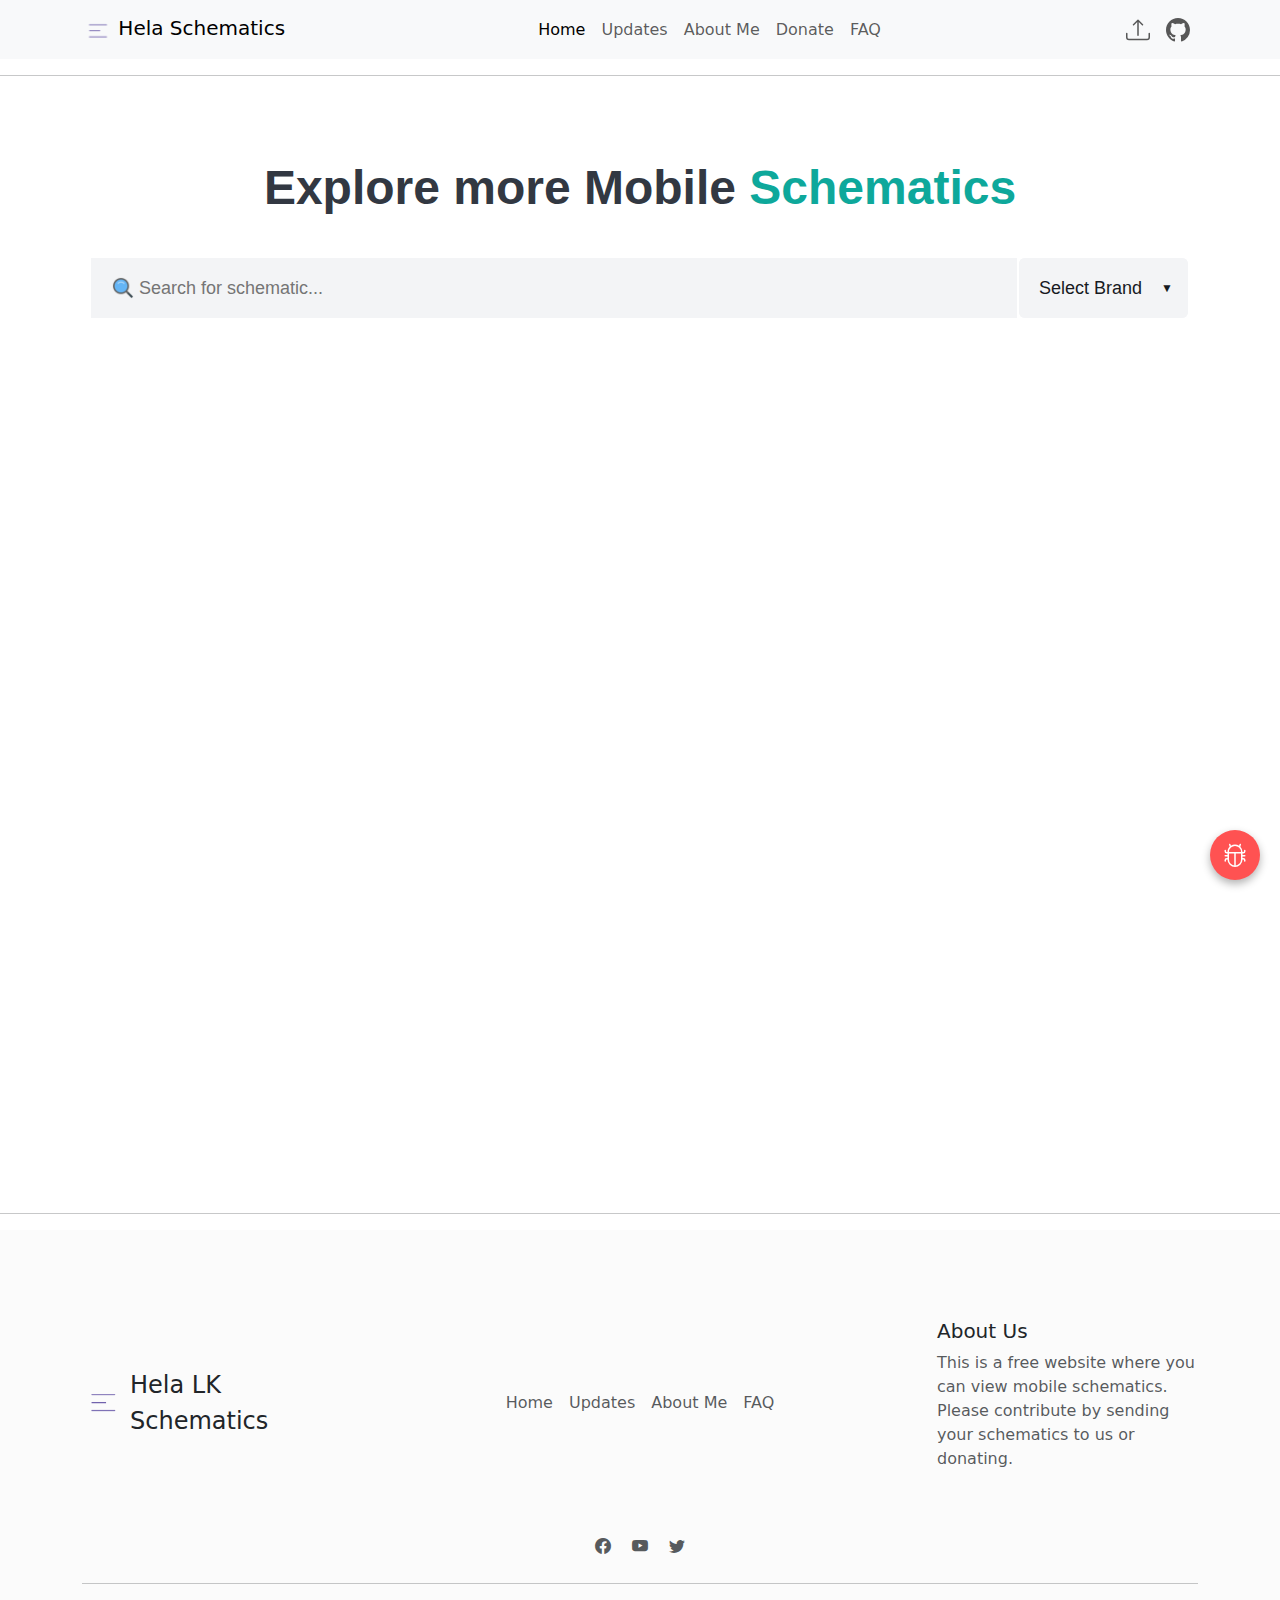
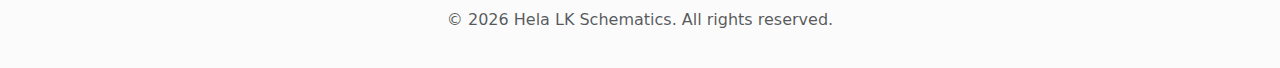
<file: index.html>
<!DOCTYPE html>
<html lang="en">
<head>
    <meta charset="UTF-8">
    <meta name="viewport" content="width=device-width, initial-scale=1.0">
    <title>Hela Schematics</title>
    <meta name="description" content="Hela LK Mobile Schematics viewer for free.">
    <link rel="icon" type="image/x-icon" href="./img/fav.ico">
    <link rel="stylesheet" href="web/viewer.css"> 
    <link rel="stylesheet" href="./css/style.css"> 
    <link rel="stylesheet" href="./css/nav.css">
    <link href="https://cdn.jsdelivr.net/npm/bootstrap@5.3.3/dist/css/bootstrap.min.css" rel="stylesheet" integrity="sha384-QWTKZyjpPEjISv5WaRU9OFeRpok6YctnYmDr5pNlyT2bRjXh0JMhjY6hW+ALEwIH" crossorigin="anonymous">
    <link rel="stylesheet" href="https://cdn.jsdelivr.net/npm/bootstrap-icons@1.11.3/font/bootstrap-icons.min.css">
    <script src="https://cdn.jsdelivr.net/npm/bootstrap@5.3.3/dist/js/bootstrap.bundle.min.js" integrity="sha384-YvpcrYf0tY3lHB60NNkmXc5s9fDVZLESaAA55NDzOxhy9GkcIdslK1eN7N6jIeHz" crossorigin="anonymous"></script>
</head>
<body>
    <nav id="mainNavbar" class="navbar navbar-expand-lg navbar-light bg-light">
        <div class="container">
            <a class="navbar-brand" href="#">
                <img src="./img/logo.png" alt="company Logo" width="30" height="30" class="d-inline-block align-text-top">
                Hela Schematics
            </a>
            <button class="navbar-toggler" type="button" data-bs-toggle="collapse" data-bs-target="#navbarNav" aria-controls="navbarNav" aria-expanded="false" aria-label="Toggle navigation">
                <span class="navbar-toggler-icon"></span>
            </button>
            <div class="collapse navbar-collapse justify-content-center" id="navbarNav">
                <ul class="navbar-nav">
                    <li class="nav-item">
                        <a class="nav-link active" aria-current="page" href="#">Home</a>
                    </li>
                    <li class="nav-item">
                        <a class="nav-link" href="./update">Updates</a>
                    </li>
                    <li class="nav-item">
                        <a class="nav-link" href="./about">About Me</a>
                    </li>
                    <li class="nav-item">
                        <a class="nav-link" href="#">Donate</a>
                    </li>
                    <li class="nav-item">
                        <a class="nav-link" href="./faq">FAQ</a>
                    </li>
                </ul>
            </div>
            <div class="navbar-nav">
                <a class="nav-link" target="_blank" href="https://forms.gle/Y1vqfjXJACNvZmFJ6" title="Upload">
                    <svg xmlns="http://www.w3.org/2000/svg" width="24" height="24" fill="currentColor" class="bi bi-upload" viewBox="0 0 16 16">
                        <path d="M.5 9.9a.5.5 0 0 1 .5.5v2.5a1 1 0 0 0 1 1h12a1 1 0 0 0 1-1v-2.5a.5.5 0 0 1 1 0v2.5a2 2 0 0 1-2 2H2a2 2 0 0 1-2-2v-2.5a.5.5 0 0 1 .5-.5"/>
  <path d="M7.646 1.146a.5.5 0 0 1 .708 0l3 3a.5.5 0 0 1-.708.708L8.5 2.707V11.5a.5.5 0 0 1-1 0V2.707L5.354 4.854a.5.5 0 1 1-.708-.708z"/>
                    </svg>
                </a>
                <a class="nav-link" target="_blank" href="https://github.com/dilushanka/Mobile-schematics" title="Github">
                    <svg xmlns="http://www.w3.org/2000/svg" width="24" height="24" fill="currentColor" class="bi bi-github" viewBox="0 0 16 16">
                        <path d="M8 0C3.58 0 0 3.58 0 8c0 3.54 2.29 6.53 5.47 7.59.4.07.55-.17.55-.38 0-.19-.01-.82-.01-1.49-2.01.37-2.53-.49-2.69-.94-.09-.23-.48-.94-.82-1.13-.28-.15-.68-.52-.01-.53.63-.01 1.08.58 1.23.82.72 1.21 1.87.87 2.33.66.07-.52.28-.87.51-1.07-1.78-.2-3.64-.89-3.64-3.95 0-.87.31-1.59.82-2.15-.08-.2-.36-1.02.08-2.12 0 0 .67-.21 2.2.82.64-.18 1.32-.27 2-.27s1.36.09 2 .27c1.53-1.04 2.2-.82 2.2-.82.44 1.1.16 1.92.08 2.12.51.56.82 1.27.82 2.15 0 3.07-1.87 3.75-3.65 3.95.29.25.54.73.54 1.48 0 1.07-.01 1.93-.01 2.2 0 .21.15.46.55.38A8.01 8.01 0 0 0 16 8c0-4.42-3.58-8-8-8"/>
                    </svg>
                </a>
            </div>
        </div>
    </nav>
    <hr>
    <div>
        <section class="schematic-search-section">
            <div class="container">
                <h2 class="section-title">Explore more Mobile <span>Schematics</span></h2>
                <form id="searchForm" class="search-form" onsubmit="return false;">
                  <div class="input-group">
                      <label for="searchInput" class="visually-hidden">Search for schematic</label>
                      <input type="text" id="searchInput" placeholder="Search for schematic..." class="search-input" />
                      <img src="./img/search.png" alt="" class="search-icon" />
                  </div>
                  <div class="dropdown">
                      <select id="brandSelect">
                          <option value="">Select Brand</option>
                          <option value="samsung">Samsung</option>
                          <option value="huawei">Huawei</option>
                          <option value="apple">Apple</option>
                      </select>
                  </div>
              </form>
                <div id="searchResults"></div>
            </div>
        </section>
        <div>
            <iframe id="pdf-js-viewer" src="" title="PDF Viewer"></iframe>
        </div>
    </div>
    <hr>
    <script type="module" src="./js/searchPDFs.js"></script>
    <script type="module" src="./js/samsung.js"></script>
    <script type="module" src="./js/huawei.js"></script>
    <script type="module" src="./js/apple.js"></script>
    <footer>
      <div class="container footer">
          <div class="row mb-4 align-items-center">
              <div class="col-md-3 mb-3 mb-md-0">
                  <a href="#" class="d-flex align-items-center text-decoration-none">
                      <img src="./img/logo.png" alt="Catering Logo" width="40" height="40" class="me-2">
                      <span class="fs-4 text-dark">Hela LK Schematics</span>
                     </a>
              </div>
              <div class="col-md-6 mb-3 mb-md-0">
                  <ul class="nav justify-content-center">
                      <li class="nav-item"><a href="https://schematic.helalk.com" class="nav-link px-2 text-muted">Home</a></li>
                      <li class="nav-item"><a href="./update" class="nav-link px-2 text-muted">Updates</a></li>
                      <li class="nav-item"><a href="./about" class="nav-link px-2 text-muted">About Me</a></li>
                      <li class="nav-item"><a href="./faq" class="nav-link px-2 text-muted">FAQ</a></li>
                  </ul>
              </div>
              <div class="col-md-3 py-4">
                  <h5 class="text-dark">About Us</h5>
                  <p class="text-muted footer-about">This is a free website where you can view mobile schematics. Please contribute by sending your schematics to us or donating. </p>
              </div>
          </div>
          <div class="row mb-4">
              <div class="col-12 text-center">
                  <a href="https://www.facebook.com/HelalkFB" target="_blank" class="text-muted me-3"><i class="bi bi-facebook"></i><span class="visually-hidden">Facebook</span></a>
                  <a href="https://www.youtube.com/channel/UCfUALTUnNsVTWhFTSXwZb1g" target="_blank" class="text-muted me-3"><i class="bi bi-youtube"></i><span class="visually-hidden">Youtube</span></a>
                  <a href="#" class="text-muted"><i class="bi bi-twitter"></i><span class="visually-hidden">Twitter</span></a>
              </div>
          </div>
          <hr class="my-4">
          <div class="row">
              <div class="col-12 text-center">
                 <p class="text-muted">&copy; <script>document.write(new Date().getFullYear())</script> Hela LK Schematics. All rights reserved.</p>
              </div>
          </div>
      </div>
  </footer>
   <!-- Floating button with bug icon --><button class="floating-button" onclick="openForm()" aria-label="Report a bug"><svg xmlns="http://www.w3.org/2000/svg" width="24" height="24" fill="currentColor" viewBox="0 0 16 16" class="bi bi-bug"><path d="M4.355.522a.5.5 0 0 1 .623.333l.291.956A5 5 0 0 1 8 1c1.007 0 1.946.298 2.731.811l.29-.956a.5.5 0 1 1 .957.29l-.41 1.352A5 5 0 0 1 13 6h.5a.5.5 0 0 0 .5-.5V5a.5.5 0 0 1 1 0v.5A1.5 1.5 0 0 1 13.5 7H13v1h1.5a.5.5 0 0 1 0 1H13v1h.5a1.5 1.5 0 0 1 1.5 1.5v.5a.5.5 0 1 1-1 0v-.5a.5.5 0 0 0-.5-.5H13a5 5 0 0 1-10 0h-.5a.5.5 0 0 0-.5.5v.5a.5.5 0 1 1-1 0v-.5A1.5 1.5 0 0 1 2.5 10H3V9H1.5a.5.5 0 0 1 0-1H3V7h-.5A1.5 1.5 0 0 1 1 5.5V5a.5.5 0 0 1 1 0v.5a.5.5 0 0 0 .5.5H3c0-1.364.547-2.601 1.432-3.503l-.41-1.352a.5.5 0 0 1 .333-.623M4 7v4a4 4 0 0 0 3.5 3.97V7zm4.5 0v7.97A4 4 0 0 0 12 11V7zM12 6a4 4 0 0 0-1.334-2.982A3.98 3.98 0 0 0 8 2a3.98 3.98 0 0 0-2.667 1.018A4 4 0 0 0 4 6z"/></svg></button><!-- Overlay for popup --><div class="b-overlay" id="b-overlay" onclick="closeForm()"></div><!-- Popup form container --><div class="popup-form" id="popupForm"><button class="close-btn" onclick="closeForm()">Close</button><iframe src="https://docs.google.com/forms/d/e/1FAIpQLSeNZTo6zZ4fNCUAQPRdNgQ4REfLo6Kq6Fuy_4fWfGsxT-SLYA/viewform?embedded=true"
width="100%" height="450" frameborder="0" marginheight="0" marginwidth="0">Loading…</iframe></div><script>function openForm(){document.getElementById('popupForm').style.display='block';document.getElementById('b-overlay').style.display='block'}
    function closeForm(){document.getElementById('popupForm').style.display='none';document.getElementById('b-overlay').style.display='none'}</script><style>.floating-button{position:fixed;bottom:20px;right:20px;background-color:#ff5252;color:white;border:none;border-radius:50%;width:50px;height:50px;display:flex;align-items:center;justify-content:center;cursor:pointer;box-shadow:0 4px 8px rgba(0,0,0,0.3)}.popup-form{display:none;position:fixed;top:50%;left:50%;transform:translate(-50%,-50%);z-index:1000;width:90%;max-width:700px;background-color:white;box-shadow:0 4px 8px rgba(0,0,0,0.3);border-radius:8px;padding:20px}.close-btn{background-color:#ff5252;color:white;border:none;padding:5px 10px;cursor:pointer;float:right;font-size:16px;border-radius:4px}.b-overlay{display:none;position:fixed;top:0;left:0;width:100%;height:100%;background:rgba(0,0,0,0.5);z-index:999}</style>
</body>
</html>
</file>
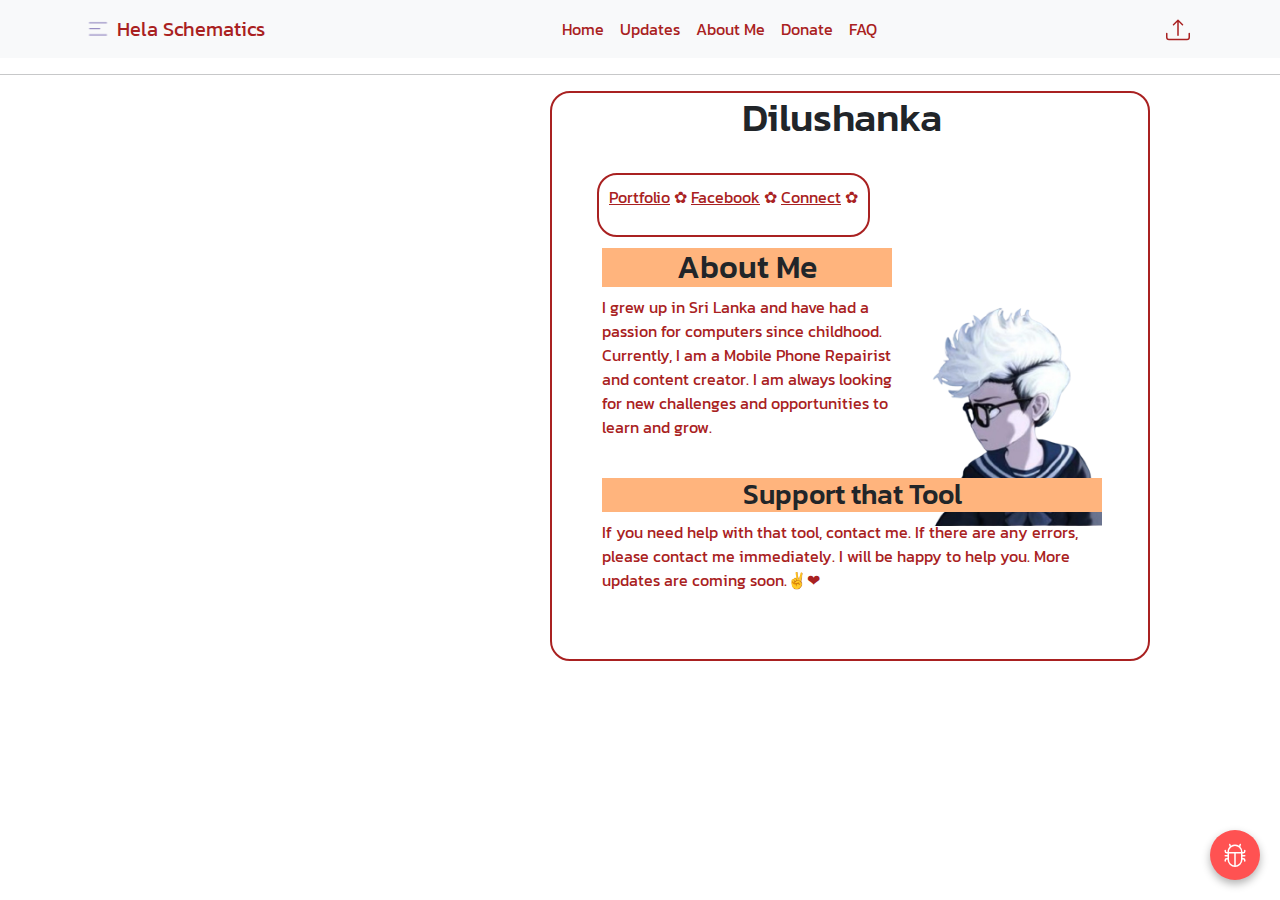
<file: about.html>
<!DOCTYPE html>
<html lang="en">
<head>
  <meta charset="UTF-8">
  <title>Hela LK Schematics</title>
  <link rel="icon" type="image/x-icon" href="./img/fav.ico">
  <link rel="stylesheet" href="./css/about.css">
  <link href="https://cdn.jsdelivr.net/npm/bootstrap@5.3.3/dist/css/bootstrap.min.css" rel="stylesheet" integrity="sha384-QWTKZyjpPEjISv5WaRU9OFeRpok6YctnYmDr5pNlyT2bRjXh0JMhjY6hW+ALEwIH" crossorigin="anonymous">
    <link rel="stylesheet" href="https://cdn.jsdelivr.net/npm/bootstrap-icons@1.11.3/font/bootstrap-icons.min.css">
    <script src="https://cdn.jsdelivr.net/npm/bootstrap@5.3.3/dist/js/bootstrap.bundle.min.js" integrity="sha384-YvpcrYf0tY3lHB60NNkmXc5s9fDVZLESaAA55NDzOxhy9GkcIdslK1eN7N6jIeHz" crossorigin="anonymous"></script>
</head>
<body>
  <nav id="mainNavbar" class="navbar navbar-expand-lg navbar-light bg-light">
    <div class="container">
      <a class="navbar-brand" href="https://schematic.helalk.com">
        <img
          src="./img/logo.png"
          alt="company Logo"
          width="30"
          height="30"
          class="d-inline-block align-text-top"
        />
        Hela Schematics
      </a>
      <button
        class="navbar-toggler"
        type="button"
        data-bs-toggle="collapse"
        data-bs-target="#navbarNav"
        aria-controls="navbarNav"
        aria-expanded="false"
        aria-label="Toggle navigation"
      >
        <span class="navbar-toggler-icon"></span>
      </button>
      <div
        class="collapse navbar-collapse justify-content-center"
        id="navbarNav"
      >
        <ul class="navbar-nav">
          <li class="nav-item">
            <a
              class="nav-link active"
              aria-current="page"
              href="https://schematic.helalk.com"
              >Home</a
            >
          </li>
          <li class="nav-item">
            <a class="nav-link" href="./update">Updates</a>
          </li>
          <li class="nav-item">
            <a class="nav-link" href="./about">About Me</a>
          </li>
          <li class="nav-item">
            <a class="nav-link" href="#">Donate</a>
          </li>
          <li class="nav-item">
            <a class="nav-link" href="./faq">FAQ</a>
          </li>
        </ul>
      </div>
      <div class="navbar-nav">
        <a
          class="nav-link"
          target="_blank"
          href="https://forms.gle/Y1vqfjXJACNvZmFJ6"
          title="Upload"
        >
          <svg
            xmlns="http://www.w3.org/2000/svg"
            width="24"
            height="24"
            fill="currentColor"
            class="bi bi-upload"
            viewBox="0 0 16 16"
          >
            <path
              d="M.5 9.9a.5.5 0 0 1 .5.5v2.5a1 1 0 0 0 1 1h12a1 1 0 0 0 1-1v-2.5a.5.5 0 0 1 1 0v2.5a2 2 0 0 1-2 2H2a2 2 0 0 1-2-2v-2.5a.5.5 0 0 1 .5-.5"
            />
            <path
              d="M7.646 1.146a.5.5 0 0 1 .708 0l3 3a.5.5 0 0 1-.708.708L8.5 2.707V11.5a.5.5 0 0 1-1 0V2.707L5.354 4.854a.5.5 0 1 1-.708-.708z"
            />
          </svg>
        </a>
      </div>
    </div>
  </nav>
  <hr />
  <!-- Main Content -->
  <div class="image-blurred-edge"></div>
  <div class="mainbody">
    <div class="head">
      <h1>Dilushanka</h1>
    </div>
    <div class="links">
      <p><a href="https://dilu.helalk.com/" target="_blank">Portfolio</a> ✿ <a href="https://facebook.com/C.Dilushanka" target="_blank">Facebook</a> ✿ <a href="#">Connect</a> ✿</p>
    </div>
    <div class="content">
      <img src="./img/1.png" width="200px" class="icon">
      <div class="mainone">
        <h2>About Me</h2>
        <p>I grew up in Sri Lanka and have had a passion for computers since childhood. Currently, I am a Mobile Phone Repairist and content creator. I am always looking for new challenges and opportunities to learn and grow.</p>
      </div>
      <div class="maintwo">
        <h3>Support that Tool</h3>
        <p>If you need help with that tool, contact me. If there are any errors, please contact me immediately. I will be happy to help you. More updates are coming soon.✌❤</p>
      </div>
    </div>
  </div>
  <!-- Floating button with bug icon --><button class="floating-button" onclick="openForm()" aria-label="Report a bug"><svg xmlns="http://www.w3.org/2000/svg" width="24" height="24" fill="currentColor" viewBox="0 0 16 16" class="bi bi-bug"><path d="M4.355.522a.5.5 0 0 1 .623.333l.291.956A5 5 0 0 1 8 1c1.007 0 1.946.298 2.731.811l.29-.956a.5.5 0 1 1 .957.29l-.41 1.352A5 5 0 0 1 13 6h.5a.5.5 0 0 0 .5-.5V5a.5.5 0 0 1 1 0v.5A1.5 1.5 0 0 1 13.5 7H13v1h1.5a.5.5 0 0 1 0 1H13v1h.5a1.5 1.5 0 0 1 1.5 1.5v.5a.5.5 0 1 1-1 0v-.5a.5.5 0 0 0-.5-.5H13a5 5 0 0 1-10 0h-.5a.5.5 0 0 0-.5.5v.5a.5.5 0 1 1-1 0v-.5A1.5 1.5 0 0 1 2.5 10H3V9H1.5a.5.5 0 0 1 0-1H3V7h-.5A1.5 1.5 0 0 1 1 5.5V5a.5.5 0 0 1 1 0v.5a.5.5 0 0 0 .5.5H3c0-1.364.547-2.601 1.432-3.503l-.41-1.352a.5.5 0 0 1 .333-.623M4 7v4a4 4 0 0 0 3.5 3.97V7zm4.5 0v7.97A4 4 0 0 0 12 11V7zM12 6a4 4 0 0 0-1.334-2.982A3.98 3.98 0 0 0 8 2a3.98 3.98 0 0 0-2.667 1.018A4 4 0 0 0 4 6z"/></svg></button><!-- Overlay for popup --><div class="b-overlay" id="b-overlay" onclick="closeForm()"></div><!-- Popup form container --><div class="popup-form" id="popupForm"><button class="close-btn" onclick="closeForm()">Close</button><iframe src="https://docs.google.com/forms/d/e/1FAIpQLSeNZTo6zZ4fNCUAQPRdNgQ4REfLo6Kq6Fuy_4fWfGsxT-SLYA/viewform?embedded=true"
width="100%" height="450" frameborder="0" marginheight="0" marginwidth="0">Loading…</iframe></div><script>function openForm(){document.getElementById('popupForm').style.display='block';document.getElementById('b-overlay').style.display='block'}
  function closeForm(){document.getElementById('popupForm').style.display='none';document.getElementById('b-overlay').style.display='none'}</script><style>.floating-button{position:fixed;bottom:20px;right:20px;background-color:#ff5252;color:white;border:none;border-radius:50%;width:50px;height:50px;display:flex;align-items:center;justify-content:center;cursor:pointer;box-shadow:0 4px 8px rgba(0,0,0,0.3)}.popup-form{display:none;position:fixed;top:50%;left:50%;transform:translate(-50%,-50%);z-index:1000;width:90%;max-width:700px;background-color:white;box-shadow:0 4px 8px rgba(0,0,0,0.3);border-radius:8px;padding:20px}.close-btn{background-color:#ff5252;color:white;border:none;padding:5px 10px;cursor:pointer;float:right;font-size:16px;border-radius:4px}.b-overlay{display:none;position:fixed;top:0;left:0;width:100%;height:100%;background:rgba(0,0,0,0.5);z-index:999}</style>
</body>
</html>
</file>
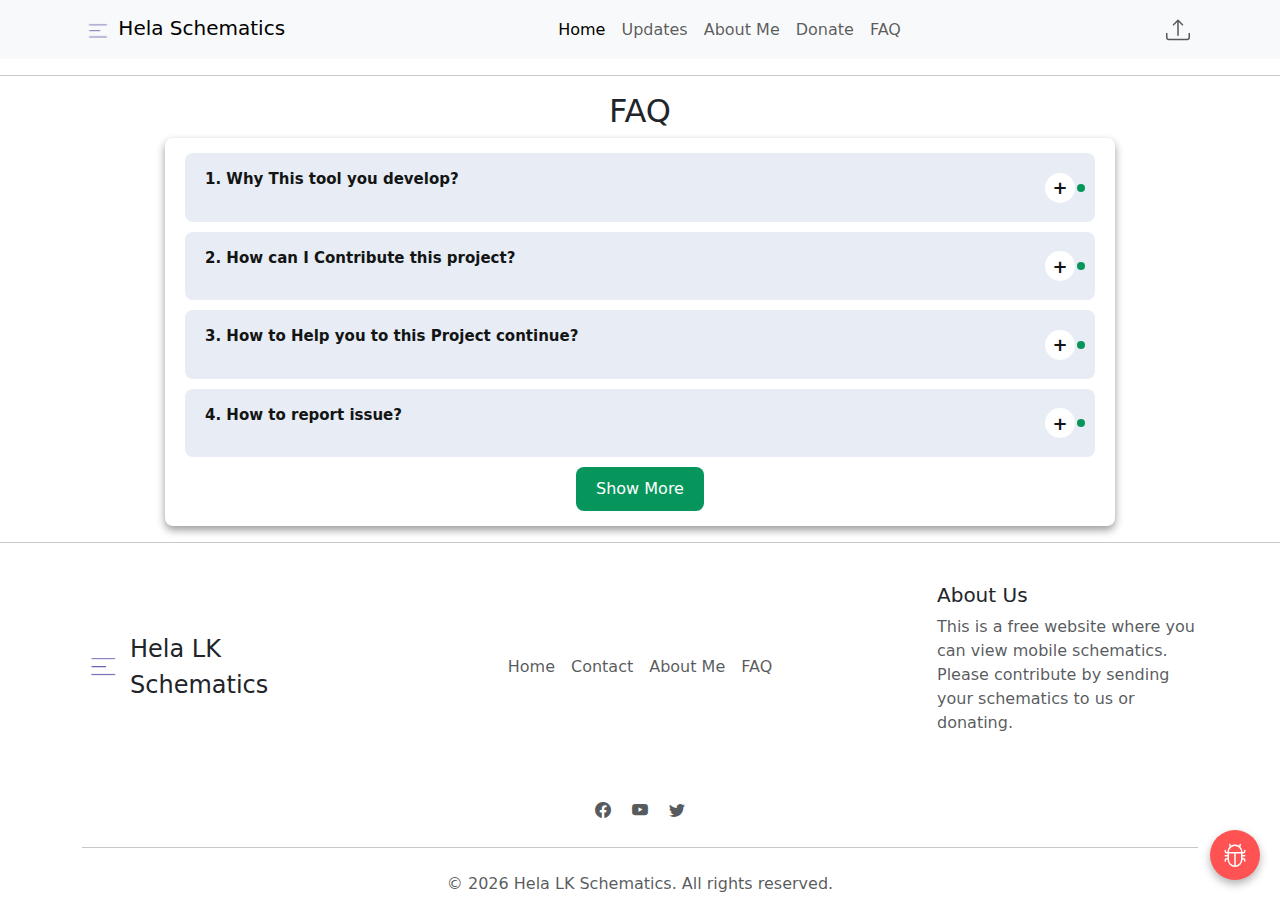
<file: faq.html>
<!DOCTYPE html>
<html lang="en">
  <head>
    <meta charset="UTF-8" />
    <meta name="viewport" content="width=device-width, initial-scale=1.0" />
    <title>Hela Schematics - FAQ</title>
    <link rel="icon" type="image/x-icon" href="./img/fav.ico" />
    <link rel="stylesheet" href="./css/faq.css" />
    <link href="https://cdn.jsdelivr.net/npm/bootstrap@5.3.3/dist/css/bootstrap.min.css" rel="stylesheet" integrity="sha384-QWTKZyjpPEjISv5WaRU9OFeRpok6YctnYmDr5pNlyT2bRjXh0JMhjY6hW+ALEwIH" crossorigin="anonymous">
    <link rel="stylesheet" href="https://cdn.jsdelivr.net/npm/bootstrap-icons@1.11.3/font/bootstrap-icons.min.css">
    <script src="https://cdn.jsdelivr.net/npm/bootstrap@5.3.3/dist/js/bootstrap.bundle.min.js" integrity="sha384-YvpcrYf0tY3lHB60NNkmXc5s9fDVZLESaAA55NDzOxhy9GkcIdslK1eN7N6jIeHz" crossorigin="anonymous"></script>
  </head>
<body>
    <nav id="mainNavbar" class="navbar navbar-expand-lg navbar-light bg-light">
      <div class="container">
        <a class="navbar-brand" href="https://schematic.helalk.com">
          <img src="./img/logo.png" alt="company Logo" width="30" height="30" class="d-inline-block align-text-top"/>
          Hela Schematics
        </a>
        <button
          class="navbar-toggler" type="button" data-bs-toggle="collapse" data-bs-target="#navbarNav" aria-controls="navbarNav" aria-expanded="false" aria-label="Toggle navigation">
          <span class="navbar-toggler-icon"></span>
        </button>
        <div class="collapse navbar-collapse justify-content-center" id="navbarNav">
          <ul class="navbar-nav">
            <li class="nav-item">
              <a
                class="nav-link active"
                aria-current="page"
                href="https://schematic.helalk.com"
                >Home</a
              >
            </li>
            <li class="nav-item">
              <a class="nav-link" href="./update">Updates</a>
            </li>
            <li class="nav-item">
              <a class="nav-link" href="./about">About Me</a>
            </li>
            <li class="nav-item">
              <a class="nav-link" href="#">Donate</a>
            </li>
            <li class="nav-item">
              <a class="nav-link" href="./faq">FAQ</a>
            </li>
          </ul>
        </div>
        <div class="navbar-nav">
          <a
            class="nav-link"
            target="_blank"
            href="https://forms.gle/Y1vqfjXJACNvZmFJ6"
            title="Upload"
          >
            <svg
              xmlns="http://www.w3.org/2000/svg"
              width="24"
              height="24"
              fill="currentColor"
              class="bi bi-upload"
              viewBox="0 0 16 16"
            >
              <path
                d="M.5 9.9a.5.5 0 0 1 .5.5v2.5a1 1 0 0 0 1 1h12a1 1 0 0 0 1-1v-2.5a.5.5 0 0 1 1 0v2.5a2 2 0 0 1-2 2H2a2 2 0 0 1-2-2v-2.5a.5.5 0 0 1 .5-.5"
              />
              <path
                d="M7.646 1.146a.5.5 0 0 1 .708 0l3 3a.5.5 0 0 1-.708.708L8.5 2.707V11.5a.5.5 0 0 1-1 0V2.707L5.354 4.854a.5.5 0 1 1-.708-.708z"
              />
            </svg>
          </a>
        </div>
      </div>
    </nav>
    <hr />
    <div id="FAQ">
      <h2>FAQ</h2>
      <div class="accordian">
        <div class="item">
          <div class="FAQ-title">
            <p class="faqQuestion">
              1. Why This tool you develop?
            </p>
            <span class="expandToggle">+</span>
          </div>
          <div class="FAQ-content">
            <p>
              For help mobile phone Technecians for their work get easier.
            </p>
          </div>
        </div>
        <div class="item">
          <div class="FAQ-title">
            <p class="faqQuestion">
              2. How can I Contribute this project?
            </p>
            <span class="expandToggle">+</span>
          </div>
          <div class="FAQ-content">
            <p>
              You can reach me via email at
              <a href="mailto:info@helalk.com"
                >info@helalk.com</a
              >
              or by my Facebook accout
              <a href="https://www.facebook.com/HelalkFB" target="_blank"
                >here</a
              >
              or my other things. please wait i will update those soon.
              <a
                href="#"
                target="_blank"
                >here</a
              >.
            </p>
          </div>
        </div>

        <div class="item">
          <div class="FAQ-title">
            <p class="faqQuestion">
              3. How to Help you to this Project continue?
            </p>
            <span class="expandToggle">+</span>
          </div>
          <div class="FAQ-content">
            <p>
              Upload more schematics <a href="https://forms.gle/Y1vqfjXJACNvZmFJ6" target="_blank">here</a>
            </p>
          </div>
        </div>

        <div class="item">
          <div class="FAQ-title">
            <p class="faqQuestion">
              4. How to report issue?
            </p>
            <span class="expandToggle">+</span>
          </div>
          <div class="FAQ-content">
            <p>
              I will Update issue reporter soon. so now you can report issue via email or DM. 
            </p>
          </div>
        </div>

        <div class="item">
          <div class="FAQ-title">
            <p class="faqQuestion">
              5. Where you find those Schematics?
            </p>
            <span class="expandToggle">+</span>
          </div>
          <div class="FAQ-content">
            <p>
              Googling and GOOOOOOgling
            </p>
          </div>
        </div>

        <div class="item">
          <div class="FAQ-title">
            <p class="faqQuestion">
              6. is their more FAQ?
            </p>
            <span class="expandToggle">+</span>
          </div>
          <div class="FAQ-content">
            <p>
              NOPE!!!!
            </p>
          </div>
        </div>

        <div class="FAQ-ShowMore">
          <button id="showMoreBtn">Show More</button>
        </div>
      </div>
    </div>
    <hr />
    <footer>
      <div class="container footer">
        <div class="row mb-4 align-items-center">
          <div class="col-md-3 mb-3 mb-md-0">
            <a href="#" class="d-flex align-items-center text-decoration-none">
              <img
                src="./img/logo.png"
                alt="Catering Logo"
                width="40"
                height="40"
                class="me-2"
              />
              <span class="fs-4 text-dark">Hela LK Schematics</span>
            </a>
          </div>
          <div class="col-md-6 mb-3 mb-md-0">
            <ul class="nav justify-content-center">
              <li class="nav-item">
                <a
                  href="https://schematic.helalk.com"
                  class="nav-link px-2 text-muted"
                  >Home</a
                >
              </li>
              <li class="nav-item">
                <a href="./update" class="nav-link px-2 text-muted">Contact</a>
              </li>
              <li class="nav-item">
                <a href="./about" class="nav-link px-2 text-muted">About Me</a>
              </li>
              <li class="nav-item">
                <a href="./faq" class="nav-link px-2 text-muted">FAQ</a>
              </li>
            </ul>
          </div>
          <div class="col-md-3 py-4">
            <h5 class="text-dark">About Us</h5>
            <p class="text-muted footer-about">
              This is a free website where you can view mobile schematics.
              Please contribute by sending your schematics to us or donating.
            </p>
          </div>
        </div>
        <div class="row mb-4">
          <div class="col-12 text-center">
            <a
              href="https://www.facebook.com/HelalkFB"
              target="_blank"
              class="text-muted me-3"
              ><i class="bi bi-facebook"></i
              ><span class="visually-hidden">Facebook</span></a
            >
            <a
              href="https://www.youtube.com/channel/UCfUALTUnNsVTWhFTSXwZb1g"
              target="_blank"
              class="text-muted me-3"
              ><i class="bi bi-youtube"></i
              ><span class="visually-hidden">Youtube</span></a
            >
            <a href="#" class="text-muted"
              ><i class="bi bi-twitter"></i
              ><span class="visually-hidden">Twitter</span></a
            >
          </div>
        </div>
        <hr class="my-4" />
        <div class="row">
          <div class="col-12 text-center">
            <p class="text-muted">
              &copy;
              <script>
                document.write(new Date().getFullYear());
              </script>
              Hela LK Schematics. All rights reserved.
            </p>
          </div>
        </div>
      </div>
    </footer>
    <script src="./js/faq.js"></script>
    <!-- Floating button with bug icon --><button class="floating-button" onclick="openForm()" aria-label="Report a bug"><svg xmlns="http://www.w3.org/2000/svg" width="24" height="24" fill="currentColor" viewBox="0 0 16 16" class="bi bi-bug"><path d="M4.355.522a.5.5 0 0 1 .623.333l.291.956A5 5 0 0 1 8 1c1.007 0 1.946.298 2.731.811l.29-.956a.5.5 0 1 1 .957.29l-.41 1.352A5 5 0 0 1 13 6h.5a.5.5 0 0 0 .5-.5V5a.5.5 0 0 1 1 0v.5A1.5 1.5 0 0 1 13.5 7H13v1h1.5a.5.5 0 0 1 0 1H13v1h.5a1.5 1.5 0 0 1 1.5 1.5v.5a.5.5 0 1 1-1 0v-.5a.5.5 0 0 0-.5-.5H13a5 5 0 0 1-10 0h-.5a.5.5 0 0 0-.5.5v.5a.5.5 0 1 1-1 0v-.5A1.5 1.5 0 0 1 2.5 10H3V9H1.5a.5.5 0 0 1 0-1H3V7h-.5A1.5 1.5 0 0 1 1 5.5V5a.5.5 0 0 1 1 0v.5a.5.5 0 0 0 .5.5H3c0-1.364.547-2.601 1.432-3.503l-.41-1.352a.5.5 0 0 1 .333-.623M4 7v4a4 4 0 0 0 3.5 3.97V7zm4.5 0v7.97A4 4 0 0 0 12 11V7zM12 6a4 4 0 0 0-1.334-2.982A3.98 3.98 0 0 0 8 2a3.98 3.98 0 0 0-2.667 1.018A4 4 0 0 0 4 6z"/></svg></button><!-- Overlay for popup --><div class="b-overlay" id="b-overlay" onclick="closeForm()"></div><!-- Popup form container --><div class="popup-form" id="popupForm"><button class="close-btn" onclick="closeForm()">Close</button><iframe src="https://docs.google.com/forms/d/e/1FAIpQLSeNZTo6zZ4fNCUAQPRdNgQ4REfLo6Kq6Fuy_4fWfGsxT-SLYA/viewform?embedded=true"
width="100%" height="450" frameborder="0" marginheight="0" marginwidth="0">Loading…</iframe></div><script>function openForm(){document.getElementById('popupForm').style.display='block';document.getElementById('b-overlay').style.display='block'}
  function closeForm(){document.getElementById('popupForm').style.display='none';document.getElementById('b-overlay').style.display='none'}</script><style>.floating-button{position:fixed;bottom:20px;right:20px;background-color:#ff5252;color:white;border:none;border-radius:50%;width:50px;height:50px;display:flex;align-items:center;justify-content:center;cursor:pointer;box-shadow:0 4px 8px rgba(0,0,0,0.3)}.popup-form{display:none;position:fixed;top:50%;left:50%;transform:translate(-50%,-50%);z-index:1000;width:90%;max-width:700px;background-color:white;box-shadow:0 4px 8px rgba(0,0,0,0.3);border-radius:8px;padding:20px}.close-btn{background-color:#ff5252;color:white;border:none;padding:5px 10px;cursor:pointer;float:right;font-size:16px;border-radius:4px}.b-overlay{display:none;position:fixed;top:0;left:0;width:100%;height:100%;background:rgba(0,0,0,0.5);z-index:999}</style>
  </body>
</html>
</file>
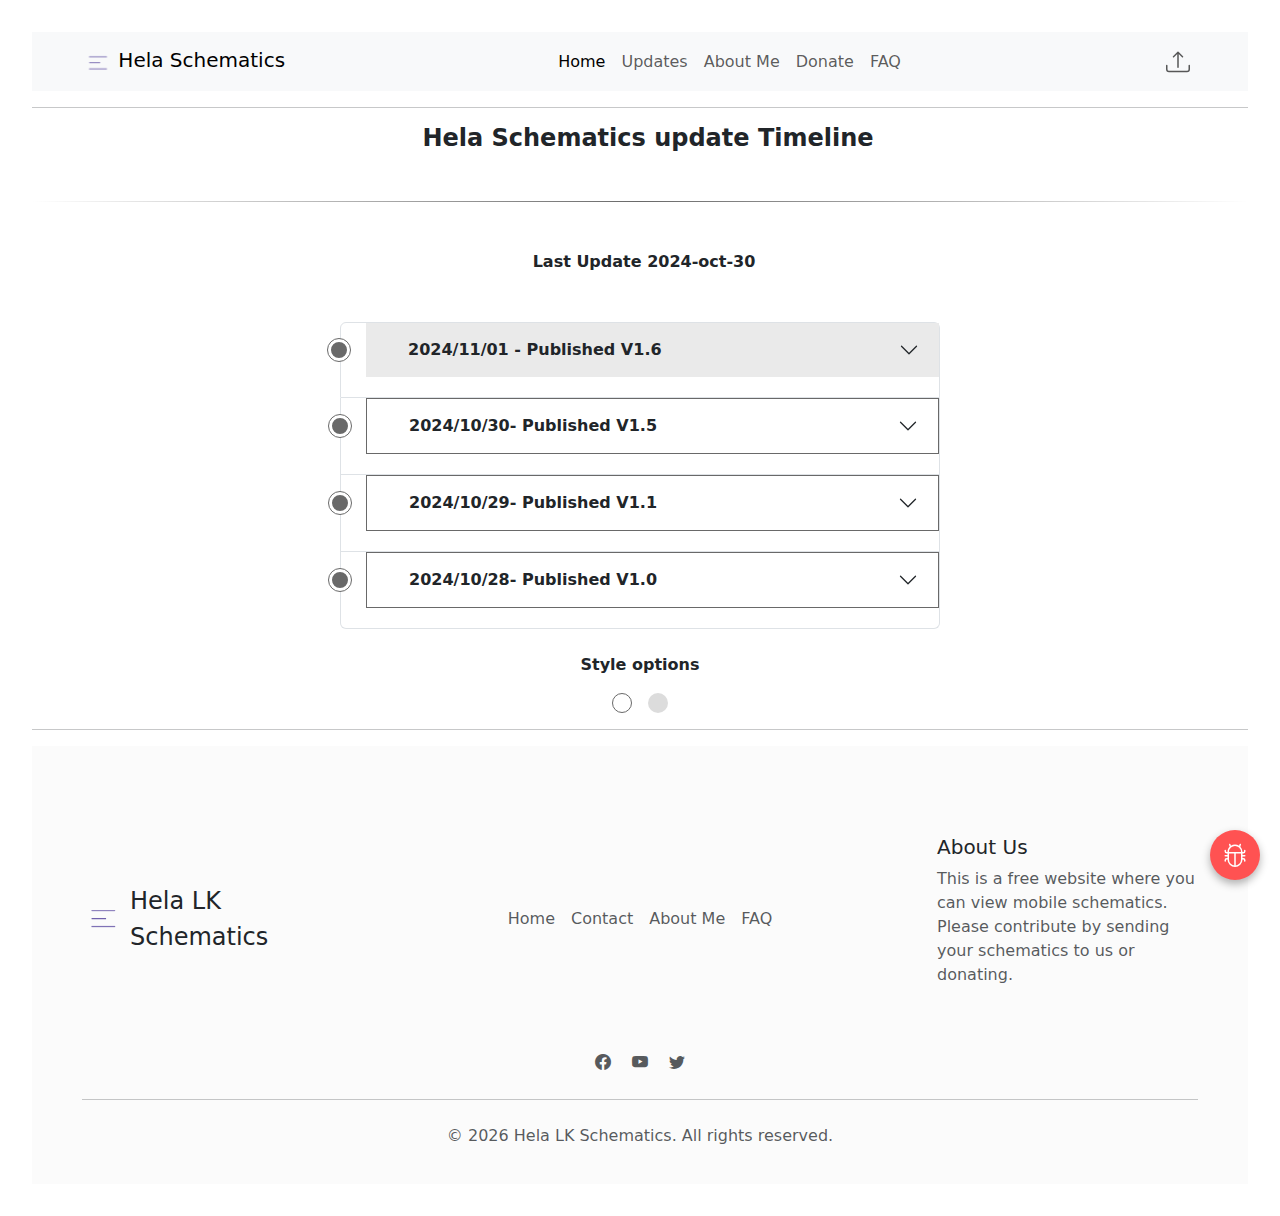
<file: update.html>
<!DOCTYPE html>
<html lang="en">
<head>
    <meta charset="UTF-8">
    <meta name="viewport" content="width=device-width, initial-scale=1.0">
    <title>Hela Schematics</title>
    <meta name="description" content="Hela LK Mobile Schematics viewer for free.">
    <link rel="icon" type="image/x-icon" href="./img/fav.ico">
    <link rel="stylesheet" href="./css/update.css">
    <link rel="stylesheet" href="./css/nav.css">
    <link href="https://cdn.jsdelivr.net/npm/bootstrap@5.3.3/dist/css/bootstrap.min.css" rel="stylesheet" integrity="sha384-QWTKZyjpPEjISv5WaRU9OFeRpok6YctnYmDr5pNlyT2bRjXh0JMhjY6hW+ALEwIH" crossorigin="anonymous">
    <link rel="stylesheet" href="https://cdn.jsdelivr.net/npm/bootstrap-icons@1.11.3/font/bootstrap-icons.min.css">
    <script src="https://cdn.jsdelivr.net/npm/bootstrap@5.3.3/dist/js/bootstrap.bundle.min.js" integrity="sha384-YvpcrYf0tY3lHB60NNkmXc5s9fDVZLESaAA55NDzOxhy9GkcIdslK1eN7N6jIeHz" crossorigin="anonymous"></script>
</head>
<body>
    <nav id="mainNavbar" class="navbar navbar-expand-lg navbar-light bg-light">
        <div class="container">
            <a class="navbar-brand" href="#">
                <img src="./img/logo.png" alt="company Logo" width="30" height="30" class="d-inline-block align-text-top">
                Hela Schematics
            </a>
            <button class="navbar-toggler" type="button" data-bs-toggle="collapse" data-bs-target="#navbarNav" aria-controls="navbarNav" aria-expanded="false" aria-label="Toggle navigation">
                <span class="navbar-toggler-icon"></span>
            </button>
            <div class="collapse navbar-collapse justify-content-center" id="navbarNav">
                <ul class="navbar-nav">
                    <li class="nav-item">
                        <a class="nav-link active" aria-current="page" href="#">Home</a>
                    </li>
                    <li class="nav-item">
                        <a class="nav-link" href="./update">Updates</a>
                    </li>
                    <li class="nav-item">
                        <a class="nav-link" href="./about">About Me</a>
                    </li>
                    <li class="nav-item">
                        <a class="nav-link" href="#">Donate</a>
                    </li>
                    <li class="nav-item">
                        <a class="nav-link" href="./faq">FAQ</a>
                    </li>
                </ul>
            </div>
            <div class="navbar-nav">
                <a class="nav-link" target="_blank" href="https://forms.gle/Y1vqfjXJACNvZmFJ6" title="Upload">
                    <svg xmlns="http://www.w3.org/2000/svg" width="24" height="24" fill="currentColor" class="bi bi-upload" viewBox="0 0 16 16">
                        <path d="M.5 9.9a.5.5 0 0 1 .5.5v2.5a1 1 0 0 0 1 1h12a1 1 0 0 0 1-1v-2.5a.5.5 0 0 1 1 0v2.5a2 2 0 0 1-2 2H2a2 2 0 0 1-2-2v-2.5a.5.5 0 0 1 .5-.5"/>
  <path d="M7.646 1.146a.5.5 0 0 1 .708 0l3 3a.5.5 0 0 1-.708.708L8.5 2.707V11.5a.5.5 0 0 1-1 0V2.707L5.354 4.854a.5.5 0 1 1-.708-.708z"/>
                    </svg>
                </a>
            </div>
        </div>
    </nav>
    <hr>
    <h4 class="fw-bold text-center">
        <i class="fa-solid fa-timeline me-3"></i>
        Hela Schematics update Timeline
      </h4>
      <div class="hr-line mt-5 mb-5"></div>
<!-- Bootstrap Timeline -->
      <p class="fw-bold text-center mt-5 mb-5"><i class="fa-brands fa-bootstrap fa-lg me-2"></i>Last Update 2024-oct-30</p>
      <div class="accordion bs-timeline">
        <div class="accordion-item item-4">
          <h2 class="accordion-header" id="panelsStayOpen-headingFour">
            <button id="tl-btn-4" class="accordion-button collapsed fw-bold" type="button" data-bs-toggle="collapse" data-bs-target="#panelsStayOpen-collapseFour" aria-expanded="false" aria-controls="panelsStayOpen-collapseFour">
              2024/11/01 - Published V1.6
            </button>
          </h2>
          <div id="panelsStayOpen-collapseFour" class="accordion-collapse collapse" aria-labelledby="panelsStayOpen-headingFour">
            <div class="accordion-body fw-light">
              Added Bug tracker.
            </div>
          </div>
        </div>
        <div class="accordion-item item-1">
          <h2 class="accordion-header" id="panelsStayOpen-headingOne">
            <button id="tl-btn-1" class="accordion-button collapsed fw-bold" type="button" data-bs-toggle="collapse" data-bs-target="#panelsStayOpen-collapseOne" aria-expanded="false" aria-controls="panelsStayOpen-collapseOne">
                2024/10/30- Published V1.5
            </button>
          </h2>
          <div id="panelsStayOpen-collapseOne" class="accordion-collapse collapse" aria-labelledby="panelsStayOpen-headingOne">
            <div class="accordion-body fw-light">
             Improve UI and Some other Bug Fixing. more features will be added soon.
            </div>
          </div>
        </div>
        <div class="accordion-item item-2">
          <h2 class="accordion-header" id="panelsStayOpen-headingTwo">
            <button id="tl-btn-2" class="accordion-button collapsed fw-bold" type="button" data-bs-toggle="collapse" data-bs-target="#panelsStayOpen-collapseTwo" aria-expanded="false" aria-controls="panelsStayOpen-collapseTwo">
                2024/10/29- Published V1.1
            </button>
          </h2>
          <div id="panelsStayOpen-collapseTwo" class="accordion-collapse collapse" aria-labelledby="panelsStayOpen-headingTwo">
            <div class="accordion-body fw-light">
              Uploaded Samsung Schematics and some Minor Bug Fixing.
            </div>
          </div>
        </div>
        <div class="accordion-item item-3">
          <h2 class="accordion-header" id="panelsStayOpen-headingThree">
            <button id="tl-btn-3" class="accordion-button collapsed fw-bold" type="button" data-bs-toggle="collapse" data-bs-target="#panelsStayOpen-collapseThree" aria-expanded="false" aria-controls="panelsStayOpen-collapseThree">
              2024/10/28- Published V1.0
            </button>
          </h2>
          <div id="panelsStayOpen-collapseThree" class="accordion-collapse collapse" aria-labelledby="panelsStayOpen-headingThree">
            <div class="accordion-body fw-light">
              As of October 2024, we (Actually me) Publiched Hela Schematics v1.0 to Internet.
            </div>
          </div>
        </div>
      </div>
      <p class="fw-bold text-center mt-4">Style options</p>
      <div class="d-flex justify-content-center flex-row flex-wrap gap-3">
        <button onclick="change_style_3()" class="option-1" aria-label="Thin" title="Thin">
        </button>
        <button onclick="change_style_4()" class="option-2" aria-label="Solid" title="Solid">
        </button>
      </div>
    <hr>
    <script src="./js/update.js"></script>
    <footer>
      <div class="container footer">
          <div class="row mb-4 align-items-center">
              <div class="col-md-3 mb-3 mb-md-0">
                  <a href="#" class="d-flex align-items-center text-decoration-none">
                      <img src="./img/logo.png" alt="Catering Logo" width="40" height="40" class="me-2">
                      <span class="fs-4 text-dark">Hela LK Schematics</span>
                     </a>
              </div>
              <div class="col-md-6 mb-3 mb-md-0">
                  <ul class="nav justify-content-center">
                      <li class="nav-item"><a href="https://schematic.helalk.com" class="nav-link px-2 text-muted">Home</a></li>
                      <li class="nav-item"><a href="#" class="nav-link px-2 text-muted">Contact</a></li>
                      <li class="nav-item"><a href="./about" class="nav-link px-2 text-muted">About Me</a></li>
                      <li class="nav-item"><a href="./faq" class="nav-link px-2 text-muted">FAQ</a></li>
                  </ul>
              </div>
              <div class="col-md-3 py-4">
                  <h5 class="text-dark">About Us</h5>
                  <p class="text-muted footer-about">This is a free website where you can view mobile schematics. Please contribute by sending your schematics to us or donating. </p>
              </div>
          </div>
          <div class="row mb-4">
              <div class="col-12 text-center">
                  <a href="https://www.facebook.com/HelalkFB" target="_blank" class="text-muted me-3"><i class="bi bi-facebook"></i><span class="visually-hidden">Facebook</span></a>
                  <a href="https://www.youtube.com/channel/UCfUALTUnNsVTWhFTSXwZb1g" target="_blank" class="text-muted me-3"><i class="bi bi-youtube"></i><span class="visually-hidden">Youtube</span></a>
                  <a href="#" class="text-muted"><i class="bi bi-twitter"></i><span class="visually-hidden">Twitter</span></a>
              </div>
          </div>
          <hr class="my-4">
          <div class="row">
              <div class="col-12 text-center">
                 <p class="text-muted">&copy; <script>document.write(new Date().getFullYear())</script> Hela LK Schematics. All rights reserved.</p>
              </div>
          </div>
      </div>
  </footer>
  <!-- Floating button with bug icon -->
   <button class="floating-button" onclick="openForm()" aria-label="Report a bug"><svg xmlns="http://www.w3.org/2000/svg" width="24" height="24" fill="currentColor" viewBox="0 0 16 16" class="bi bi-bug"><path d="M4.355.522a.5.5 0 0 1 .623.333l.291.956A5 5 0 0 1 8 1c1.007 0 1.946.298 2.731.811l.29-.956a.5.5 0 1 1 .957.29l-.41 1.352A5 5 0 0 1 13 6h.5a.5.5 0 0 0 .5-.5V5a.5.5 0 0 1 1 0v.5A1.5 1.5 0 0 1 13.5 7H13v1h1.5a.5.5 0 0 1 0 1H13v1h.5a1.5 1.5 0 0 1 1.5 1.5v.5a.5.5 0 1 1-1 0v-.5a.5.5 0 0 0-.5-.5H13a5 5 0 0 1-10 0h-.5a.5.5 0 0 0-.5.5v.5a.5.5 0 1 1-1 0v-.5A1.5 1.5 0 0 1 2.5 10H3V9H1.5a.5.5 0 0 1 0-1H3V7h-.5A1.5 1.5 0 0 1 1 5.5V5a.5.5 0 0 1 1 0v.5a.5.5 0 0 0 .5.5H3c0-1.364.547-2.601 1.432-3.503l-.41-1.352a.5.5 0 0 1 .333-.623M4 7v4a4 4 0 0 0 3.5 3.97V7zm4.5 0v7.97A4 4 0 0 0 12 11V7zM12 6a4 4 0 0 0-1.334-2.982A3.98 3.98 0 0 0 8 2a3.98 3.98 0 0 0-2.667 1.018A4 4 0 0 0 4 6z"/></svg></button><!-- Overlay for popup --><div class="b-overlay" id="b-overlay" onclick="closeForm()"></div><!-- Popup form container --><div class="popup-form" id="popupForm"><button class="close-btn" onclick="closeForm()">Close</button><iframe src="https://docs.google.com/forms/d/e/1FAIpQLSeNZTo6zZ4fNCUAQPRdNgQ4REfLo6Kq6Fuy_4fWfGsxT-SLYA/viewform?embedded=true"
    width="100%" height="450" frameborder="0" marginheight="0" marginwidth="0">Loading…</iframe></div><script>function openForm(){document.getElementById('popupForm').style.display='block';document.getElementById('b-overlay').style.display='block'}
    function closeForm(){document.getElementById('popupForm').style.display='none';document.getElementById('b-overlay').style.display='none'}</script><style>.floating-button{position:fixed;bottom:20px;right:20px;background-color:#ff5252;color:white;border:none;border-radius:50%;width:50px;height:50px;display:flex;align-items:center;justify-content:center;cursor:pointer;box-shadow:0 4px 8px rgba(0,0,0,0.3)}.popup-form{display:none;position:fixed;top:50%;left:50%;transform:translate(-50%,-50%);z-index:1000;width:90%;max-width:700px;background-color:white;box-shadow:0 4px 8px rgba(0,0,0,0.3);border-radius:8px;padding:20px}.close-btn{background-color:#ff5252;color:white;border:none;padding:5px 10px;cursor:pointer;float:right;font-size:16px;border-radius:4px}.b-overlay{display:none;position:fixed;top:0;left:0;width:100%;height:100%;background:rgba(0,0,0,0.5);z-index:999}</style>
</body>
</html>
</file>
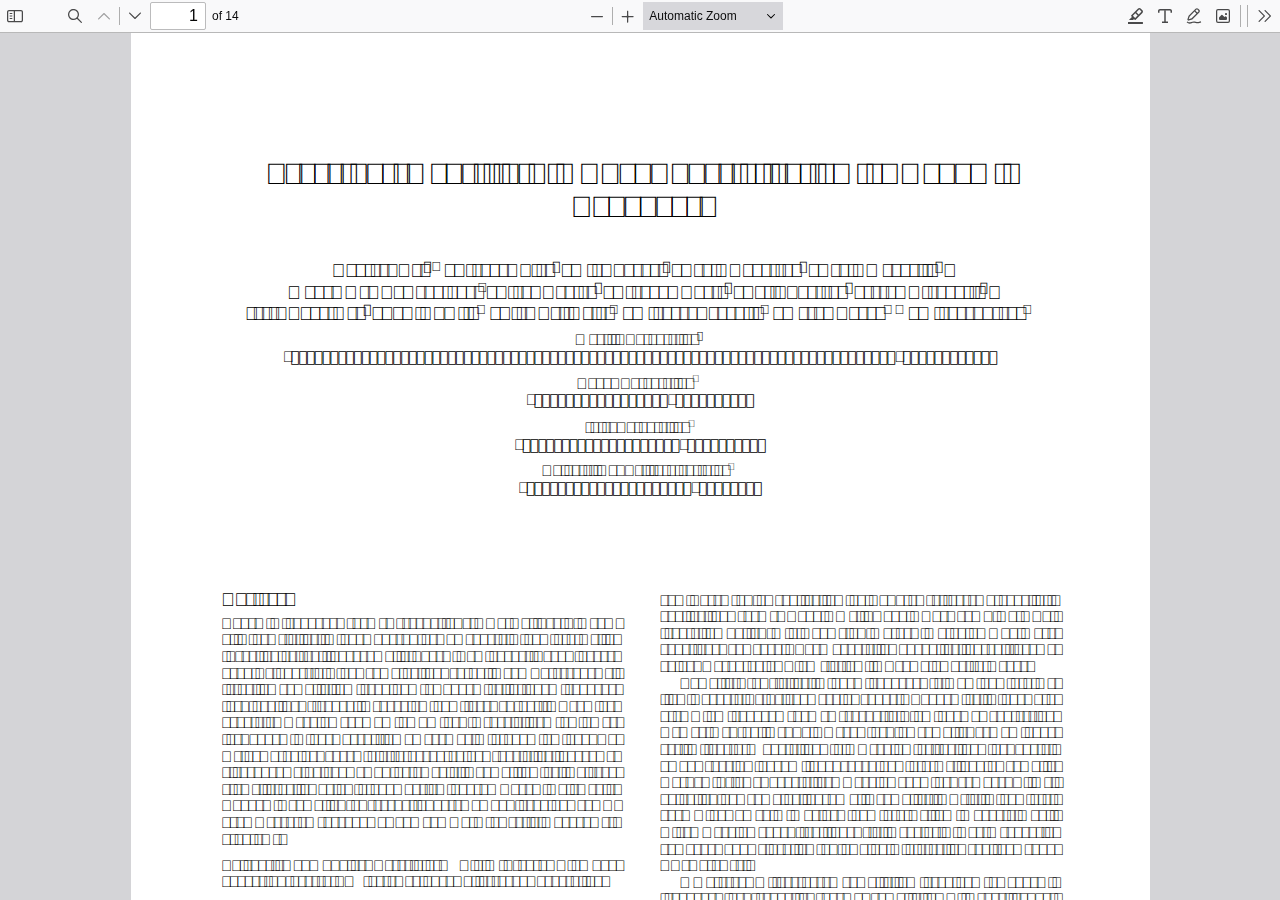
<file: web/viewer.html>
﻿<!DOCTYPE html>
<!--
Copyright 2012 Mozilla Foundation

Licensed under the Apache License, Version 2.0 (the "License");
you may not use this file except in compliance with the License.
You may obtain a copy of the License at

    http://www.apache.org/licenses/LICENSE-2.0

Unless required by applicable law or agreed to in writing, software
distributed under the License is distributed on an "AS IS" BASIS,
WITHOUT WARRANTIES OR CONDITIONS OF ANY KIND, either express or implied.
See the License for the specific language governing permissions and
limitations under the License.

Adobe CMap resources are covered by their own copyright but the same license:

    Copyright 1990-2015 Adobe Systems Incorporated.

See https://github.com/adobe-type-tools/cmap-resources
-->
<html dir="ltr" mozdisallowselectionprint>
  <head>
    <meta charset="utf-8">
    <meta name="viewport" content="width=device-width, initial-scale=1, maximum-scale=1">
    <meta name="google" content="notranslate">
    <title>PDF.js viewer</title>
<!-- This snippet is used in production (included from viewer.html) -->
    <link rel="resource" type="application/l10n" href="locale/locale.json">
    <script src="../build/pdf.mjs" type="module"></script>
    <link rel="stylesheet" href="viewer.css">
    <script src="viewer.mjs" type="module"></script>
  </head>
<body tabindex="0">
    <div id="outerContainer">
     <div id="sidebarContainer">
        <div id="toolbarSidebar" class="toolbarHorizontalGroup">
          <div id="toolbarSidebarLeft">
            <div id="sidebarViewButtons" class="toolbarHorizontalGroup toggled" role="radiogroup">
              <button id="viewThumbnail" class="toolbarButton toggled" type="button" title="Show Thumbnails" tabindex="0" data-l10n-id="pdfjs-thumbs-button" role="radio" aria-checked="true" aria-controls="thumbnailView">
                 <span data-l10n-id="pdfjs-thumbs-button-label">Thumbnails</span>
              </button>
              <button id="viewOutline" class="toolbarButton" type="button" title="Show Document Outline (double-click to expand/collapse all items)" tabindex="0" data-l10n-id="pdfjs-document-outline-button" role="radio" aria-checked="false" aria-controls="outlineView">
                 <span data-l10n-id="pdfjs-document-outline-button-label">Document Outline</span>
              </button>
              <button id="viewAttachments" class="toolbarButton" type="button" title="Show Attachments" tabindex="0" data-l10n-id="pdfjs-attachments-button" role="radio" aria-checked="false" aria-controls="attachmentsView">
                 <span data-l10n-id="pdfjs-attachments-button-label">Attachments</span>
              </button>
              <button id="viewLayers" class="toolbarButton" type="button" title="Show Layers (double-click to reset all layers to the default state)" tabindex="0" data-l10n-id="pdfjs-layers-button" role="radio" aria-checked="false" aria-controls="layersView">
                 <span data-l10n-id="pdfjs-layers-button-label">Layers</span>
              </button>
            </div>
          </div>

          <div id="toolbarSidebarRight">
            <div id="outlineOptionsContainer" class="toolbarHorizontalGroup">
              <div class="verticalToolbarSeparator"></div>

              <button id="currentOutlineItem" class="toolbarButton" type="button" disabled="disabled" title="Find Current Outline Item" tabindex="0" data-l10n-id="pdfjs-current-outline-item-button">
                <span data-l10n-id="pdfjs-current-outline-item-button-label">Current Outline Item</span>
              </button>
            </div>
          </div>
        </div>
        <div id="sidebarContent">
          <div id="thumbnailView">
          </div>
          <div id="outlineView" class="hidden">
          </div>
          <div id="attachmentsView" class="hidden">
          </div>
          <div id="layersView" class="hidden">
          </div>
        </div>
        <div id="sidebarResizer"></div>
      </div>  <!-- sidebarContainer -->

      <div id="mainContainer">
        <div class="toolbar">
          <div id="toolbarContainer">
            <div id="toolbarViewer" class="toolbarHorizontalGroup">
              <div id="toolbarViewerLeft" class="toolbarHorizontalGroup">
                <button id="sidebarToggleButton" class="toolbarButton" type="button" title="Toggle Sidebar" tabindex="0" data-l10n-id="pdfjs-toggle-sidebar-button" aria-expanded="false" aria-haspopup="true" aria-controls="sidebarContainer">
                  <span data-l10n-id="pdfjs-toggle-sidebar-button-label">Toggle Sidebar</span>
                </button>
                <div class="toolbarButtonSpacer"></div>
                <div class="toolbarButtonWithContainer">
                  <button id="viewFindButton" class="toolbarButton" type="button" title="Find in Document" tabindex="0" data-l10n-id="pdfjs-findbar-button" aria-expanded="false" aria-controls="findbar">
                    <span data-l10n-id="pdfjs-findbar-button-label">Find</span>
                  </button>
                  <div class="hidden doorHanger toolbarHorizontalGroup" id="findbar">
                    <div id="findInputContainer" class="toolbarHorizontalGroup">
                      <span class="loadingInput end toolbarHorizontalGroup">
                        <input id="findInput" class="toolbarField" title="Find" placeholder="Find in document…" tabindex="0" data-l10n-id="pdfjs-find-input" aria-invalid="false">
                      </span>
                      <div class="toolbarHorizontalGroup">
                        <button id="findPreviousButton" class="toolbarButton" type="button" title="Find the previous occurrence of the phrase" tabindex="0" data-l10n-id="pdfjs-find-previous-button">
                          <span data-l10n-id="pdfjs-find-previous-button-label">Previous</span>
                        </button>
                        <div class="splitToolbarButtonSeparator"></div>
                        <button id="findNextButton" class="toolbarButton" type="button" title="Find the next occurrence of the phrase" tabindex="0" data-l10n-id="pdfjs-find-next-button">
                          <span data-l10n-id="pdfjs-find-next-button-label">Next</span>
                        </button>
                      </div>
                    </div>

                    <div id="findbarOptionsOneContainer" class="toolbarHorizontalGroup">
                      <div class="toggleButton toolbarLabel">
                        <input type="checkbox" id="findHighlightAll" tabindex="0" />
                        <label for="findHighlightAll" data-l10n-id="pdfjs-find-highlight-checkbox">Highlight All</label>
                      </div>
                      <div class="toggleButton toolbarLabel">
                        <input type="checkbox" id="findMatchCase" tabindex="0" />
                        <label for="findMatchCase" data-l10n-id="pdfjs-find-match-case-checkbox-label">Match Case</label>
                      </div>
                    </div>
                    <div id="findbarOptionsTwoContainer" class="toolbarHorizontalGroup">
                      <div class="toggleButton toolbarLabel">
                        <input type="checkbox" id="findMatchDiacritics" tabindex="0" />
                        <label for="findMatchDiacritics" data-l10n-id="pdfjs-find-match-diacritics-checkbox-label">Match Diacritics</label>
                      </div>
                      <div class="toggleButton toolbarLabel">
                        <input type="checkbox" id="findEntireWord" tabindex="0" />
                        <label for="findEntireWord" data-l10n-id="pdfjs-find-entire-word-checkbox-label">Whole Words</label>
                      </div>
                    </div>

                    <div id="findbarMessageContainer" class="toolbarHorizontalGroup" aria-live="polite">
                      <span id="findResultsCount" class="toolbarLabel"></span>
                      <span id="findMsg" class="toolbarLabel"></span>
                    </div>
                  </div>  <!-- findbar -->
                </div>
                <div class="toolbarHorizontalGroup hiddenSmallView">
                  <button class="toolbarButton" title="Previous Page" type="button" id="previous" tabindex="0" data-l10n-id="pdfjs-previous-button">
                    <span data-l10n-id="pdfjs-previous-button-label">Previous</span>
                  </button>
                  <div class="splitToolbarButtonSeparator"></div>
                  <button class="toolbarButton" type="button" title="Next Page" id="next" tabindex="0" data-l10n-id="pdfjs-next-button">
                    <span data-l10n-id="pdfjs-next-button-label">Next</span>
                  </button>
                </div>
                <div class="toolbarHorizontalGroup">
                  <span class="loadingInput start toolbarHorizontalGroup">
                    <input type="number" id="pageNumber" class="toolbarField" title="Page" value="1" min="1" tabindex="0" data-l10n-id="pdfjs-page-input" autocomplete="off">
                  </span>
                  <span id="numPages" class="toolbarLabel"></span>
                </div>
              </div>
              <div id="toolbarViewerMiddle" class="toolbarHorizontalGroup">
                <div class="toolbarHorizontalGroup">
                  <button id="zoomOutButton" class="toolbarButton" type="button" title="Zoom Out" tabindex="0" data-l10n-id="pdfjs-zoom-out-button">
                    <span data-l10n-id="pdfjs-zoom-out-button-label">Zoom Out</span>
                  </button>
                  <div class="splitToolbarButtonSeparator"></div>
                  <button id="zoomInButton" class="toolbarButton" type="button" title="Zoom In" tabindex="0" data-l10n-id="pdfjs-zoom-in-button">
                    <span data-l10n-id="pdfjs-zoom-in-button-label">Zoom In</span>
                  </button>
                </div>
                <span id="scaleSelectContainer" class="dropdownToolbarButton">
                  <select id="scaleSelect" title="Zoom" tabindex="0" data-l10n-id="pdfjs-zoom-select">
                    <option id="pageAutoOption" title="" value="auto" selected="selected" data-l10n-id="pdfjs-page-scale-auto">Automatic Zoom</option>
                    <option id="pageActualOption" title="" value="page-actual" data-l10n-id="pdfjs-page-scale-actual">Actual Size</option>
                    <option id="pageFitOption" title="" value="page-fit" data-l10n-id="pdfjs-page-scale-fit">Page Fit</option>
                    <option id="pageWidthOption" title="" value="page-width" data-l10n-id="pdfjs-page-scale-width">Page Width</option>
                    <option id="customScaleOption" title="" value="custom" disabled="disabled" hidden="true" data-l10n-id="pdfjs-page-scale-percent" data-l10n-args='{ "scale": 0 }'>0%</option>
                    <option title="" value="0.5" data-l10n-id="pdfjs-page-scale-percent" data-l10n-args='{ "scale": 50 }'>50%</option>
                    <option title="" value="0.75" data-l10n-id="pdfjs-page-scale-percent" data-l10n-args='{ "scale": 75 }'>75%</option>
                    <option title="" value="1" data-l10n-id="pdfjs-page-scale-percent" data-l10n-args='{ "scale": 100 }'>100%</option>
                    <option title="" value="1.25" data-l10n-id="pdfjs-page-scale-percent" data-l10n-args='{ "scale": 125 }'>125%</option>
                    <option title="" value="1.5" data-l10n-id="pdfjs-page-scale-percent" data-l10n-args='{ "scale": 150 }'>150%</option>
                    <option title="" value="2" data-l10n-id="pdfjs-page-scale-percent" data-l10n-args='{ "scale": 200 }'>200%</option>
                    <option title="" value="3" data-l10n-id="pdfjs-page-scale-percent" data-l10n-args='{ "scale": 300 }'>300%</option>
                    <option title="" value="4" data-l10n-id="pdfjs-page-scale-percent" data-l10n-args='{ "scale": 400 }'>400%</option>
                  </select>
                </span>
              </div>
               <div id="toolbarViewerRight" class="toolbarHorizontalGroup">
                <div id="editorModeButtons" class="toolbarHorizontalGroup" role="radiogroup">
                  <div id="editorHighlight" class="toolbarButtonWithContainer">
                    <button id="editorHighlightButton" class="toolbarButton" type="button" disabled="disabled" title="Highlight" role="radio" aria-expanded="false" aria-haspopup="true" aria-controls="editorHighlightParamsToolbar" tabindex="0" data-l10n-id="pdfjs-editor-highlight-button">
                      <span data-l10n-id="pdfjs-editor-highlight-button-label">Highlight</span>
                    </button>
                    <div class="editorParamsToolbar hidden doorHangerRight" id="editorHighlightParamsToolbar">
                      <div id="highlightParamsToolbarContainer" class="editorParamsToolbarContainer">
                        <div id="editorHighlightColorPicker" class="colorPicker">
                          <span id="highlightColorPickerLabel" class="editorParamsLabel" data-l10n-id="pdfjs-editor-highlight-colorpicker-label">Highlight color</span>
                        </div>
                        <div id="editorHighlightThickness">
                          <label for="editorFreeHighlightThickness" class="editorParamsLabel" data-l10n-id="pdfjs-editor-free-highlight-thickness-input">Thickness</label>
                          <div class="thicknessPicker">
                            <input type="range" id="editorFreeHighlightThickness" class="editorParamsSlider" data-l10n-id="pdfjs-editor-free-highlight-thickness-title" value="12" min="8" max="24" step="1" tabindex="0">
                          </div>
                        </div>
                        <div id="editorHighlightVisibility">
                          <div class="divider"></div>
                          <div class="toggler">
                            <label for="editorHighlightShowAll" class="editorParamsLabel" data-l10n-id="pdfjs-editor-highlight-show-all-button-label">Show all</label>
                            <button id="editorHighlightShowAll" class="toggle-button" type="button" data-l10n-id="pdfjs-editor-highlight-show-all-button" aria-pressed="true" tabindex="0"></button>
                          </div>
                        </div>
                      </div>
                    </div>
                  </div>
                  <div id="editorFreeText" class="toolbarButtonWithContainer">
                    <button id="editorFreeTextButton" class="toolbarButton" type="button" disabled="disabled" title="Text" role="radio" aria-expanded="false" aria-haspopup="true" aria-controls="editorFreeTextParamsToolbar" tabindex="0" data-l10n-id="pdfjs-editor-free-text-button">
                      <span data-l10n-id="pdfjs-editor-free-text-button-label">Text</span>
                    </button>
                    <div class="editorParamsToolbar hidden doorHangerRight" id="editorFreeTextParamsToolbar">
                      <div class="editorParamsToolbarContainer">
                        <div class="editorParamsSetter">
                          <label for="editorFreeTextColor" class="editorParamsLabel" data-l10n-id="pdfjs-editor-free-text-color-input">Color</label>
                          <input type="color" id="editorFreeTextColor" class="editorParamsColor" tabindex="0">
                        </div>
                        <div class="editorParamsSetter">
                          <label for="editorFreeTextFontSize" class="editorParamsLabel" data-l10n-id="pdfjs-editor-free-text-size-input">Size</label>
                          <input type="range" id="editorFreeTextFontSize" class="editorParamsSlider" value="10" min="5" max="100" step="1" tabindex="0">
                        </div>
                      </div>
                    </div>
                  </div>
                  <div id="editorInk" class="toolbarButtonWithContainer">
                    <button id="editorInkButton" class="toolbarButton" type="button" disabled="disabled" title="Draw" role="radio" aria-expanded="false" aria-haspopup="true" aria-controls="editorInkParamsToolbar" tabindex="0" data-l10n-id="pdfjs-editor-ink-button">
                      <span data-l10n-id="pdfjs-editor-ink-button-label">Draw</span>
                    </button>
                    <div class="editorParamsToolbar hidden doorHangerRight" id="editorInkParamsToolbar">
                      <div class="editorParamsToolbarContainer">
                        <div class="editorParamsSetter">
                          <label for="editorInkColor" class="editorParamsLabel" data-l10n-id="pdfjs-editor-ink-color-input">Color</label>
                          <input type="color" id="editorInkColor" class="editorParamsColor" tabindex="0">
                        </div>
                        <div class="editorParamsSetter">
                          <label for="editorInkThickness" class="editorParamsLabel" data-l10n-id="pdfjs-editor-ink-thickness-input">Thickness</label>
                          <input type="range" id="editorInkThickness" class="editorParamsSlider" value="1" min="1" max="20" step="1" tabindex="0">
                        </div>
                        <div class="editorParamsSetter">
                          <label for="editorInkOpacity" class="editorParamsLabel" data-l10n-id="pdfjs-editor-ink-opacity-input">Opacity</label>
                          <input type="range" id="editorInkOpacity" class="editorParamsSlider" value="100" min="1" max="100" step="1" tabindex="0">
                        </div>
                      </div>
                    </div>
                  </div>
                  <div id="editorStamp" class="toolbarButtonWithContainer">
                    <button id="editorStampButton" class="toolbarButton" type="button" disabled="disabled" title="Add or edit images" role="radio" aria-expanded="false" aria-haspopup="true" aria-controls="editorStampParamsToolbar" tabindex="0" data-l10n-id="pdfjs-editor-stamp-button">
                      <span data-l10n-id="pdfjs-editor-stamp-button-label">Add or edit images</span>
                    </button>
                    <div class="editorParamsToolbar hidden doorHangerRight menu" id="editorStampParamsToolbar">
                      <div class="menuContainer">
                        <button id="editorStampAddImage" class="toolbarButton labeled" type="button" title="Add image" tabindex="0" data-l10n-id="pdfjs-editor-stamp-add-image-button">
                          <span class="editorParamsLabel" data-l10n-id="pdfjs-editor-stamp-add-image-button-label">Add image</span>
                        </button>
                      </div>
                    </div>
                  </div>
                </div>

                <div id="editorModeSeparator" class="verticalToolbarSeparator"></div>

                <div class="toolbarHorizontalGroup hiddenMediumView">
                  <button id="printButton" class="toolbarButton" type="button" title="Print" tabindex="0" data-l10n-id="pdfjs-print-button">
                    <span data-l10n-id="pdfjs-print-button-label">Print</span>
                  </button>

                  <button id="downloadButton" class="toolbarButton" type="button" title="Save" tabindex="0" data-l10n-id="pdfjs-save-button">
                    <span data-l10n-id="pdfjs-save-button-label">Save</span>
                  </button>
                </div>

                <div class="verticalToolbarSeparator hiddenMediumView"></div>

                <div id="secondaryToolbarToggle" class="toolbarButtonWithContainer">
                  <button id="secondaryToolbarToggleButton" class="toolbarButton" type="button" title="Tools" tabindex="0" data-l10n-id="pdfjs-tools-button" aria-expanded="false" aria-haspopup="true" aria-controls="secondaryToolbar">
                    <span data-l10n-id="pdfjs-tools-button-label">Tools</span>
                  </button>
                  <div id="secondaryToolbar" class="hidden doorHangerRight menu">
                    <div id="secondaryToolbarButtonContainer" class="menuContainer">
                      <button id="secondaryOpenFile" class="toolbarButton labeled" type="button" title="Open File" tabindex="0" data-l10n-id="pdfjs-open-file-button">
                        <span data-l10n-id="pdfjs-open-file-button-label">Open</span>
                      </button>

                      <div class="visibleMediumView">
                        <button id="secondaryPrint" class="toolbarButton labeled" type="button" title="Print" tabindex="0" data-l10n-id="pdfjs-print-button">
                          <span data-l10n-id="pdfjs-print-button-label">Print</span>
                        </button>

                        <button id="secondaryDownload" class="toolbarButton labeled" type="button" title="Save" tabindex="0" data-l10n-id="pdfjs-save-button">
                          <span data-l10n-id="pdfjs-save-button-label">Save</span>
                        </button>

                      </div>

                      <div class="horizontalToolbarSeparator"></div>

                      <button id="presentationMode" class="toolbarButton labeled" type="button" title="Switch to Presentation Mode" tabindex="0" data-l10n-id="pdfjs-presentation-mode-button">
                        <span data-l10n-id="pdfjs-presentation-mode-button-label">Presentation Mode</span>
                      </button>

                      <a href="#" id="viewBookmark" class="toolbarButton labeled" title="Current Page (View URL from Current Page)" tabindex="0" data-l10n-id="pdfjs-bookmark-button">
                        <span data-l10n-id="pdfjs-bookmark-button-label">Current Page</span>
                      </a>

                      <div id="viewBookmarkSeparator" class="horizontalToolbarSeparator"></div>

                      <button id="firstPage" class="toolbarButton labeled" type="button" title="Go to First Page" tabindex="0" data-l10n-id="pdfjs-first-page-button">
                        <span data-l10n-id="pdfjs-first-page-button-label">Go to First Page</span>
                      </button>
                      <button id="lastPage" class="toolbarButton labeled" type="button" title="Go to Last Page" tabindex="0" data-l10n-id="pdfjs-last-page-button">
                        <span data-l10n-id="pdfjs-last-page-button-label">Go to Last Page</span>
                      </button>

                      <div class="horizontalToolbarSeparator"></div>

                      <button id="pageRotateCw" class="toolbarButton labeled" type="button" title="Rotate Clockwise" tabindex="0" data-l10n-id="pdfjs-page-rotate-cw-button">
                        <span data-l10n-id="pdfjs-page-rotate-cw-button-label">Rotate Clockwise</span>
                      </button>
                      <button id="pageRotateCcw" class="toolbarButton labeled" type="button" title="Rotate Counterclockwise" tabindex="0" data-l10n-id="pdfjs-page-rotate-ccw-button">
                        <span data-l10n-id="pdfjs-page-rotate-ccw-button-label">Rotate Counterclockwise</span>
                      </button>

                      <div class="horizontalToolbarSeparator"></div>

                      <div id="cursorToolButtons" role="radiogroup">
                        <button id="cursorSelectTool" class="toolbarButton labeled toggled" type="button" title="Enable Text Selection Tool" tabindex="0" data-l10n-id="pdfjs-cursor-text-select-tool-button" role="radio" aria-checked="true">
                          <span data-l10n-id="pdfjs-cursor-text-select-tool-button-label">Text Selection Tool</span>
                        </button>
                        <button id="cursorHandTool" class="toolbarButton labeled" type="button" title="Enable Hand Tool" tabindex="0" data-l10n-id="pdfjs-cursor-hand-tool-button" role="radio" aria-checked="false">
                          <span data-l10n-id="pdfjs-cursor-hand-tool-button-label">Hand Tool</span>
                        </button>
                      </div>

                      <div class="horizontalToolbarSeparator"></div>

                      <div id="scrollModeButtons" role="radiogroup">
                        <button id="scrollPage" class="toolbarButton labeled" type="button" title="Use Page Scrolling" tabindex="0" data-l10n-id="pdfjs-scroll-page-button" role="radio" aria-checked="false">
                          <span data-l10n-id="pdfjs-scroll-page-button-label">Page Scrolling</span>
                        </button>
                        <button id="scrollVertical" class="toolbarButton labeled toggled" type="button" title="Use Vertical Scrolling" tabindex="0" data-l10n-id="pdfjs-scroll-vertical-button" role="radio" aria-checked="true">
                          <span data-l10n-id="pdfjs-scroll-vertical-button-label">Vertical Scrolling</span>
                        </button>
                        <button id="scrollHorizontal" class="toolbarButton labeled" type="button" title="Use Horizontal Scrolling" tabindex="0" data-l10n-id="pdfjs-scroll-horizontal-button" role="radio" aria-checked="false">
                          <span data-l10n-id="pdfjs-scroll-horizontal-button-label">Horizontal Scrolling</span>
                        </button>
                        <button id="scrollWrapped" class="toolbarButton labeled" type="button" title="Use Wrapped Scrolling" tabindex="0" data-l10n-id="pdfjs-scroll-wrapped-button" role="radio" aria-checked="false">
                          <span data-l10n-id="pdfjs-scroll-wrapped-button-label">Wrapped Scrolling</span>
                        </button>
                      </div>

                      <div class="horizontalToolbarSeparator"></div>

                      <div id="spreadModeButtons" role="radiogroup">
                        <button id="spreadNone" class="toolbarButton labeled toggled" type="button" title="Do not join page spreads" tabindex="0" data-l10n-id="pdfjs-spread-none-button" role="radio" aria-checked="true">
                          <span data-l10n-id="pdfjs-spread-none-button-label">No Spreads</span>
                        </button>
                        <button id="spreadOdd" class="toolbarButton labeled" type="button" title="Join page spreads starting with odd-numbered pages" tabindex="0" data-l10n-id="pdfjs-spread-odd-button" role="radio" aria-checked="false">
                          <span data-l10n-id="pdfjs-spread-odd-button-label">Odd Spreads</span>
                        </button>
                        <button id="spreadEven" class="toolbarButton labeled" type="button" title="Join page spreads starting with even-numbered pages" tabindex="0" data-l10n-id="pdfjs-spread-even-button" role="radio" aria-checked="false">
                          <span data-l10n-id="pdfjs-spread-even-button-label">Even Spreads</span>
                        </button>
                      </div>

                      <div id="imageAltTextSettingsSeparator" class="horizontalToolbarSeparator hidden"></div>
                      <button id="imageAltTextSettings" type="button" class="toolbarButton labeled hidden" title="Image alt text settings" tabindex="0" data-l10n-id="pdfjs-image-alt-text-settings-button" aria-controls="altTextSettingsDialog">
                        <span data-l10n-id="pdfjs-image-alt-text-settings-button-label">Image alt text settings</span>
                      </button>

                      <div class="horizontalToolbarSeparator"></div>

                      <button id="documentProperties" class="toolbarButton labeled" type="button" title="Document Properties…" tabindex="0" data-l10n-id="pdfjs-document-properties-button" aria-controls="documentPropertiesDialog">
                        <span data-l10n-id="pdfjs-document-properties-button-label">Document Properties…</span>
                      </button>
                 
                  
                  
                    
                      </div>
                  </div>  <!-- secondaryToolbar -->
                </div>
              </div>
            </div>
            <div id="loadingBar">
              <div class="progress">
                <div class="glimmer">
                </div>
              </div>
            </div>
          </div>
        </div>

        <div id="viewerContainer" tabindex="0">
          <div id="viewer" class="pdfViewer"></div>
        </div>
      </div> <!-- mainContainer -->

      <div id="dialogContainer">
        <dialog id="passwordDialog">
          <div class="row">
            <label for="password" id="passwordText" data-l10n-id="pdfjs-password-label">Enter the password to open this PDF file:</label>
          </div>
          <div class="row">
            <input type="password" id="password" class="toolbarField">
          </div>
          <div class="buttonRow">
            <button id="passwordCancel" class="dialogButton" type="button"><span data-l10n-id="pdfjs-password-cancel-button">Cancel</span></button>
            <button id="passwordSubmit" class="dialogButton" type="button"><span data-l10n-id="pdfjs-password-ok-button">OK</span></button>
          </div>
        </dialog>
        <dialog id="documentPropertiesDialog">
          <div class="row">
            <span id="fileNameLabel" data-l10n-id="pdfjs-document-properties-file-name">File name:</span>
            <p id="fileNameField" aria-labelledby="fileNameLabel">-</p>
          </div>
          <div class="row">
            <span id="fileSizeLabel" data-l10n-id="pdfjs-document-properties-file-size">File size:</span>
            <p id="fileSizeField" aria-labelledby="fileSizeLabel">-</p>
          </div>
          <div class="separator"></div>
          <div class="row">
            <span id="titleLabel" data-l10n-id="pdfjs-document-properties-title">Title:</span>
            <p id="titleField" aria-labelledby="titleLabel">-</p>
          </div>
          <div class="row">
            <span id="authorLabel" data-l10n-id="pdfjs-document-properties-author">Author:</span>
            <p id="authorField" aria-labelledby="authorLabel">-</p>
          </div>
          <div class="row">
            <span id="subjectLabel" data-l10n-id="pdfjs-document-properties-subject">Subject:</span>
            <p id="subjectField" aria-labelledby="subjectLabel">-</p>
          </div>
          <div class="row">
            <span id="keywordsLabel" data-l10n-id="pdfjs-document-properties-keywords">Keywords:</span>
            <p id="keywordsField" aria-labelledby="keywordsLabel">-</p>
          </div>
          <div class="row">
            <span id="creationDateLabel" data-l10n-id="pdfjs-document-properties-creation-date">Creation Date:</span>
            <p id="creationDateField" aria-labelledby="creationDateLabel">-</p>
          </div>
          <div class="row">
            <span id="modificationDateLabel" data-l10n-id="pdfjs-document-properties-modification-date">Modification Date:</span>
            <p id="modificationDateField" aria-labelledby="modificationDateLabel">-</p>
          </div>
          <div class="row">
            <span id="creatorLabel" data-l10n-id="pdfjs-document-properties-creator">Creator:</span>
            <p id="creatorField" aria-labelledby="creatorLabel">-</p>
          </div>
          <div class="separator"></div>
          <div class="row">
            <span id="producerLabel" data-l10n-id="pdfjs-document-properties-producer">PDF Producer:</span>
            <p id="producerField" aria-labelledby="producerLabel">-</p>
          </div>
          <div class="row">
            <span id="versionLabel" data-l10n-id="pdfjs-document-properties-version">PDF Version:</span>
            <p id="versionField" aria-labelledby="versionLabel">-</p>
          </div>
          <div class="row">
            <span id="pageCountLabel" data-l10n-id="pdfjs-document-properties-page-count">Page Count:</span>
            <p id="pageCountField" aria-labelledby="pageCountLabel">-</p>
          </div>
          <div class="row">
            <span id="pageSizeLabel" data-l10n-id="pdfjs-document-properties-page-size">Page Size:</span>
            <p id="pageSizeField" aria-labelledby="pageSizeLabel">-</p>
          </div>
          <div class="separator"></div>
          <div class="row">
            <span id="linearizedLabel" data-l10n-id="pdfjs-document-properties-linearized">Fast Web View:</span>
            <p id="linearizedField" aria-labelledby="linearizedLabel">-</p>
          </div>
          <div class="buttonRow">
            <button id="documentPropertiesClose" class="dialogButton" type="button"><span data-l10n-id="pdfjs-document-properties-close-button">Close</span></button>
          </div>
        </dialog>
        <dialog class="dialog altText" id="altTextDialog" aria-labelledby="dialogLabel" aria-describedby="dialogDescription">
          <div id="altTextContainer" class="mainContainer">
            <div id="overallDescription">
              <span id="dialogLabel" data-l10n-id="pdfjs-editor-alt-text-dialog-label" class="title">Choose an option</span>
              <span id="dialogDescription" data-l10n-id="pdfjs-editor-alt-text-dialog-description">
                Alt text (alternative text) helps when people can’t see the image or when it doesn’t load.
              </span>
            </div>
            <div id="addDescription">
              <div class="radio">
                <div class="radioButton">
                  <input type="radio" id="descriptionButton" name="altTextOption" tabindex="0" aria-describedby="descriptionAreaLabel" checked>
                  <label for="descriptionButton" data-l10n-id="pdfjs-editor-alt-text-add-description-label">Add a description</label>
                </div>
                <div class="radioLabel">
                  <span id="descriptionAreaLabel" data-l10n-id="pdfjs-editor-alt-text-add-description-description">
                    Aim for 1-2 sentences that describe the subject, setting, or actions.
                  </span>
                </div>
              </div>
              <div class="descriptionArea">
                <textarea id="descriptionTextarea" placeholder="For example, “A young man sits down at a table to eat a meal”" aria-labelledby="descriptionAreaLabel" data-l10n-id="pdfjs-editor-alt-text-textarea" tabindex="0"></textarea>
              </div>
            </div>
            <div id="markAsDecorative">
              <div class="radio">
                <div class="radioButton">
                  <input type="radio" id="decorativeButton" name="altTextOption" aria-describedby="decorativeLabel">
                  <label for="decorativeButton" data-l10n-id="pdfjs-editor-alt-text-mark-decorative-label">Mark as decorative</label>
                </div>
                <div class="radioLabel">
                  <span id="decorativeLabel" data-l10n-id="pdfjs-editor-alt-text-mark-decorative-description">
                    This is used for ornamental images, like borders or watermarks.
                  </span>
                </div>
              </div>
            </div>
            <div id="buttons">
              <button id="altTextCancel" class="secondaryButton" type="button" tabindex="0"><span data-l10n-id="pdfjs-editor-alt-text-cancel-button">Cancel</span></button>
              <button id="altTextSave" class="primaryButton" type="button" tabindex="0"><span data-l10n-id="pdfjs-editor-alt-text-save-button">Save</span></button>
            </div>
          </div>
        </dialog>
        <dialog class="dialog newAltText" id="newAltTextDialog" aria-labelledby="newAltTextTitle" aria-describedby="newAltTextDescription" tabindex="0">
          <div id="newAltTextContainer" class="mainContainer">
            <div class="title">
              <span id="newAltTextTitle" data-l10n-id="pdfjs-editor-new-alt-text-dialog-edit-label" role="sectionhead" tabindex="0">Edit alt text (image description)</span>
            </div>
            <div id="mainContent">
              <div id="descriptionAndSettings">
                <div id="descriptionInstruction">
                  <div id="newAltTextDescriptionContainer">
                    <div class="altTextSpinner" role="status" aria-live="polite"></div>
                    <textarea id="newAltTextDescriptionTextarea" placeholder="Write your description here…" aria-labelledby="descriptionAreaLabel" data-l10n-id="pdfjs-editor-new-alt-text-textarea" tabindex="0"></textarea>
                  </div>
                  <span id="newAltTextDescription" role="note" data-l10n-id="pdfjs-editor-new-alt-text-description">Short description for people who can’t see the image or when the image doesn’t load.</span>
                  <div id="newAltTextDisclaimer" role="note"><div><span data-l10n-id="pdfjs-editor-new-alt-text-disclaimer1">This alt text was created automatically and may be inaccurate.</span> <a href="https://support.mozilla.org/en-US/kb/pdf-alt-text" target="_blank" rel="noopener noreferrer" id="newAltTextLearnMore" data-l10n-id="pdfjs-editor-new-alt-text-disclaimer-learn-more-url" tabindex="0">Learn more</a></div></div>
                </div>
                <div id="newAltTextCreateAutomatically" class="toggler">
                  <button id="newAltTextCreateAutomaticallyButton" class="toggle-button" type="button" aria-pressed="true" tabindex="0"></button>
                  <label for="newAltTextCreateAutomaticallyButton" class="togglerLabel" data-l10n-id="pdfjs-editor-new-alt-text-create-automatically-button-label">Create alt text automatically</label>
                </div>
                <div id="newAltTextDownloadModel" class="hidden">
                  <span id="newAltTextDownloadModelDescription" data-l10n-id="pdfjs-editor-new-alt-text-ai-model-downloading-progress" aria-valuemin="0" data-l10n-args='{ "totalSize": 0, "downloadedSize": 0 }'>Downloading alt text AI model (0 of 0 MB)</span>
                </div>
              </div>
              <div id="newAltTextImagePreview"></div>
            </div>
            <div id="newAltTextError" class="messageBar">
              <div>
                <div>
                  <span class="title" data-l10n-id="pdfjs-editor-new-alt-text-error-title">Couldn’t create alt text automatically</span>
                  <span  class="description" data-l10n-id="pdfjs-editor-new-alt-text-error-description">Please write your own alt text or try again later.</span>
                </div>
                <button id="newAltTextCloseButton" class="closeButton" type="button" tabindex="0" title="Close"><span data-l10n-id="pdfjs-editor-new-alt-text-error-close-button">Close</span></button>
              </div>
            </div>
            <div id="newAltTextButtons" class="dialogButtonsGroup">
              <button id="newAltTextCancel" type="button" class="secondaryButton hidden" tabindex="0"><span data-l10n-id="pdfjs-editor-alt-text-cancel-button">Cancel</span></button>
              <button id="newAltTextNotNow" type="button" class="secondaryButton" tabindex="0"><span data-l10n-id="pdfjs-editor-new-alt-text-not-now-button">Not now</span></button>
              <button id="newAltTextSave" type="button" class="primaryButton" tabindex="0"><span data-l10n-id="pdfjs-editor-alt-text-save-button">Save</span></button>
            </div>
          </div>
        </dialog>

        <dialog class="dialog" id="altTextSettingsDialog" aria-labelledby="altTextSettingsTitle">
          <div id="altTextSettingsContainer" class="mainContainer">
            <div class="title">
              <span id="altTextSettingsTitle" data-l10n-id="pdfjs-editor-alt-text-settings-dialog-label" role="sectionhead" tabindex="0" class="title">Image alt text settings</span>
            </div>
            <div id="automaticAltText">
              <span data-l10n-id="pdfjs-editor-alt-text-settings-automatic-title">Automatic alt text</span>
              <div id="automaticSettings">
                <div id="createModelSetting">
                  <div class="toggler">
                    <button id="createModelButton" type="button" class="toggle-button" aria-pressed="true" tabindex="0"></button>
                    <label for="createModelButton" class="togglerLabel" data-l10n-id="pdfjs-editor-alt-text-settings-create-model-button-label">Create alt text automatically</label>
                  </div>
                  <div id="createModelDescription" class="description">
                    <span data-l10n-id="pdfjs-editor-alt-text-settings-create-model-description">Suggests descriptions to help people who can’t see the image or when the image doesn’t load.</span> <a href="https://support.mozilla.org/en-US/kb/pdf-alt-text" target="_blank" rel="noopener noreferrer" id="altTextSettingsLearnMore" data-l10n-id="pdfjs-editor-new-alt-text-disclaimer-learn-more-url" tabindex="0">Learn more</a>
                  </div>
                </div>
                <div id="aiModelSettings">
                  <div>
                    <span data-l10n-id="pdfjs-editor-alt-text-settings-download-model-label" data-l10n-args='{ "totalSize": 180 }'>Alt text AI model (180MB)</span>
                    <div id="aiModelDescription" class="description">
                      <span data-l10n-id="pdfjs-editor-alt-text-settings-ai-model-description">Runs locally on your device so your data stays private. Required for automatic alt text.</span>
                    </div>
                  </div>
                  <button id="deleteModelButton" type="button" class="secondaryButton" tabindex="0"><span data-l10n-id="pdfjs-editor-alt-text-settings-delete-model-button">Delete</span></button>
                  <button id="downloadModelButton" type="button" class="secondaryButton" tabindex="0"><span data-l10n-id="pdfjs-editor-alt-text-settings-download-model-button">Download</span></button>
                </div>
              </div>
            </div>
            <div class="dialogSeparator"></div>
            <div id="altTextEditor">
              <span data-l10n-id="pdfjs-editor-alt-text-settings-editor-title">Alt text editor</span>
              <div id="showAltTextEditor">
                <div class="toggler">
                  <button id="showAltTextDialogButton" type="button" class="toggle-button" aria-pressed="true" tabindex="0"></button>
                  <label for="showAltTextDialogButton" class="togglerLabel" data-l10n-id="pdfjs-editor-alt-text-settings-show-dialog-button-label">Show alt text editor right away when adding an image</label>
                </div>
                <div id="showAltTextDialogDescription" class="description">
                  <span data-l10n-id="pdfjs-editor-alt-text-settings-show-dialog-description">Helps you make sure all your images have alt text.</span>
                </div>
              </div>
            </div>
            <div id="buttons" class="dialogButtonsGroup">
              <button id="altTextSettingsCloseButton" type="button" class="primaryButton" tabindex="0"><span data-l10n-id="pdfjs-editor-alt-text-settings-close-button">Close</span></button>
            </div>
          </div>
        </dialog>
        <dialog id="printServiceDialog" style="min-width: 200px;">
          <div class="row">
            <span data-l10n-id="pdfjs-print-progress-message">Preparing document for printing…</span>
          </div>
          <div class="row">
            <progress value="0" max="100"></progress>
            <span data-l10n-id="pdfjs-print-progress-percent" data-l10n-args='{ "progress": 0 }' class="relative-progress">0%</span>
          </div>
          <div class="buttonRow">
            <button id="printCancel" class="dialogButton" type="button"><span data-l10n-id="pdfjs-print-progress-close-button">Cancel</span></button>
          </div>
        </dialog>
      </div>  <!-- dialogContainer -->

    </div> <!-- outerContainer -->
    <div id="printContainer"></div>
  </body>
</html>
</file>
<file: css/style.css>
.schematic-search-section {
            background-color: #fff;
            padding: 72px 80px;
        }
        .container {
            max-width: 1208px;
            margin: 0 auto;
        }
        .section-title {
            color: #323842;
            font: 700 48px/1 Sarabun, sans-serif;
            text-align: center;
            margin-bottom: 46px;
        }
        .section-title span {
            color: #0ea89b;
        }
        .search-form {
            display: flex;
            gap: 1px;
            font: 400 18px/2 Lato, sans-serif;
        }
        .input-group {
            flex-grow: 1;
            position: relative;
        }
        .search-input {
            width: 100%;
            padding: 12px 20px 12px 48px;
            border: none;
            border-radius: 6px 0 0 6px;
            background-color: #f3f4f6;
            font-size: 18px;
        }
        .search-icon {
            position: absolute;
            left: 20px;
            top: 50%;
            transform: translateY(-50%);
            width: 24px;
            height: 24px;
        }
        .dropdown {
            background-color: #f3f4f6;
    border-radius: 6px;
    display: inline-block;
    padding: 0;
    position: relative;
    width: 200px;
    font-size: 18px;
    color: #171a1f;
    font-family: Lato, sans-serif;
        }
        .dropdown select {
            appearance: none;
            width: 100%;
            padding: 12px 20px;
            border: none;
            border-radius: 6px;
            background-color: #f3f4f6;
            font-size: 18px;
            color: #171a1f;
            cursor: pointer;
            outline: none;
        }
        .dropdown select:focus {
            box-shadow: 0 0 5px rgba(0, 0, 0, 0.2);
        }
        .dropdown::after {
            content: "▼"; /* Custom dropdown arrow */
            position: absolute;
            right: 15px;
            top: 50%;
            transform: translateY(-50%);
            font-size: 12px;
            color: #171a1f;
            pointer-events: none;
        }
        .dropdown-menu {
            display: none; /* Hidden by default */
            position: absolute; /* Positioning below the toggle */
            top: 100%; /* Align below the toggle */
            left: 0; /* Align left */
            background-color: #ffffff; /* White background for the menu */
            box-shadow: 0 2px 10px rgba(0, 0, 0, 0.1); /* Subtle shadow */
            border-radius: 6px; /* Rounded corners */
            z-index: 1000; /* Ensure it appears above other elements */
            min-width: 200px; /* Set a minimum width */
        }
        .dropdown-menu.show {
            display: block; /* Show the menu when class is added */
        }
        .dropdown-item {
            padding: 10px 20px; /* Padding for items */
            color: #171a1f; /* Text color */
            text-decoration: none; /* Remove underline from links */
            display: block; /* Block display for full width */
            transition: background-color 0.3s ease; /* Transition for hover effect */
        }
        .dropdown-item:hover {
            background-color: #f0f0f0; /* Change background on hover */
        }
        .visually-hidden {
            position: absolute;
            width: 1px;
            height: 1px;
            margin: -1px;
            padding: 0;
            overflow: hidden;
            clip: rect(0, 0, 0, 0);
            white-space: nowrap;
            border: 0;
        }
        #pdf-js-viewer {
            width: 100%;
            height: 800px;
            border: none;
        }
        @media (max-width: 991px) {
            .schematic-search-section {
                padding: 40px 20px;
            }
            .section-title {
                font-size: 40px;
            }
            .search-form {
                flex-direction: column;
            }
            .search-input, .dropdown-toggle {
                border-radius: 6px;
            }
        }
</file>
<file: css/nav.css>
::-webkit-scrollbar {
    width: 0px;
}


* {
    margin: 0;
    padding: 0;
    box-sizing: border-box;
}
 
body {

    /* font-family based on system */
    cursor: auto;
    font-family: system-ui, -apple-system, BlinkMacSystemFont, 
    'Segoe UI', Roboto, Oxygen, Ubuntu, Cantarell, 'Open Sans',
     'Helvetica Neue', sans-serif;
   

}

.navbar {
            transition: all 0.3s ease;
        }
.navbar.sticky-top {
        background-color: rgba(255, 255, 255, 0.95) !important;
        box-shadow: 0 2px 5px rgba(0, 0, 0, 0.1);
}
        
body.fixed-nav {
        padding-top: 56px; 
}


footer {
    padding-top: 45px;
    background-color: #3a3f4405;
}

.footer {
    padding: 20px;
}

.footer-about {
    max-width: 300px;
}


/* remove if you want! */


.loader {
  width: 48px;
  height: 48px;
  margin: auto;
  position: relative;
}

.loader:before {
  content: '';
  width: 48px;
  height: 5px;
  background: #f0808050;
  position: absolute;
  top: 60px;
  left: 0;
  border-radius: 50%;
  animation: shadow324 0.5s linear infinite;
}

.loader:after {
  content: '';
  width: 100%;
  height: 100%;
  background: #f08080;
  position: absolute;
  top: 0;
  left: 0;
  border-radius: 4px;
  animation: jump7456 0.5s linear infinite;
}

@keyframes jump7456 {
  15% {
    border-bottom-right-radius: 3px;
  }

  25% {
    transform: translateY(9px) rotate(22.5deg);
  }

  50% {
    transform: translateY(18px) scale(1, .9) rotate(45deg);
    border-bottom-right-radius: 40px;
  }

  75% {
    transform: translateY(9px) rotate(67.5deg);
  }

  100% {
    transform: translateY(0) rotate(90deg);
  }
}

@keyframes shadow324 {

  0%,
    100% {
    transform: scale(1, 1);
  }

  50% {
    transform: scale(1.2, 1);
  }
}
</file>
<file: css/about.css>
@import url('https://fonts.googleapis.com/css2?family=Kanit:ital,wght@0,100;0,200;0,300;0,400;0,500;0,600;0,700;0,800;0,900;1,100;1,200;1,300;1,400;1,500;1,600;1,700;1,800;1,900&display=swap');

    
    h1, h2, h3, h4 {
      font-family: Kanit, sans-serif;
      color: #A92121;
    }
    
    h2, h3 {
      background-color: #FFB47D;
      color: #A92121;
      text-align: center;
    }
    
    p,a {
      font-family: Kanit, sans-serif;
      color: #A92121 !important;
      size: 16px;
    }
    
    a:hover {
      background-color: #FFB47D;
    }
    
    .image-blurred-edge {
      position: absolute;
      top: auto;
      left: 150px;
        background-image: url(https://i.pinimg.com/564x/37/2a/b0/372ab0655ce8362fdaba4f4bf117733d.jpg);
        width: 390px;
        height: 610px;
        box-shadow: 0 0 8px 8px white inset;
    }
    
    .mainbody {
      position: absolute;
      left: 550px;
      top: auto;
      width: 600px;
      height: 570px;
      background-color: white;
      border: 2px solid;
      border-color: #A92121;
      border-radius: 20px;
    }
    
    .links {
      position: absolute; 
      top: 80px;
      left: 45px;
      border: 2px solid;
      border-color: #A92121 !important;
      border-radius: 20px;
      padding: 10px;
    }
    
    .head {
      position: absolute;
      left: 190px;
    }
    .content {
      position: absolute;
      left: 50px;
      top: 155px;
      width: 500px;
      height: 400px;
      overflow: auto;
    }
    
    .icon {
      position: absolute;
      right: 0;
      top: 40px;
    }
    
    .mainone {
      position: absolute;
      width: 290px;
    }
    
    .maintwo {
      position: absolute;
      top: 230px;
    }
    
    /* Responsive Styles */
    @media (max-width: 768px) {
      .mainbody{
        top:auto;
        left:auto;
        width:100%;
        padding-right:0px;
       }
       .mainbody .maintwo{
        top:177px;
        left:1px;
        bottom:400px;
        right:82px;
        position:absolute;
       }
       .mainbody img{
        top:60px;
        left:285px;
        right:-200px;
        bottom:-200px;
        position:absolute;
       }
      .image-blurred-edge {
        width: 100%; /* Allow full width for small screens */
        height: auto; /* Let the height adjust */
      }
    
      .mainbody {
        padding: 15px; /* Adjust padding */
      }
    
      .icon {
        width: 100px; /* Smaller icon for smaller screens */
      }
    
      h1 {
        font-size: 1.8rem; /* Adjust font size */
      }
    
      h2, h3 {
        font-size: 1.5rem; /* Adjust heading font size */
      }
    
      p, a {
        font-size: 14px; /* Adjust paragraph and link font size */
      }
    
      .content {
        padding: 5px; /* Reduce content padding */
      }
    }
    
    @media (max-width: 480px) {
      h1 {
        font-size: 1.5rem; /* Further adjust font size */
      }
    
      h2, h3 {
        font-size: 1.3rem; /* Further adjust heading font size */
      }
    
      p, a {
        font-size: 12px; /* Further adjust paragraph and link font size */
      }
    }
</file>
<file: css/faq.css>
/* General styles */
#FAQ {
    display: flex;
    justify-content: center;
    align-items: center;
    flex-direction: column;
    width: 100%;
    height: 100%;
  }
  
  .accordian {
    width: 100%;
    max-width: 950px;
    margin: 0 auto;
    padding: 15px 20px;
    box-shadow: 0 4px 8px rgba(0, 0, 0, 0.4);
    border-radius: 8px;
  }
  
  .item {
    background-color: #e7ecf5;
    margin-bottom: 10px;
    padding: 15px 20px;
    border-radius: 8px;
    position: relative;
    transition: background-color 0.3s ease;
  }
  
  .item.selected {
    background-color: #ffffff;
  }
  
  .item::after {
    content: "";
    position: absolute;
    right: 10px;
    top: 50%;
    transform: translateY(-50%);
    width: 8px;
    height: 8px;
    border-radius: 50%;
    background-color: #06965c;
  }
  
  .FAQ-title {
    display: flex;
    justify-content: space-between;
    align-items: center;
    cursor: pointer;
    font-weight: 600;
    font-size: 18px;
    color: #131414;
  }
  
  .faqQuestion {
    font-size: 15px;
    color: #131414;
    text-align: start;
  }
  
  .FAQ-content {
    max-height: 0;
    overflow: hidden;
    transition: max-height 0.8s cubic-bezier(0, 1, 0, 1);
    font-weight: 400;
    font-size: 15px;
    line-height: 1.6;
    color: #131414;
  }
  
  .FAQ-content.show {
    max-height: 9999px;
    transition: max-height 0.8s cubic-bezier(1, 0, 1, 0);
  }
  
  .expandToggle {
    background: #ffffff;
    width: 30px;
    height: 30px;
    border-radius: 50%;
    display: flex;
    justify-content: center;
    align-items: center;
    font-size: 18px;
    font-weight: 600;
  }
  
  .FAQ-ShowMore {
    text-align: center;
    margin-top: 10px;
  }
  
  .FAQ-ShowMore button {
    padding: 10px 20px;
    font-size: 16px;
    border: none;
    border-radius: 8px;
    background-color: #06965c;
    color: white;
    cursor: pointer;
    transition: background-color 0.3s ease;
  }
  
  .FAQ-ShowMore button:hover {
    background-color: #8ee0c4;
    color: black;
    font-weight: 700;
  }
  
  /* Responsive styles */
  @media (max-width: 1024px) {
    .accordian {
      max-width: 90%;
    }
  
    .item {
      padding: 12px 16px;
    }
  
    .FAQ-title {
      font-size: 16px;
    }
  
    .expandToggle {
      width: 28px;
      height: 28px;
      font-size: 16px;
    }
  }
  
  @media (max-width: 768px) {
    .accordian {
      padding: 10px;
    }
  
    .item {
      padding: 10px 14px;
    }
  
    .FAQ-title {
      font-size: 14px;
    }
  
    .expandToggle {
      width: 24px;
      height: 24px;
      font-size: 14px;
    }
  }
  
  @media (max-width: 480px) {
    .accordian {
      padding: 5px;
    }
  
    .item {
      padding: 8px 12px;
    }
  
    .FAQ-title {
      font-size: 12px;
    }
  
    .expandToggle {
      width: 20px;
      height: 20px;
      font-size: 12px;
    }
  }
</file>
<file: css/update.css>
body {
    font-family: Poppins;
    padding: 2rem;
  }
  
  .hr-line {
    border-top: 1px solid transparent;
    background: linear-gradient(white, white) padding-box,
      linear-gradient(90deg, White, DimGrey, White) border-box;
  }
  
  /* WebAwesome Timeline Thin style */
  
  .wa-timeline {
    max-width: 600px;
    margin: 0 auto;
  }
  
  wa-details {
    --border-width: 0;
    --border-radius: 0;
    padding-bottom: 20px;
    border-left: 1.5px solid DimGrey;
    padding-left: 25px;
  }
  
  wa-details[open]::part(content) {
    font-weight: 300;
  }
  
  wa-details::part(header) {
    font-weight: bold;
  }
  
  wa-details::before {
    content: "";
    display: block;
    position: relative;
    width: 22px;
    height: 22px;
    border: 3px solid White;
    outline: 1px solid DimGrey;
    top: 37px;
    right: 37px;
    color: Black;
    background-color: DimGrey;
    border-radius: 50%;
    transition: all 0.25s ease;
  }
  
  details {
    padding-bottom: 20px;
  }
  
  /* Item 1 */
  
  #details-1[open]::before {
    background-color: DodgerBlue;
    outline-color: DodgerBlue;
  }
  
  #details-1[open]::part(base) {
    border-width: 0px;
  }
  
  #details-1[open]::part(summary) {
    color: Dodgerblue;
  }
  
  #details-1[open]::part(summary-icon) {
    color: Dodgerblue;
  }
  
  #details-1::part(header) {
    border: 1px solid DimGrey;
  }
  
  #details-1[open]::part(header) {
    border: 1px solid Dodgerblue;
  }
  
  /* Item 2 */
  
  #details-2[open]::before {
    background-color: Orange;
    outline-color: Orange;
  }
  
  #details-2[open]::part(base) {
    border-width: 0px;
  }
  
  #details-2[open]::part(summary) {
    color: Orange;
  }
  
  #details-2[open]::part(summary-icon) {
    color: Orange;
  }
  
  #details-2::part(header) {
    border: 1px solid DimGrey;
  }
  
  #details-2[open]::part(header) {
    border: 1px solid Orange;
  }
  
  /* Item 3 */
  
  #details-3[open]::before {
    background-color: HotPink;
    outline-color: HotPink;
  }
  
  #details-3[open]::part(base) {
    border-width: 0px;
  }
  
  #details-3[open]::part(summary) {
    color: HotPink;
  }
  
  #details-3[open]::part(summary-icon) {
    color: HotPink;
  }
  
  #details-3::part(header) {
    border: 1px solid DimGrey;
  }
  
  #details-3[open]::part(header) {
    border: 1px solid HotPink;
  }
  
  /* Prevents sticky hover on portable devices */
  
  @media (hover: hover) {
    #details-1:hover {
      &#details-1::before {
        background-color: DodgerBlue;
        outline-color: DodgerBlue;
      }
    }
    #details-2:hover {
      &#details-2::before {
        background-color: Orange;
        outline-color: Orange;
      }
    }
    #details-3:hover {
      &#details-3::before {
        background-color: HotPink;
        outline-color: HotPink;
      }
    }
  }
  
  /* WebAwesome Timeline Solid Style */
  
  /* Item 1 */
  
  #details-4[open]::before {
    background-color: DodgerBlue;
    outline-color: DodgerBlue;
  }
  
  #details-4[open]::part(base) {
    border-width: 0px;
  }
  
  #details-4[open]::part(summary) {
    color: White;
  }
  
  #details-4[open]::part(summary-icon) {
    color: White;
  }
  
  #details-4::part(header) {
    border: none;
    background-color: #eaeaea;
  }
  
  #details-4[open]::part(header) {
    background-color: DodgerBlue;
  }
  
  /* Item 2 */
  
  #details-5[open]::before {
    background-color: Orange;
    outline-color: Orange;
  }
  
  #details-5[open]::part(base) {
    border-width: 0px;
  }
  
  #details-5[open]::part(summary) {
    color: White;
  }
  
  #details-5[open]::part(summary-icon) {
    color: White;
  }
  
  #details-5::part(header) {
    border: none;
    background-color: #eaeaea;
  }
  
  #details-5[open]::part(header) {
    background-color: Orange;
  }
  
  /* Item 3 */
  
  #details-6[open]::before {
    background-color: HotPink;
    outline-color: HotPink;
  }
  
  #details-6[open]::part(base) {
    border-width: 0px;
  }
  
  #details-6[open]::part(summary) {
    color: White;
  }
  
  #details-6[open]::part(summary-icon) {
    color: White;
  }
  
  #details-6::part(header) {
    border: none;
    background-color: #eaeaea;
  }
  
  #details-6[open]::part(header) {
    background-color: HotPink;
  }
  
  /* Prevents sticky hover on portable devices */
  
  @media (hover: hover) {
    #details-4:hover {
      &#details-4::before {
        background-color: DodgerBlue;
        outline-color: DodgerBlue;
      }
    }
    #details-5:hover {
      &#details-5::before {
        background-color: Orange;
        outline-color: Orange;
      }
    }
    #details-6:hover {
      &#details-6::before {
        background-color: HotPink;
        outline-color: HotPink;
      }
    }
  }
  
  /* Style option buttons */
  
  .option-1 {
    height: 20px;
    width: 20px;
    background-color: white;
    border: 1px solid DimGrey;
    border-radius: 50%;
    margin: 0;
    padding: 0;
    transition: all 0.2s;
    &:hover {
      border: 1px solid DodgerBlue;
    }
  }
  
  .option-2 {
    height: 20px;
    width: 20px;
    background-color: Gainsboro;
    border: 0px solid White;
    border-radius: 50%;
    margin: 0;
    padding: 0;
    transition: all 0.2s;
    &:hover {
      box-shadow: 2px 2px 4px #969a9c inset;
    }
  }
  
  /* Bootstrap Timeline CSS */
  
  .accordion {
    --bs-accordion-border-width: 0;
    --bs-accordion-border-radius: 0;
  }
  
  .bs-timeline {
    max-width: 600px;
    margin: 0 auto;
  }
  
  .accordion-item {
    border-radius: 0;
    border-left: 1.5px solid DimGrey;
    padding-left: 25px;
    padding-bottom: 20px;
  }
  
  .accordion-button::before {
    content: "";
    display: block;
    position: relative;
    width: 22px;
    height: 22px;
    border: 3px solid White;
    outline: 1px solid DimGrey;
    right: 58px;
    background-color: DimGrey;
    border-radius: 50%;
    transition: all 0.25s ease;
  }
  
  /* Bootstrap Timeline Thin Style */
  
  /* Item 1 */
  
  #tl-btn-1:not(.collapsed) {
    color: DodgerBlue;
    background-color: White !important;
    border: 1px solid DodgerBlue;
    border-top-left-radius: 0 !important;
    border-top-right-radius: 0 !important;
    border-bottom-left-radius: 0 !important;
    border-bottom-right-radius: 0 !important;
    &::before {
      background-color: DodgerBlue;
      outline-color: DodgerBlue;
    }
    &::after {
      filter: invert(48%) sepia(32%) saturate(5795%) hue-rotate(192deg)
        brightness(101%) contrast(102%);
    }
  }
  
  /* Item 2 */
  
  #tl-btn-2:not(.collapsed) {
    color: Orange;
    background-color: White !important;
    border: 1px solid Orange;
    border-top-left-radius: 0 !important;
    border-top-right-radius: 0 !important;
    border-bottom-left-radius: 0 !important;
    border-bottom-right-radius: 0 !important;
    &::before {
      background-color: Orange;
      outline-color: Orange;
    }
    &::after {
      filter: invert(55%) sepia(61%) saturate(2557%) hue-rotate(2deg)
        brightness(105%) contrast(106%);
    }
  }
  
  /* Item 3 */
  
  #tl-btn-3:not(.collapsed) {
    color: HotPink;
    background-color: White !important;
    border: 1px solid HotPink;
    border-top-left-radius: 0 !important;
    border-top-right-radius: 0 !important;
    border-bottom-left-radius: 0 !important;
    border-bottom-right-radius: 0 !important;
    &::before {
      background-color: HotPink;
      outline-color: HotPink;
    }
    &::after {
      filter: invert(64%) sepia(35%) saturate(3888%) hue-rotate(296deg)
        brightness(102%) contrast(101%);
    }
  }
  
  #tl-btn-1.collapsed,
  #tl-btn-2.collapsed,
  #tl-btn-3.collapsed {
    border: 1px solid DimGrey;
    border-top-left-radius: 0 !important;
    border-top-right-radius: 0 !important;
    border-bottom-left-radius: 0 !important;
    border-bottom-right-radius: 0 !important;
  }
  
  /* Bootstrap Timeline Solid Style */
  
  #tl-btn-4:not(.collapsed) {
    color: White;
    background-color: DodgerBlue;
    border: none;
    border-radius: 0;
    &::before {
      background-color: DodgerBlue;
      outline-color: DodgerBlue;
    }
    &::after {
      filter: invert(100%) brightness(200%);
    }
  }
  
  /* Item 2 */
  
  #tl-btn-5:not(.collapsed) {
    color: White;
    background-color: Orange;
    border: none;
    border-radius: 0;
    &::before {
      background-color: Orange;
      outline-color: Orange;
    }
    &::after {
      filter: invert(100%) brightness(200%);
    }
  }
  
  /* Item 3 */
  
  #tl-btn-6:not(.collapsed) {
    color: White;
    background-color: HotPink;
    border: none;
    border-radius: 0;
    &::before {
      background-color: HotPink;
      outline-color: HotPink;
    }
    &::after {
      filter: invert(100%) brightness(200%);
    }
  }
  
  #tl-btn-4.collapsed,
  #tl-btn-5.collapsed,
  #tl-btn-6.collapsed {
    border: none;
    border-radius: 0;
    background-color: #eaeaea;
  }
  
  /* Prevents sticky hover on portable devices */
  
  @media (hover: hover) {
    #tl-btn-1:hover::before {
      background-color: Dodgerblue;
      outline-color: Dodgerblue;
    }
    #tl-btn-2:hover::before {
      background-color: Orange;
      outline-color: Orange;
    }
    #tl-btn-3:hover::before {
      background-color: HotPink;
      outline-color: Hotpink;
    }
    #tl-btn-4:hover::before {
      background-color: Dodgerblue;
      outline-color: Dodgerblue;
    }
    #tl-btn-5:hover::before {
      background-color: Orange;
      outline-color: Orange;
    }
    #tl-btn-6:hover::before {
      background-color: HotPink;
      outline-color: Hotpink;
    }
  }
</file>
<file: web/viewer.css>
/* Copyright 2014 Mozilla Foundation
 *
 * Licensed under the Apache License, Version 2.0 (the "License");
 * you may not use this file except in compliance with the License.
 * You may obtain a copy of the License at
 *
 *     http://www.apache.org/licenses/LICENSE-2.0
 *
 * Unless required by applicable law or agreed to in writing, software
 * distributed under the License is distributed on an "AS IS" BASIS,
 * WITHOUT WARRANTIES OR CONDITIONS OF ANY KIND, either express or implied.
 * See the License for the specific language governing permissions and
 * limitations under the License.
 */

.dialog{
  --dialog-bg-color:white;
  --dialog-border-color:white;
  --dialog-shadow:0 2px 14px 0 rgb(58 57 68 / 0.2);
  --text-primary-color:#15141a;
  --text-secondary-color:#5b5b66;
  --hover-filter:brightness(0.9);
  --focus-ring-color:#0060df;
  --focus-ring-outline:2px solid var(--focus-ring-color);
  --link-fg-color:#0060df;
  --link-hover-fg-color:#0250bb;
  --separator-color:#f0f0f4;

  --textarea-border-color:#8f8f9d;
  --textarea-bg-color:white;
  --textarea-fg-color:var(--text-secondary-color);

  --radio-bg-color:#f0f0f4;
  --radio-checked-bg-color:#fbfbfe;
  --radio-border-color:#8f8f9d;
  --radio-checked-border-color:#0060df;

  --button-secondary-bg-color:#f0f0f4;
  --button-secondary-fg-color:var(--text-primary-color);
  --button-secondary-border-color:var(--button-secondary-bg-color);
  --button-secondary-hover-bg-color:var(--button-secondary-bg-color);
  --button-secondary-hover-fg-color:var(--button-secondary-fg-color);
  --button-secondary-hover-border-color:var(--button-secondary-hover-bg-color);

  --button-primary-bg-color:#0060df;
  --button-primary-fg-color:#fbfbfe;
  --button-primary-border-color:var(--button-primary-bg-color);
  --button-primary-hover-bg-color:var(--button-primary-bg-color);
  --button-primary-hover-fg-color:var(--button-primary-fg-color);
  --button-primary-hover-border-color:var(--button-primary-hover-bg-color);
}

@media (prefers-color-scheme: dark){

:where(html:not(.is-light)) .dialog{
    --dialog-bg-color:#1c1b22;
    --dialog-border-color:#1c1b22;
    --dialog-shadow:0 2px 14px 0 #15141a;
    --text-primary-color:#fbfbfe;
    --text-secondary-color:#cfcfd8;
    --focus-ring-color:#0df;
    --hover-filter:brightness(1.4);
    --link-fg-color:#0df;
    --link-hover-fg-color:#80ebff;
    --separator-color:#52525e;

    --textarea-bg-color:#42414d;

    --radio-bg-color:#2b2a33;
    --radio-checked-bg-color:#15141a;
    --radio-checked-border-color:#0df;

    --button-secondary-bg-color:#2b2a33;
    --button-primary-bg-color:#0df;
    --button-primary-fg-color:#15141a;
}
  }

:where(html.is-dark) .dialog{
    --dialog-bg-color:#1c1b22;
    --dialog-border-color:#1c1b22;
    --dialog-shadow:0 2px 14px 0 #15141a;
    --text-primary-color:#fbfbfe;
    --text-secondary-color:#cfcfd8;
    --focus-ring-color:#0df;
    --hover-filter:brightness(1.4);
    --link-fg-color:#0df;
    --link-hover-fg-color:#80ebff;
    --separator-color:#52525e;

    --textarea-bg-color:#42414d;

    --radio-bg-color:#2b2a33;
    --radio-checked-bg-color:#15141a;
    --radio-checked-border-color:#0df;

    --button-secondary-bg-color:#2b2a33;
    --button-primary-bg-color:#0df;
    --button-primary-fg-color:#15141a;
}

@media screen and (forced-colors: active){

.dialog{
    --dialog-bg-color:Canvas;
    --dialog-border-color:CanvasText;
    --dialog-shadow:none;
    --text-primary-color:CanvasText;
    --text-secondary-color:CanvasText;
    --hover-filter:none;
    --focus-ring-color:ButtonBorder;
    --link-fg-color:LinkText;
    --link-hover-fg-color:LinkText;
    --separator-color:CanvasText;

    --textarea-border-color:ButtonBorder;
    --textarea-bg-color:Field;
    --textarea-fg-color:ButtonText;

    --radio-bg-color:ButtonFace;
    --radio-checked-bg-color:ButtonFace;
    --radio-border-color:ButtonText;
    --radio-checked-border-color:ButtonText;

    --button-secondary-bg-color:ButtonFace;
    --button-secondary-fg-color:ButtonText;
    --button-secondary-border-color:ButtonText;
    --button-secondary-hover-bg-color:AccentColor;
    --button-secondary-hover-fg-color:AccentColorText;

    --button-primary-bg-color:ButtonText;
    --button-primary-fg-color:ButtonFace;
    --button-primary-hover-bg-color:AccentColor;
    --button-primary-hover-fg-color:AccentColorText;
}
  }

.dialog{

  font:message-box;
  font-size:13px;
  font-weight:400;
  line-height:150%;
  border-radius:4px;
  padding:12px 16px;
  border:1px solid var(--dialog-border-color);
  background:var(--dialog-bg-color);
  color:var(--text-primary-color);
  box-shadow:var(--dialog-shadow);
}

:is(.dialog .mainContainer) *:focus-visible{
      outline:var(--focus-ring-outline);
      outline-offset:2px;
    }

:is(.dialog .mainContainer) .title{
      display:flex;
      width:auto;
      flex-direction:column;
      justify-content:flex-end;
      align-items:flex-start;
      gap:12px;
    }

:is(:is(.dialog .mainContainer) .title)  > span{
        font-size:13px;
        font-style:normal;
        font-weight:590;
        line-height:150%;
      }

:is(.dialog .mainContainer) .dialogSeparator{
      width:100%;
      height:0;
      margin-block:4px;
      border-top:1px solid var(--separator-color);
      border-bottom:none;
    }

:is(.dialog .mainContainer) .dialogButtonsGroup{
      display:flex;
      gap:12px;
      align-self:flex-end;
    }

:is(.dialog .mainContainer) .radio{
      display:flex;
      flex-direction:column;
      align-items:flex-start;
      gap:4px;
    }

:is(:is(.dialog .mainContainer) .radio)  > .radioButton{
        display:flex;
        gap:8px;
        align-self:stretch;
        align-items:center;
      }

:is(:is(:is(.dialog .mainContainer) .radio) > .radioButton) input{
          -webkit-appearance:none;
             -moz-appearance:none;
                  appearance:none;
          box-sizing:border-box;
          width:16px;
          height:16px;
          border-radius:50%;
          background-color:var(--radio-bg-color);
          border:1px solid var(--radio-border-color);
        }

:is(:is(:is(:is(.dialog .mainContainer) .radio) > .radioButton) input):hover{
            filter:var(--hover-filter);
          }

:is(:is(:is(:is(.dialog .mainContainer) .radio) > .radioButton) input):checked{
            background-color:var(--radio-checked-bg-color);
            border:4px solid var(--radio-checked-border-color);
          }

:is(:is(.dialog .mainContainer) .radio)  > .radioLabel{
        display:flex;
        padding-inline-start:24px;
        align-items:flex-start;
        gap:10px;
        align-self:stretch;
      }

:is(:is(:is(.dialog .mainContainer) .radio) > .radioLabel)  > span{
          flex:1 0 0;
          font-size:11px;
          color:var(--text-secondary-color);
        }

:is(.dialog .mainContainer) button:not(:is(.toggle-button,.closeButton)){
      border-radius:4px;
      border:1px solid;
      font:menu;
      font-weight:600;
      padding:4px 16px;
      width:auto;
      height:32px;
    }

:is(:is(.dialog .mainContainer) button:not(:is(.toggle-button,.closeButton))):hover{
        cursor:pointer;
        filter:var(--hover-filter);
      }

.secondaryButton:is(:is(.dialog .mainContainer) button:not(:is(.toggle-button,.closeButton))){
        color:var(--button-secondary-fg-color);
        background-color:var(--button-secondary-bg-color);
        border-color:var(--button-secondary-border-color);
      }

.secondaryButton:is(:is(.dialog .mainContainer) button:not(:is(.toggle-button,.closeButton))):hover{
          color:var(--button-secondary-hover-fg-color);
          background-color:var(--button-secondary-hover-bg-color);
          border-color:var(--button-secondary-hover-border-color);
        }

.primaryButton:is(:is(.dialog .mainContainer) button:not(:is(.toggle-button,.closeButton))){
        color:var(--button-primary-fg-color);
        background-color:var(--button-primary-bg-color);
        border-color:var(--button-primary-border-color);
        opacity:1;
      }

.primaryButton:is(:is(.dialog .mainContainer) button:not(:is(.toggle-button,.closeButton))):hover{
          color:var(--button-primary-hover-fg-color);
          background-color:var(--button-primary-hover-bg-color);
          border-color:var(--button-primary-hover-border-color);
        }

:is(.dialog .mainContainer) a{
      color:var(--link-fg-color);
    }

:is(:is(.dialog .mainContainer) a):hover{
        color:var(--link-hover-fg-color);
      }

:is(.dialog .mainContainer) textarea{
      font:inherit;
      padding:8px;
      resize:none;
      margin:0;
      box-sizing:border-box;
      border-radius:4px;
      border:1px solid var(--textarea-border-color);
      background:var(--textarea-bg-color);
      color:var(--textarea-fg-color);
    }

:is(:is(.dialog .mainContainer) textarea):focus{
        outline-offset:0;
        border-color:transparent;
      }

:is(:is(.dialog .mainContainer) textarea):disabled{
        pointer-events:none;
        opacity:0.4;
      }

:is(.dialog .mainContainer) .messageBar{
      --message-bar-warning-icon:url(images/messageBar_warning.svg);
      --closing-button-icon:url(images/messageBar_closingButton.svg);

      --message-bar-bg-color:#ffebcd;
      --message-bar-fg-color:#15141a;
      --message-bar-border-color:rgb(0 0 0 / 0.08);
      --message-bar-icon-color:#cd411e;
      --message-bar-close-button-border-radius:4px;
      --message-bar-close-button-border:none;
      --message-bar-close-button-color:var(--text-primary-color);
      --message-bar-close-button-hover-bg-color:rgb(21 20 26 / 0.14);
      --message-bar-close-button-active-bg-color:rgb(21 20 26 / 0.21);
      --message-bar-close-button-focus-bg-color:rgb(21 20 26 / 0.07);
      --message-bar-close-button-color-hover:var(--text-primary-color);
    }

@media (prefers-color-scheme: dark){

:where(html:not(.is-light)) :is(.dialog .mainContainer) .messageBar{
        --message-bar-bg-color:#5a3100;
        --message-bar-fg-color:#fbfbfe;
        --message-bar-border-color:rgb(255 255 255 / 0.08);
        --message-bar-icon-color:#e49c49;
        --message-bar-close-button-hover-bg-color:rgb(251 251 254 / 0.14);
        --message-bar-close-button-active-bg-color:rgb(251 251 254 / 0.21);
        --message-bar-close-button-focus-bg-color:rgb(251 251 254 / 0.07);
    }
      }

:where(html.is-dark) :is(.dialog .mainContainer) .messageBar{
        --message-bar-bg-color:#5a3100;
        --message-bar-fg-color:#fbfbfe;
        --message-bar-border-color:rgb(255 255 255 / 0.08);
        --message-bar-icon-color:#e49c49;
        --message-bar-close-button-hover-bg-color:rgb(251 251 254 / 0.14);
        --message-bar-close-button-active-bg-color:rgb(251 251 254 / 0.21);
        --message-bar-close-button-focus-bg-color:rgb(251 251 254 / 0.07);
    }

@media screen and (forced-colors: active){

:is(.dialog .mainContainer) .messageBar{
        --message-bar-bg-color:HighlightText;
        --message-bar-fg-color:CanvasText;
        --message-bar-border-color:CanvasText;
        --message-bar-icon-color:CanvasText;
        --message-bar-close-button-color:ButtonText;
        --message-bar-close-button-border:1px solid ButtonText;
        --message-bar-close-button-hover-bg-color:ButtonText;
        --message-bar-close-button-active-bg-color:ButtonText;
        --message-bar-close-button-focus-bg-color:ButtonText;
        --message-bar-close-button-color-hover:HighlightText;
    }
      }

:is(.dialog .mainContainer) .messageBar{

      display:flex;
      position:relative;
      padding:12px 8px 12px 0;
      flex-direction:column;
      justify-content:center;
      align-items:flex-start;
      gap:8px;
      align-self:stretch;

      border-radius:4px;
      border:1px solid var(--message-bar-border-color);
      background:var(--message-bar-bg-color);
      color:var(--message-bar-fg-color);
    }

:is(:is(.dialog .mainContainer) .messageBar)  > div{
        display:flex;
        padding-inline-start:16px;
        align-items:flex-start;
        gap:8px;
        align-self:stretch;
      }

:is(:is(:is(.dialog .mainContainer) .messageBar) > div)::before{
          content:"";
          display:inline-block;
          width:16px;
          height:16px;
          -webkit-mask-image:var(--message-bar-warning-icon);
                  mask-image:var(--message-bar-warning-icon);
          -webkit-mask-size:cover;
                  mask-size:cover;
          background-color:var(--message-bar-icon-color);
        }

:is(:is(:is(.dialog .mainContainer) .messageBar) > div)  > div{
          display:flex;
          flex-direction:column;
          align-items:flex-start;
          gap:8px;
          flex:1 0 0;
        }

:is(:is(:is(:is(.dialog .mainContainer) .messageBar) > div) > div) .title{
            font-size:13px;
            font-weight:590;
          }

:is(:is(:is(:is(.dialog .mainContainer) .messageBar) > div) > div) .description{
            font-size:13px;
          }

:is(:is(.dialog .mainContainer) .messageBar) .closeButton{
        position:absolute;
        width:32px;
        height:32px;
        inset-inline-end:8px;
        inset-block-start:8px;
        background:none;
        border-radius:var(--message-bar-close-button-border-radius);
        border:var(--message-bar-close-button-border);
      }

:is(:is(:is(.dialog .mainContainer) .messageBar) .closeButton)::before{
          content:"";
          display:inline-block;
          width:16px;
          height:16px;
          -webkit-mask-image:var(--closing-button-icon);
                  mask-image:var(--closing-button-icon);
          -webkit-mask-size:cover;
                  mask-size:cover;
          background-color:var(--message-bar-close-button-color);
        }

:is(:is(:is(.dialog .mainContainer) .messageBar) .closeButton):is(:hover,:active,:focus)::before{
          background-color:var(--message-bar-close-button-color-hover);
        }

:is(:is(:is(.dialog .mainContainer) .messageBar) .closeButton):hover{
          background-color:var(--message-bar-close-button-hover-bg-color);
        }

:is(:is(:is(.dialog .mainContainer) .messageBar) .closeButton):active{
          background-color:var(--message-bar-close-button-active-bg-color);
        }

:is(:is(:is(.dialog .mainContainer) .messageBar) .closeButton):focus{
          background-color:var(--message-bar-close-button-focus-bg-color);
        }

:is(:is(:is(.dialog .mainContainer) .messageBar) .closeButton)  > span{
          display:inline-block;
          width:0;
          height:0;
          overflow:hidden;
        }

:is(.dialog .mainContainer) .toggler{
      display:flex;
      align-items:center;
      gap:8px;
      align-self:stretch;
    }

:is(:is(.dialog .mainContainer) .toggler)  > .togglerLabel{
        -webkit-user-select:none;
           -moz-user-select:none;
                user-select:none;
      }

.textLayer{
  position:absolute;
  text-align:initial;
  inset:0;
  overflow:clip;
  opacity:1;
  line-height:1;
  -webkit-text-size-adjust:none;
     -moz-text-size-adjust:none;
          text-size-adjust:none;
  forced-color-adjust:none;
  transform-origin:0 0;
  caret-color:CanvasText;
  z-index:0;
}

.textLayer.highlighting{
    touch-action:none;
  }

.textLayer :is(span,br){
    color:transparent;
    position:absolute;
    white-space:pre;
    cursor:text;
    transform-origin:0% 0%;
  }

.textLayer  > :not(.markedContent),.textLayer .markedContent span:not(.markedContent){
    z-index:1;
  }

.textLayer span.markedContent{
    top:0;
    height:0;
  }

.textLayer span[role="img"]{
    -webkit-user-select:none;
       -moz-user-select:none;
            user-select:none;
    cursor:default;
  }

.textLayer .highlight{
    --highlight-bg-color:rgb(180 0 170 / 0.25);
    --highlight-selected-bg-color:rgb(0 100 0 / 0.25);
    --highlight-backdrop-filter:none;
    --highlight-selected-backdrop-filter:none;
  }

@media screen and (forced-colors: active){

.textLayer .highlight{
      --highlight-bg-color:transparent;
      --highlight-selected-bg-color:transparent;
      --highlight-backdrop-filter:var(--hcm-highlight-filter);
      --highlight-selected-backdrop-filter:var(
        --hcm-highlight-selected-filter
      );
  }
    }

.textLayer .highlight{

    margin:-1px;
    padding:1px;
    background-color:var(--highlight-bg-color);
    -webkit-backdrop-filter:var(--highlight-backdrop-filter);
            backdrop-filter:var(--highlight-backdrop-filter);
    border-radius:4px;
  }

.appended:is(.textLayer .highlight){
      position:initial;
    }

.begin:is(.textLayer .highlight){
      border-radius:4px 0 0 4px;
    }

.end:is(.textLayer .highlight){
      border-radius:0 4px 4px 0;
    }

.middle:is(.textLayer .highlight){
      border-radius:0;
    }

.selected:is(.textLayer .highlight){
      background-color:var(--highlight-selected-bg-color);
      -webkit-backdrop-filter:var(--highlight-selected-backdrop-filter);
              backdrop-filter:var(--highlight-selected-backdrop-filter);
    }

.textLayer ::-moz-selection{
    background:rgba(0 0 255 / 0.25);
    background:color-mix(in srgb, AccentColor, transparent 75%);
  }

.textLayer ::selection{
    background:rgba(0 0 255 / 0.25);
    background:color-mix(in srgb, AccentColor, transparent 75%);
  }

.textLayer br::-moz-selection{
    background:transparent;
  }

.textLayer br::selection{
    background:transparent;
  }

.textLayer .endOfContent{
    display:block;
    position:absolute;
    inset:100% 0 0;
    z-index:0;
    cursor:default;
    -webkit-user-select:none;
       -moz-user-select:none;
            user-select:none;
  }

.textLayer.selecting .endOfContent{
    top:0;
  }

.annotationLayer{
  --annotation-unfocused-field-background:url("data:image/svg+xml;charset=UTF-8,<svg width='1px' height='1px' xmlns='http://www.w3.org/2000/svg'><rect width='100%' height='100%' style='fill:rgba(0, 54, 255, 0.13);'/></svg>");
  --input-focus-border-color:Highlight;
  --input-focus-outline:1px solid Canvas;
  --input-unfocused-border-color:transparent;
  --input-disabled-border-color:transparent;
  --input-hover-border-color:black;
  --link-outline:none;
}

@media screen and (forced-colors: active){

.annotationLayer{
    --input-focus-border-color:CanvasText;
    --input-unfocused-border-color:ActiveText;
    --input-disabled-border-color:GrayText;
    --input-hover-border-color:Highlight;
    --link-outline:1.5px solid LinkText;
}

    .annotationLayer .textWidgetAnnotation :is(input,textarea):required,.annotationLayer .choiceWidgetAnnotation select:required,.annotationLayer .buttonWidgetAnnotation:is(.checkBox,.radioButton) input:required{
      outline:1.5px solid selectedItem;
    }

    .annotationLayer .linkAnnotation{
      outline:var(--link-outline);
    }

      :is(.annotationLayer .linkAnnotation):hover{
        -webkit-backdrop-filter:var(--hcm-highlight-filter);
                backdrop-filter:var(--hcm-highlight-filter);
      }

      :is(.annotationLayer .linkAnnotation) > a:hover{
        opacity:0 !important;
        background:none !important;
        box-shadow:none;
      }

    .annotationLayer .popupAnnotation .popup{
      outline:calc(1.5px * var(--scale-factor)) solid CanvasText !important;
      background-color:ButtonFace !important;
      color:ButtonText !important;
    }

    .annotationLayer .highlightArea:hover::after{
      position:absolute;
      top:0;
      left:0;
      width:100%;
      height:100%;
      -webkit-backdrop-filter:var(--hcm-highlight-filter);
              backdrop-filter:var(--hcm-highlight-filter);
      content:"";
      pointer-events:none;
    }

    .annotationLayer .popupAnnotation.focused .popup{
      outline:calc(3px * var(--scale-factor)) solid Highlight !important;
    }
  }

.annotationLayer{

  position:absolute;
  top:0;
  left:0;
  pointer-events:none;
  transform-origin:0 0;
}

.annotationLayer[data-main-rotation="90"] .norotate{
    transform:rotate(270deg) translateX(-100%);
  }

.annotationLayer[data-main-rotation="180"] .norotate{
    transform:rotate(180deg) translate(-100%, -100%);
  }

.annotationLayer[data-main-rotation="270"] .norotate{
    transform:rotate(90deg) translateY(-100%);
  }

.annotationLayer.disabled section,.annotationLayer.disabled .popup{
      pointer-events:none;
    }

.annotationLayer .annotationContent{
    position:absolute;
    width:100%;
    height:100%;
    pointer-events:none;
  }

.freetext:is(.annotationLayer .annotationContent){
      background:transparent;
      border:none;
      inset:0;
      overflow:visible;
      white-space:nowrap;
      font:10px sans-serif;
      line-height:1.35;
      -webkit-user-select:none;
         -moz-user-select:none;
              user-select:none;
    }

.annotationLayer section{
    position:absolute;
    text-align:initial;
    pointer-events:auto;
    box-sizing:border-box;
    transform-origin:0 0;
  }

:is(.annotationLayer section):has(div.annotationContent) canvas.annotationContent{
        display:none;
      }

.textLayer.selecting ~ .annotationLayer section{
    pointer-events:none;
  }

.annotationLayer :is(.linkAnnotation,.buttonWidgetAnnotation.pushButton) > a{
    position:absolute;
    font-size:1em;
    top:0;
    left:0;
    width:100%;
    height:100%;
  }

.annotationLayer :is(.linkAnnotation,.buttonWidgetAnnotation.pushButton):not(.hasBorder) > a:hover{
    opacity:0.2;
    background-color:rgb(255 255 0);
    box-shadow:0 2px 10px rgb(255 255 0);
  }

.annotationLayer .linkAnnotation.hasBorder:hover{
    background-color:rgb(255 255 0 / 0.2);
  }

.annotationLayer .hasBorder{
    background-size:100% 100%;
  }

.annotationLayer .textAnnotation img{
    position:absolute;
    cursor:pointer;
    width:100%;
    height:100%;
    top:0;
    left:0;
  }

.annotationLayer .textWidgetAnnotation :is(input,textarea),.annotationLayer .choiceWidgetAnnotation select,.annotationLayer .buttonWidgetAnnotation:is(.checkBox,.radioButton) input{
    background-image:var(--annotation-unfocused-field-background);
    border:2px solid var(--input-unfocused-border-color);
    box-sizing:border-box;
    font:calc(9px * var(--scale-factor)) sans-serif;
    height:100%;
    margin:0;
    vertical-align:top;
    width:100%;
  }

.annotationLayer .textWidgetAnnotation :is(input,textarea):required,.annotationLayer .choiceWidgetAnnotation select:required,.annotationLayer .buttonWidgetAnnotation:is(.checkBox,.radioButton) input:required{
    outline:1.5px solid red;
  }

.annotationLayer .choiceWidgetAnnotation select option{
    padding:0;
  }

.annotationLayer .buttonWidgetAnnotation.radioButton input{
    border-radius:50%;
  }

.annotationLayer .textWidgetAnnotation textarea{
    resize:none;
  }

.annotationLayer .textWidgetAnnotation [disabled]:is(input,textarea),.annotationLayer .choiceWidgetAnnotation select[disabled],.annotationLayer .buttonWidgetAnnotation:is(.checkBox,.radioButton) input[disabled]{
    background:none;
    border:2px solid var(--input-disabled-border-color);
    cursor:not-allowed;
  }

.annotationLayer .textWidgetAnnotation :is(input,textarea):hover,.annotationLayer .choiceWidgetAnnotation select:hover,.annotationLayer .buttonWidgetAnnotation:is(.checkBox,.radioButton) input:hover{
    border:2px solid var(--input-hover-border-color);
  }

.annotationLayer .textWidgetAnnotation :is(input,textarea):hover,.annotationLayer .choiceWidgetAnnotation select:hover,.annotationLayer .buttonWidgetAnnotation.checkBox input:hover{
    border-radius:2px;
  }

.annotationLayer .textWidgetAnnotation :is(input,textarea):focus,.annotationLayer .choiceWidgetAnnotation select:focus{
    background:none;
    border:2px solid var(--input-focus-border-color);
    border-radius:2px;
    outline:var(--input-focus-outline);
  }

.annotationLayer .buttonWidgetAnnotation:is(.checkBox,.radioButton) :focus{
    background-image:none;
    background-color:transparent;
  }

.annotationLayer .buttonWidgetAnnotation.checkBox :focus{
    border:2px solid var(--input-focus-border-color);
    border-radius:2px;
    outline:var(--input-focus-outline);
  }

.annotationLayer .buttonWidgetAnnotation.radioButton :focus{
    border:2px solid var(--input-focus-border-color);
    outline:var(--input-focus-outline);
  }

.annotationLayer .buttonWidgetAnnotation.checkBox input:checked::before,.annotationLayer .buttonWidgetAnnotation.checkBox input:checked::after,.annotationLayer .buttonWidgetAnnotation.radioButton input:checked::before{
    background-color:CanvasText;
    content:"";
    display:block;
    position:absolute;
  }

.annotationLayer .buttonWidgetAnnotation.checkBox input:checked::before,.annotationLayer .buttonWidgetAnnotation.checkBox input:checked::after{
    height:80%;
    left:45%;
    width:1px;
  }

.annotationLayer .buttonWidgetAnnotation.checkBox input:checked::before{
    transform:rotate(45deg);
  }

.annotationLayer .buttonWidgetAnnotation.checkBox input:checked::after{
    transform:rotate(-45deg);
  }

.annotationLayer .buttonWidgetAnnotation.radioButton input:checked::before{
    border-radius:50%;
    height:50%;
    left:25%;
    top:25%;
    width:50%;
  }

.annotationLayer .textWidgetAnnotation input.comb{
    font-family:monospace;
    padding-left:2px;
    padding-right:0;
  }

.annotationLayer .textWidgetAnnotation input.comb:focus{
    width:103%;
  }

.annotationLayer .buttonWidgetAnnotation:is(.checkBox,.radioButton) input{
    -webkit-appearance:none;
       -moz-appearance:none;
            appearance:none;
  }

.annotationLayer .fileAttachmentAnnotation .popupTriggerArea{
    height:100%;
    width:100%;
  }

.annotationLayer .popupAnnotation{
    position:absolute;
    font-size:calc(9px * var(--scale-factor));
    pointer-events:none;
    width:-moz-max-content;
    width:max-content;
    max-width:45%;
    height:auto;
  }

.annotationLayer .popup{
    background-color:rgb(255 255 153);
    box-shadow:0 calc(2px * var(--scale-factor)) calc(5px * var(--scale-factor)) rgb(136 136 136);
    border-radius:calc(2px * var(--scale-factor));
    outline:1.5px solid rgb(255 255 74);
    padding:calc(6px * var(--scale-factor));
    cursor:pointer;
    font:message-box;
    white-space:normal;
    word-wrap:break-word;
    pointer-events:auto;
  }

.annotationLayer .popupAnnotation.focused .popup{
    outline-width:3px;
  }

.annotationLayer .popup *{
    font-size:calc(9px * var(--scale-factor));
  }

.annotationLayer .popup > .header{
    display:inline-block;
  }

.annotationLayer .popup > .header h1{
    display:inline;
  }

.annotationLayer .popup > .header .popupDate{
    display:inline-block;
    margin-left:calc(5px * var(--scale-factor));
    width:-moz-fit-content;
    width:fit-content;
  }

.annotationLayer .popupContent{
    border-top:1px solid rgb(51 51 51);
    margin-top:calc(2px * var(--scale-factor));
    padding-top:calc(2px * var(--scale-factor));
  }

.annotationLayer .richText > *{
    white-space:pre-wrap;
    font-size:calc(9px * var(--scale-factor));
  }

.annotationLayer .popupTriggerArea{
    cursor:pointer;
  }

.annotationLayer section svg{
    position:absolute;
    width:100%;
    height:100%;
    top:0;
    left:0;
  }

.annotationLayer .annotationTextContent{
    position:absolute;
    width:100%;
    height:100%;
    opacity:0;
    color:transparent;
    -webkit-user-select:none;
       -moz-user-select:none;
            user-select:none;
    pointer-events:none;
  }

:is(.annotationLayer .annotationTextContent) span{
      width:100%;
      display:inline-block;
    }

.annotationLayer svg.quadrilateralsContainer{
    contain:strict;
    width:0;
    height:0;
    position:absolute;
    top:0;
    left:0;
    z-index:-1;
  }

:root{
  --xfa-unfocused-field-background:url("data:image/svg+xml;charset=UTF-8,<svg width='1px' height='1px' xmlns='http://www.w3.org/2000/svg'><rect width='100%' height='100%' style='fill:rgba(0, 54, 255, 0.13);'/></svg>");
  --xfa-focus-outline:auto;
}

@media screen and (forced-colors: active){
  :root{
    --xfa-focus-outline:2px solid CanvasText;
  }
  .xfaLayer *:required{
    outline:1.5px solid selectedItem;
  }
}

.xfaLayer{
  background-color:transparent;
}

.xfaLayer .highlight{
  margin:-1px;
  padding:1px;
  background-color:rgb(239 203 237);
  border-radius:4px;
}

.xfaLayer .highlight.appended{
  position:initial;
}

.xfaLayer .highlight.begin{
  border-radius:4px 0 0 4px;
}

.xfaLayer .highlight.end{
  border-radius:0 4px 4px 0;
}

.xfaLayer .highlight.middle{
  border-radius:0;
}

.xfaLayer .highlight.selected{
  background-color:rgb(203 223 203);
}

.xfaPage{
  overflow:hidden;
  position:relative;
}

.xfaContentarea{
  position:absolute;
}

.xfaPrintOnly{
  display:none;
}

.xfaLayer{
  position:absolute;
  text-align:initial;
  top:0;
  left:0;
  transform-origin:0 0;
  line-height:1.2;
}

.xfaLayer *{
  color:inherit;
  font:inherit;
  font-style:inherit;
  font-weight:inherit;
  font-kerning:inherit;
  letter-spacing:-0.01px;
  text-align:inherit;
  text-decoration:inherit;
  box-sizing:border-box;
  background-color:transparent;
  padding:0;
  margin:0;
  pointer-events:auto;
  line-height:inherit;
}

.xfaLayer *:required{
  outline:1.5px solid red;
}

.xfaLayer div,
.xfaLayer svg,
.xfaLayer svg *{
  pointer-events:none;
}

.xfaLayer a{
  color:blue;
}

.xfaRich li{
  margin-left:3em;
}

.xfaFont{
  color:black;
  font-weight:normal;
  font-kerning:none;
  font-size:10px;
  font-style:normal;
  letter-spacing:0;
  text-decoration:none;
  vertical-align:0;
}

.xfaCaption{
  overflow:hidden;
  flex:0 0 auto;
}

.xfaCaptionForCheckButton{
  overflow:hidden;
  flex:1 1 auto;
}

.xfaLabel{
  height:100%;
  width:100%;
}

.xfaLeft{
  display:flex;
  flex-direction:row;
  align-items:center;
}

.xfaRight{
  display:flex;
  flex-direction:row-reverse;
  align-items:center;
}

:is(.xfaLeft, .xfaRight) > :is(.xfaCaption, .xfaCaptionForCheckButton){
  max-height:100%;
}

.xfaTop{
  display:flex;
  flex-direction:column;
  align-items:flex-start;
}

.xfaBottom{
  display:flex;
  flex-direction:column-reverse;
  align-items:flex-start;
}

:is(.xfaTop, .xfaBottom) > :is(.xfaCaption, .xfaCaptionForCheckButton){
  width:100%;
}

.xfaBorder{
  background-color:transparent;
  position:absolute;
  pointer-events:none;
}

.xfaWrapped{
  width:100%;
  height:100%;
}

:is(.xfaTextfield, .xfaSelect):focus{
  background-image:none;
  background-color:transparent;
  outline:var(--xfa-focus-outline);
  outline-offset:-1px;
}

:is(.xfaCheckbox, .xfaRadio):focus{
  outline:var(--xfa-focus-outline);
}

.xfaTextfield,
.xfaSelect{
  height:100%;
  width:100%;
  flex:1 1 auto;
  border:none;
  resize:none;
  background-image:var(--xfa-unfocused-field-background);
}

.xfaSelect{
  padding-inline:2px;
}

:is(.xfaTop, .xfaBottom) > :is(.xfaTextfield, .xfaSelect){
  flex:0 1 auto;
}

.xfaButton{
  cursor:pointer;
  width:100%;
  height:100%;
  border:none;
  text-align:center;
}

.xfaLink{
  width:100%;
  height:100%;
  position:absolute;
  top:0;
  left:0;
}

.xfaCheckbox,
.xfaRadio{
  width:100%;
  height:100%;
  flex:0 0 auto;
  border:none;
}

.xfaRich{
  white-space:pre-wrap;
  width:100%;
  height:100%;
}

.xfaImage{
  -o-object-position:left top;
     object-position:left top;
  -o-object-fit:contain;
     object-fit:contain;
  width:100%;
  height:100%;
}

.xfaLrTb,
.xfaRlTb,
.xfaTb{
  display:flex;
  flex-direction:column;
  align-items:stretch;
}

.xfaLr{
  display:flex;
  flex-direction:row;
  align-items:stretch;
}

.xfaRl{
  display:flex;
  flex-direction:row-reverse;
  align-items:stretch;
}

.xfaTb > div{
  justify-content:left;
}

.xfaPosition{
  position:relative;
}

.xfaArea{
  position:relative;
}

.xfaValignMiddle{
  display:flex;
  align-items:center;
}

.xfaTable{
  display:flex;
  flex-direction:column;
  align-items:stretch;
}

.xfaTable .xfaRow{
  display:flex;
  flex-direction:row;
  align-items:stretch;
}

.xfaTable .xfaRlRow{
  display:flex;
  flex-direction:row-reverse;
  align-items:stretch;
  flex:1;
}

.xfaTable .xfaRlRow > div{
  flex:1;
}

:is(.xfaNonInteractive, .xfaDisabled, .xfaReadOnly) :is(input, textarea){
  background:initial;
}

@media print{
  .xfaTextfield,
  .xfaSelect{
    background:transparent;
  }

  .xfaSelect{
    -webkit-appearance:none;
       -moz-appearance:none;
            appearance:none;
    text-indent:1px;
    text-overflow:"";
  }
}

.canvasWrapper svg{
    transform:none;
  }

[data-main-rotation="90"]:is(.canvasWrapper svg) mask,[data-main-rotation="90"]:is(.canvasWrapper svg) use:not(.clip,.mask){
        transform:matrix(0, 1, -1, 0, 1, 0);
      }

[data-main-rotation="180"]:is(.canvasWrapper svg) mask,[data-main-rotation="180"]:is(.canvasWrapper svg) use:not(.clip,.mask){
        transform:matrix(-1, 0, 0, -1, 1, 1);
      }

[data-main-rotation="270"]:is(.canvasWrapper svg) mask,[data-main-rotation="270"]:is(.canvasWrapper svg) use:not(.clip,.mask){
        transform:matrix(0, -1, 1, 0, 0, 1);
      }

.highlight:is(.canvasWrapper svg){
      --blend-mode:multiply;
    }

@media screen and (forced-colors: active){

.highlight:is(.canvasWrapper svg){
        --blend-mode:difference;
    }
      }

.highlight:is(.canvasWrapper svg){

      position:absolute;
      mix-blend-mode:var(--blend-mode);
    }

.highlight:is(.canvasWrapper svg):not(.free){
        fill-rule:evenodd;
      }

.highlightOutline:is(.canvasWrapper svg){
      position:absolute;
      mix-blend-mode:normal;
      fill-rule:evenodd;
      fill:none;
    }

.highlightOutline.hovered:is(.canvasWrapper svg):not(.free):not(.selected){
          stroke:var(--hover-outline-color);
          stroke-width:var(--outline-width);
        }

.highlightOutline.selected:is(.canvasWrapper svg):not(.free) .mainOutline{
            stroke:var(--outline-around-color);
            stroke-width:calc(
              var(--outline-width) + 2 * var(--outline-around-width)
            );
          }

.highlightOutline.selected:is(.canvasWrapper svg):not(.free) .secondaryOutline{
            stroke:var(--outline-color);
            stroke-width:var(--outline-width);
          }

.highlightOutline.free.hovered:is(.canvasWrapper svg):not(.selected){
          stroke:var(--hover-outline-color);
          stroke-width:calc(2 * var(--outline-width));
        }

.highlightOutline.free.selected:is(.canvasWrapper svg) .mainOutline{
            stroke:var(--outline-around-color);
            stroke-width:calc(
              2 * (var(--outline-width) + var(--outline-around-width))
            );
          }

.highlightOutline.free.selected:is(.canvasWrapper svg) .secondaryOutline{
            stroke:var(--outline-color);
            stroke-width:calc(2 * var(--outline-width));
          }

.toggle-button{
  --button-background-color:#f0f0f4;
  --button-background-color-hover:#e0e0e6;
  --button-background-color-active:#cfcfd8;
  --color-accent-primary:#0060df;
  --color-accent-primary-hover:#0250bb;
  --color-accent-primary-active:#054096;
  --border-interactive-color:#8f8f9d;
  --border-radius-circle:9999px;
  --border-width:1px;
  --size-item-small:16px;
  --size-item-large:32px;
  --color-canvas:white;
}

@media (prefers-color-scheme: dark){

:where(html:not(.is-light)) .toggle-button{
    --button-background-color:color-mix(in srgb, currentColor 7%, transparent);
    --button-background-color-hover:color-mix(
      in srgb,
      currentColor 14%,
      transparent
    );
    --button-background-color-active:color-mix(
      in srgb,
      currentColor 21%,
      transparent
    );
    --color-accent-primary:#0df;
    --color-accent-primary-hover:#80ebff;
    --color-accent-primary-active:#aaf2ff;
    --border-interactive-color:#bfbfc9;
    --color-canvas:#1c1b22;
}
  }

:where(html.is-dark) .toggle-button{
    --button-background-color:color-mix(in srgb, currentColor 7%, transparent);
    --button-background-color-hover:color-mix(
      in srgb,
      currentColor 14%,
      transparent
    );
    --button-background-color-active:color-mix(
      in srgb,
      currentColor 21%,
      transparent
    );
    --color-accent-primary:#0df;
    --color-accent-primary-hover:#80ebff;
    --color-accent-primary-active:#aaf2ff;
    --border-interactive-color:#bfbfc9;
    --color-canvas:#1c1b22;
}

@media (forced-colors: active){

.toggle-button{
    --color-accent-primary:ButtonText;
    --color-accent-primary-hover:SelectedItem;
    --color-accent-primary-active:SelectedItem;
    --border-interactive-color:ButtonText;
    --button-background-color:ButtonFace;
    --border-interactive-color-hover:SelectedItem;
    --border-interactive-color-active:SelectedItem;
    --border-interactive-color-disabled:GrayText;
    --color-canvas:ButtonText;
}
  }

.toggle-button{

  --toggle-background-color:var(--button-background-color);
  --toggle-background-color-hover:var(--button-background-color-hover);
  --toggle-background-color-active:var(--button-background-color-active);
  --toggle-background-color-pressed:var(--color-accent-primary);
  --toggle-background-color-pressed-hover:var(--color-accent-primary-hover);
  --toggle-background-color-pressed-active:var(--color-accent-primary-active);
  --toggle-border-color:var(--border-interactive-color);
  --toggle-border-color-hover:var(--toggle-border-color);
  --toggle-border-color-active:var(--toggle-border-color);
  --toggle-border-radius:var(--border-radius-circle);
  --toggle-border-width:var(--border-width);
  --toggle-height:var(--size-item-small);
  --toggle-width:var(--size-item-large);
  --toggle-dot-background-color:var(--toggle-border-color);
  --toggle-dot-background-color-hover:var(--toggle-dot-background-color);
  --toggle-dot-background-color-active:var(--toggle-dot-background-color);
  --toggle-dot-background-color-on-pressed:var(--color-canvas);
  --toggle-dot-margin:1px;
  --toggle-dot-height:calc(
    var(--toggle-height) - 2 * var(--toggle-dot-margin) - 2 *
      var(--toggle-border-width)
  );
  --toggle-dot-width:var(--toggle-dot-height);
  --toggle-dot-transform-x:calc(
    var(--toggle-width) - 4 * var(--toggle-dot-margin) - var(--toggle-dot-width)
  );

  -webkit-appearance:none;

     -moz-appearance:none;

          appearance:none;
  padding:0;
  margin:0;
  border:var(--toggle-border-width) solid var(--toggle-border-color);
  height:var(--toggle-height);
  width:var(--toggle-width);
  border-radius:var(--toggle-border-radius);
  background:var(--toggle-background-color);
  box-sizing:border-box;
  flex-shrink:0;
}

.toggle-button:focus-visible{
    outline:var(--focus-outline);
    outline-offset:var(--focus-outline-offset);
  }

.toggle-button:enabled:hover{
    background:var(--toggle-background-color-hover);
    border-color:var(--toggle-border-color);
  }

.toggle-button:enabled:active{
    background:var(--toggle-background-color-active);
    border-color:var(--toggle-border-color);
  }

.toggle-button[aria-pressed="true"]{
    background:var(--toggle-background-color-pressed);
    border-color:transparent;
  }

.toggle-button[aria-pressed="true"]:enabled:hover{
    background:var(--toggle-background-color-pressed-hover);
    border-color:transparent;
  }

.toggle-button[aria-pressed="true"]:enabled:active{
    background:var(--toggle-background-color-pressed-active);
    border-color:transparent;
  }

.toggle-button::before{
    display:block;
    content:"";
    background-color:var(--toggle-dot-background-color);
    height:var(--toggle-dot-height);
    width:var(--toggle-dot-width);
    margin:var(--toggle-dot-margin);
    border-radius:var(--toggle-border-radius);
    translate:0;
  }

.toggle-button[aria-pressed="true"]::before{
    translate:var(--toggle-dot-transform-x);
    background-color:var(--toggle-dot-background-color-on-pressed);
  }

.toggle-button[aria-pressed="true"]:enabled:hover::before,.toggle-button[aria-pressed="true"]:enabled:active::before{
    background-color:var(--toggle-dot-background-color-on-pressed);
  }

[dir="rtl"] .toggle-button[aria-pressed="true"]::before{
    translate:calc(-1 * var(--toggle-dot-transform-x));
  }

@media (prefers-reduced-motion: no-preference){
    .toggle-button::before{
      transition:translate 100ms;
    }
  }

@media (prefers-contrast){
    .toggle-button:enabled:hover{
      border-color:var(--toggle-border-color-hover);
    }

    .toggle-button:enabled:active{
      border-color:var(--toggle-border-color-active);
    }

    .toggle-button[aria-pressed="true"]:enabled{
      border-color:var(--toggle-border-color);
      position:relative;
    }

    .toggle-button[aria-pressed="true"]:enabled:hover,.toggle-button[aria-pressed="true"]:enabled:hover:active{
      border-color:var(--toggle-border-color-hover);
    }

    .toggle-button[aria-pressed="true"]:enabled:active{
      background-color:var(--toggle-dot-background-color-active);
      border-color:var(--toggle-dot-background-color-hover);
    }

    .toggle-button:hover::before,.toggle-button:active::before{
      background-color:var(--toggle-dot-background-color-hover);
    }
  }

@media (forced-colors){

.toggle-button{
    --toggle-dot-background-color:var(--color-accent-primary);
    --toggle-dot-background-color-hover:var(--color-accent-primary-hover);
    --toggle-dot-background-color-active:var(--color-accent-primary-active);
    --toggle-dot-background-color-on-pressed:var(--button-background-color);
    --toggle-background-color-disabled:var(--button-background-color-disabled);
    --toggle-border-color-hover:var(--border-interactive-color-hover);
    --toggle-border-color-active:var(--border-interactive-color-active);
    --toggle-border-color-disabled:var(--border-interactive-color-disabled);
}

    .toggle-button[aria-pressed="true"]:enabled::after{
      border:1px solid var(--button-background-color);
      content:"";
      position:absolute;
      height:var(--toggle-height);
      width:var(--toggle-width);
      display:block;
      border-radius:var(--toggle-border-radius);
      inset:-2px;
    }

    .toggle-button[aria-pressed="true"]:enabled:active::after{
      border-color:var(--toggle-border-color-active);
    }
  }

:root{
  --outline-width:2px;
  --outline-color:#0060df;
  --outline-around-width:1px;
  --outline-around-color:#f0f0f4;
  --hover-outline-around-color:var(--outline-around-color);
  --focus-outline:solid var(--outline-width) var(--outline-color);
  --unfocus-outline:solid var(--outline-width) transparent;
  --focus-outline-around:solid var(--outline-around-width) var(--outline-around-color);
  --hover-outline-color:#8f8f9d;
  --hover-outline:solid var(--outline-width) var(--hover-outline-color);
  --hover-outline-around:solid var(--outline-around-width) var(--hover-outline-around-color);
  --freetext-line-height:1.35;
  --freetext-padding:2px;
  --resizer-bg-color:var(--outline-color);
  --resizer-size:6px;
  --resizer-shift:calc(
    0px - (var(--outline-width) + var(--resizer-size)) / 2 -
      var(--outline-around-width)
  );
  --editorFreeText-editing-cursor:text;
  --editorInk-editing-cursor:url(images/cursor-editorInk.svg) 0 16, pointer;
  --editorHighlight-editing-cursor:url(images/cursor-editorTextHighlight.svg) 24 24, text;
  --editorFreeHighlight-editing-cursor:url(images/cursor-editorFreeHighlight.svg) 1 18, pointer;

  --new-alt-text-warning-image:url(images/altText_warning.svg);
}
.visuallyHidden{
  position:absolute;
  top:0;
  left:0;
  border:0;
  margin:0;
  padding:0;
  width:0;
  height:0;
  overflow:hidden;
  white-space:nowrap;
  font-size:0;
}

.textLayer.highlighting{
  cursor:var(--editorFreeHighlight-editing-cursor);
}

.textLayer.highlighting:not(.free) span{
    cursor:var(--editorHighlight-editing-cursor);
  }

[role="img"]:is(.textLayer.highlighting:not(.free) span){
      cursor:var(--editorFreeHighlight-editing-cursor);
    }

.textLayer.highlighting.free span{
    cursor:var(--editorFreeHighlight-editing-cursor);
  }

:is(#viewerContainer.pdfPresentationMode:fullscreen,.annotationEditorLayer.disabled) .noAltTextBadge{
    display:none !important;
  }

@media (min-resolution: 1.1dppx){
  :root{
    --editorFreeText-editing-cursor:url(images/cursor-editorFreeText.svg) 0 16, text;
  }
}

@media screen and (forced-colors: active){
  :root{
    --outline-color:CanvasText;
    --outline-around-color:ButtonFace;
    --resizer-bg-color:ButtonText;
    --hover-outline-color:Highlight;
    --hover-outline-around-color:SelectedItemText;
  }
}

[data-editor-rotation="90"]{
  transform:rotate(90deg);
}

[data-editor-rotation="180"]{
  transform:rotate(180deg);
}

[data-editor-rotation="270"]{
  transform:rotate(270deg);
}

.annotationEditorLayer{
  background:transparent;
  position:absolute;
  inset:0;
  font-size:calc(100px * var(--scale-factor));
  transform-origin:0 0;
  cursor:auto;
}

.annotationEditorLayer .selectedEditor{
    z-index:100000 !important;
  }

.annotationEditorLayer.drawing *{
    pointer-events:none !important;
  }

.annotationEditorLayer.waiting{
  content:"";
  cursor:wait;
  position:absolute;
  inset:0;
  width:100%;
  height:100%;
}

.annotationEditorLayer.disabled{
  pointer-events:none;
}

.annotationEditorLayer.freetextEditing{
  cursor:var(--editorFreeText-editing-cursor);
}

.annotationEditorLayer.inkEditing{
  cursor:var(--editorInk-editing-cursor);
}

.annotationEditorLayer :is(.freeTextEditor, .inkEditor, .stampEditor){
  position:absolute;
  background:transparent;
  z-index:1;
  transform-origin:0 0;
  cursor:auto;
  max-width:100%;
  max-height:100%;
  border:var(--unfocus-outline);
}

.draggable.selectedEditor:is(.annotationEditorLayer :is(.freeTextEditor,.inkEditor,.stampEditor)){
    cursor:move;
  }

.moving:is(.annotationEditorLayer :is(.freeTextEditor,.inkEditor,.stampEditor)){
    touch-action:none;
  }

.selectedEditor:is(.annotationEditorLayer :is(.freeTextEditor,.inkEditor,.stampEditor)){
    border:var(--focus-outline);
    outline:var(--focus-outline-around);
  }

.selectedEditor:is(.annotationEditorLayer :is(.freeTextEditor,.inkEditor,.stampEditor))::before{
      content:"";
      position:absolute;
      inset:0;
      border:var(--focus-outline-around);
      pointer-events:none;
    }

:is(.annotationEditorLayer :is(.freeTextEditor,.inkEditor,.stampEditor)):hover:not(.selectedEditor){
    border:var(--hover-outline);
    outline:var(--hover-outline-around);
  }

:is(.annotationEditorLayer :is(.freeTextEditor,.inkEditor,.stampEditor)):hover:not(.selectedEditor)::before{
      content:"";
      position:absolute;
      inset:0;
      border:var(--focus-outline-around);
    }

:is(.annotationEditorLayer :is(.freeTextEditor,.inkEditor,.stampEditor,.highlightEditor),.textLayer) .editToolbar{
    --editor-toolbar-delete-image:url(images/editor-toolbar-delete.svg);
    --editor-toolbar-bg-color:#f0f0f4;
    --editor-toolbar-highlight-image:url(images/toolbarButton-editorHighlight.svg);
    --editor-toolbar-fg-color:#2e2e56;
    --editor-toolbar-border-color:#8f8f9d;
    --editor-toolbar-hover-border-color:var(--editor-toolbar-border-color);
    --editor-toolbar-hover-bg-color:#e0e0e6;
    --editor-toolbar-hover-fg-color:var(--editor-toolbar-fg-color);
    --editor-toolbar-hover-outline:none;
    --editor-toolbar-focus-outline-color:#0060df;
    --editor-toolbar-shadow:0 2px 6px 0 rgb(58 57 68 / 0.2);
    --editor-toolbar-vert-offset:6px;
    --editor-toolbar-height:28px;
    --editor-toolbar-padding:2px;
    --alt-text-done-color:#2ac3a2;
    --alt-text-warning-color:#0090ed;
    --alt-text-hover-done-color:var(--alt-text-done-color);
    --alt-text-hover-warning-color:var(--alt-text-warning-color);
  }

@media (prefers-color-scheme: dark){

:where(html:not(.is-light)) :is(.annotationEditorLayer :is(.freeTextEditor,.inkEditor,.stampEditor,.highlightEditor),.textLayer) .editToolbar{
      --editor-toolbar-bg-color:#2b2a33;
      --editor-toolbar-fg-color:#fbfbfe;
      --editor-toolbar-hover-bg-color:#52525e;
      --editor-toolbar-focus-outline-color:#0df;
      --alt-text-done-color:#54ffbd;
      --alt-text-warning-color:#80ebff;
  }
    }

:where(html.is-dark) :is(.annotationEditorLayer :is(.freeTextEditor,.inkEditor,.stampEditor,.highlightEditor),.textLayer) .editToolbar{
      --editor-toolbar-bg-color:#2b2a33;
      --editor-toolbar-fg-color:#fbfbfe;
      --editor-toolbar-hover-bg-color:#52525e;
      --editor-toolbar-focus-outline-color:#0df;
      --alt-text-done-color:#54ffbd;
      --alt-text-warning-color:#80ebff;
  }

@media screen and (forced-colors: active){

:is(.annotationEditorLayer :is(.freeTextEditor,.inkEditor,.stampEditor,.highlightEditor),.textLayer) .editToolbar{
      --editor-toolbar-bg-color:ButtonFace;
      --editor-toolbar-fg-color:ButtonText;
      --editor-toolbar-border-color:ButtonText;
      --editor-toolbar-hover-border-color:AccentColor;
      --editor-toolbar-hover-bg-color:ButtonFace;
      --editor-toolbar-hover-fg-color:AccentColor;
      --editor-toolbar-hover-outline:2px solid var(--editor-toolbar-hover-border-color);
      --editor-toolbar-focus-outline-color:ButtonBorder;
      --editor-toolbar-shadow:none;
      --alt-text-done-color:var(--editor-toolbar-fg-color);
      --alt-text-warning-color:var(--editor-toolbar-fg-color);
      --alt-text-hover-done-color:var(--editor-toolbar-hover-fg-color);
      --alt-text-hover-warning-color:var(--editor-toolbar-hover-fg-color);
  }
    }

:is(.annotationEditorLayer :is(.freeTextEditor,.inkEditor,.stampEditor,.highlightEditor),.textLayer) .editToolbar{

    display:flex;
    width:-moz-fit-content;
    width:fit-content;
    height:var(--editor-toolbar-height);
    flex-direction:column;
    justify-content:center;
    align-items:center;
    cursor:default;
    pointer-events:auto;
    box-sizing:content-box;
    padding:var(--editor-toolbar-padding);

    position:absolute;
    inset-inline-end:0;
    inset-block-start:calc(100% + var(--editor-toolbar-vert-offset));

    border-radius:6px;
    background-color:var(--editor-toolbar-bg-color);
    border:1px solid var(--editor-toolbar-border-color);
    box-shadow:var(--editor-toolbar-shadow);
  }

.hidden:is(:is(.annotationEditorLayer :is(.freeTextEditor,.inkEditor,.stampEditor,.highlightEditor),.textLayer) .editToolbar){
      display:none;
    }

:is(:is(.annotationEditorLayer :is(.freeTextEditor,.inkEditor,.stampEditor,.highlightEditor),.textLayer) .editToolbar):has(:focus-visible){
      border-color:transparent;
    }

[dir="ltr"] :is(:is(.annotationEditorLayer :is(.freeTextEditor,.inkEditor,.stampEditor,.highlightEditor),.textLayer) .editToolbar){
      transform-origin:100% 0;
    }

[dir="rtl"] :is(:is(.annotationEditorLayer :is(.freeTextEditor,.inkEditor,.stampEditor,.highlightEditor),.textLayer) .editToolbar){
      transform-origin:0 0;
    }

:is(:is(.annotationEditorLayer :is(.freeTextEditor,.inkEditor,.stampEditor,.highlightEditor),.textLayer) .editToolbar) .buttons{
      display:flex;
      justify-content:center;
      align-items:center;
      gap:0;
      height:100%;
    }

:is(:is(:is(.annotationEditorLayer :is(.freeTextEditor,.inkEditor,.stampEditor,.highlightEditor),.textLayer) .editToolbar) .buttons) .divider{
        width:0;
        height:calc(
          2 * var(--editor-toolbar-padding) + var(--editor-toolbar-height)
        );
        border-left:1px solid var(--editor-toolbar-border-color);
        border-right:none;
        display:inline-block;
        margin-inline:2px;
      }

:is(:is(:is(.annotationEditorLayer :is(.freeTextEditor,.inkEditor,.stampEditor,.highlightEditor),.textLayer) .editToolbar) .buttons) .highlightButton{
        width:var(--editor-toolbar-height);
      }

:is(:is(:is(:is(.annotationEditorLayer :is(.freeTextEditor,.inkEditor,.stampEditor,.highlightEditor),.textLayer) .editToolbar) .buttons) .highlightButton)::before{
          content:"";
          -webkit-mask-image:var(--editor-toolbar-highlight-image);
                  mask-image:var(--editor-toolbar-highlight-image);
          -webkit-mask-repeat:no-repeat;
                  mask-repeat:no-repeat;
          -webkit-mask-position:center;
                  mask-position:center;
          display:inline-block;
          background-color:var(--editor-toolbar-fg-color);
          width:100%;
          height:100%;
        }

:is(:is(:is(:is(.annotationEditorLayer :is(.freeTextEditor,.inkEditor,.stampEditor,.highlightEditor),.textLayer) .editToolbar) .buttons) .highlightButton):hover::before{
          background-color:var(--editor-toolbar-hover-fg-color);
        }

:is(:is(:is(.annotationEditorLayer :is(.freeTextEditor,.inkEditor,.stampEditor,.highlightEditor),.textLayer) .editToolbar) .buttons) .delete{
        width:var(--editor-toolbar-height);
      }

:is(:is(:is(:is(.annotationEditorLayer :is(.freeTextEditor,.inkEditor,.stampEditor,.highlightEditor),.textLayer) .editToolbar) .buttons) .delete)::before{
          content:"";
          -webkit-mask-image:var(--editor-toolbar-delete-image);
                  mask-image:var(--editor-toolbar-delete-image);
          -webkit-mask-repeat:no-repeat;
                  mask-repeat:no-repeat;
          -webkit-mask-position:center;
                  mask-position:center;
          display:inline-block;
          background-color:var(--editor-toolbar-fg-color);
          width:100%;
          height:100%;
        }

:is(:is(:is(:is(.annotationEditorLayer :is(.freeTextEditor,.inkEditor,.stampEditor,.highlightEditor),.textLayer) .editToolbar) .buttons) .delete):hover::before{
          background-color:var(--editor-toolbar-hover-fg-color);
        }

:is(:is(:is(.annotationEditorLayer :is(.freeTextEditor,.inkEditor,.stampEditor,.highlightEditor),.textLayer) .editToolbar) .buttons)  > *{
        height:var(--editor-toolbar-height);
      }

:is(:is(:is(.annotationEditorLayer :is(.freeTextEditor,.inkEditor,.stampEditor,.highlightEditor),.textLayer) .editToolbar) .buttons)  > :not(.divider){
        border:none;
        background-color:transparent;
        cursor:pointer;
      }

:is(:is(:is(:is(.annotationEditorLayer :is(.freeTextEditor,.inkEditor,.stampEditor,.highlightEditor),.textLayer) .editToolbar) .buttons) > :not(.divider)):hover{
          border-radius:2px;
          background-color:var(--editor-toolbar-hover-bg-color);
          color:var(--editor-toolbar-hover-fg-color);
          outline:var(--editor-toolbar-hover-outline);
          outline-offset:1px;
        }

:is(:is(:is(:is(.annotationEditorLayer :is(.freeTextEditor,.inkEditor,.stampEditor,.highlightEditor),.textLayer) .editToolbar) .buttons) > :not(.divider)):hover:active{
            outline:none;
          }

:is(:is(:is(:is(.annotationEditorLayer :is(.freeTextEditor,.inkEditor,.stampEditor,.highlightEditor),.textLayer) .editToolbar) .buttons) > :not(.divider)):focus-visible{
          border-radius:2px;
          outline:2px solid var(--editor-toolbar-focus-outline-color);
        }

:is(:is(:is(.annotationEditorLayer :is(.freeTextEditor,.inkEditor,.stampEditor,.highlightEditor),.textLayer) .editToolbar) .buttons) .altText{
        --alt-text-add-image:url(images/altText_add.svg);
        --alt-text-done-image:url(images/altText_done.svg);

        display:flex;
        align-items:center;
        justify-content:center;
        width:-moz-max-content;
        width:max-content;
        padding-inline:8px;
        pointer-events:all;
        font:menu;
        font-weight:590;
        font-size:12px;
        color:var(--editor-toolbar-fg-color);
      }

:is(:is(:is(:is(.annotationEditorLayer :is(.freeTextEditor,.inkEditor,.stampEditor,.highlightEditor),.textLayer) .editToolbar) .buttons) .altText):disabled{
          pointer-events:none;
        }

:is(:is(:is(:is(.annotationEditorLayer :is(.freeTextEditor,.inkEditor,.stampEditor,.highlightEditor),.textLayer) .editToolbar) .buttons) .altText)::before{
          content:"";
          -webkit-mask-image:var(--alt-text-add-image);
                  mask-image:var(--alt-text-add-image);
          -webkit-mask-repeat:no-repeat;
                  mask-repeat:no-repeat;
          -webkit-mask-position:center;
                  mask-position:center;
          display:inline-block;
          width:12px;
          height:13px;
          background-color:var(--editor-toolbar-fg-color);
          margin-inline-end:4px;
        }

:is(:is(:is(:is(.annotationEditorLayer :is(.freeTextEditor,.inkEditor,.stampEditor,.highlightEditor),.textLayer) .editToolbar) .buttons) .altText):hover::before{
          background-color:var(--editor-toolbar-hover-fg-color);
        }

.done:is(:is(:is(:is(.annotationEditorLayer :is(.freeTextEditor,.inkEditor,.stampEditor,.highlightEditor),.textLayer) .editToolbar) .buttons) .altText)::before{
          -webkit-mask-image:var(--alt-text-done-image);
                  mask-image:var(--alt-text-done-image);
        }

.new:is(:is(:is(:is(.annotationEditorLayer :is(.freeTextEditor,.inkEditor,.stampEditor,.highlightEditor),.textLayer) .editToolbar) .buttons) .altText)::before{
            width:16px;
            height:16px;
            -webkit-mask-image:var(--new-alt-text-warning-image);
                    mask-image:var(--new-alt-text-warning-image);
            background-color:var(--alt-text-warning-color);
            -webkit-mask-size:cover;
                    mask-size:cover;
          }

.new:is(:is(:is(:is(.annotationEditorLayer :is(.freeTextEditor,.inkEditor,.stampEditor,.highlightEditor),.textLayer) .editToolbar) .buttons) .altText):hover::before{
            background-color:var(--alt-text-hover-warning-color);
          }

.new.done:is(:is(:is(:is(.annotationEditorLayer :is(.freeTextEditor,.inkEditor,.stampEditor,.highlightEditor),.textLayer) .editToolbar) .buttons) .altText)::before{
              -webkit-mask-image:var(--alt-text-done-image);
                      mask-image:var(--alt-text-done-image);
              background-color:var(--alt-text-done-color);
            }

.new.done:is(:is(:is(:is(.annotationEditorLayer :is(.freeTextEditor,.inkEditor,.stampEditor,.highlightEditor),.textLayer) .editToolbar) .buttons) .altText):hover::before{
              background-color:var(--alt-text-hover-done-color);
            }

:is(:is(:is(:is(.annotationEditorLayer :is(.freeTextEditor,.inkEditor,.stampEditor,.highlightEditor),.textLayer) .editToolbar) .buttons) .altText) .tooltip{
          display:none;
        }

.show:is(:is(:is(:is(:is(.annotationEditorLayer :is(.freeTextEditor,.inkEditor,.stampEditor,.highlightEditor),.textLayer) .editToolbar) .buttons) .altText) .tooltip){
            --alt-text-tooltip-bg:#f0f0f4;
            --alt-text-tooltip-fg:#15141a;
            --alt-text-tooltip-border:#8f8f9d;
            --alt-text-tooltip-shadow:0px 2px 6px 0px rgb(58 57 68 / 0.2);
          }

@media (prefers-color-scheme: dark){

:where(html:not(.is-light)) .show:is(:is(:is(:is(:is(.annotationEditorLayer :is(.freeTextEditor,.inkEditor,.stampEditor,.highlightEditor),.textLayer) .editToolbar) .buttons) .altText) .tooltip){
              --alt-text-tooltip-bg:#1c1b22;
              --alt-text-tooltip-fg:#fbfbfe;
              --alt-text-tooltip-shadow:0px 2px 6px 0px #15141a;
          }
            }

:where(html.is-dark) .show:is(:is(:is(:is(:is(.annotationEditorLayer :is(.freeTextEditor,.inkEditor,.stampEditor,.highlightEditor),.textLayer) .editToolbar) .buttons) .altText) .tooltip){
              --alt-text-tooltip-bg:#1c1b22;
              --alt-text-tooltip-fg:#fbfbfe;
              --alt-text-tooltip-shadow:0px 2px 6px 0px #15141a;
          }

@media screen and (forced-colors: active){

.show:is(:is(:is(:is(:is(.annotationEditorLayer :is(.freeTextEditor,.inkEditor,.stampEditor,.highlightEditor),.textLayer) .editToolbar) .buttons) .altText) .tooltip){
              --alt-text-tooltip-bg:Canvas;
              --alt-text-tooltip-fg:CanvasText;
              --alt-text-tooltip-border:CanvasText;
              --alt-text-tooltip-shadow:none;
          }
            }

.show:is(:is(:is(:is(:is(.annotationEditorLayer :is(.freeTextEditor,.inkEditor,.stampEditor,.highlightEditor),.textLayer) .editToolbar) .buttons) .altText) .tooltip){

            display:inline-flex;
            flex-direction:column;
            align-items:center;
            justify-content:center;
            position:absolute;
            top:calc(100% + 2px);
            inset-inline-start:0;
            padding-block:2px 3px;
            padding-inline:3px;
            max-width:300px;
            width:-moz-max-content;
            width:max-content;
            height:auto;
            font-size:12px;

            border:0.5px solid var(--alt-text-tooltip-border);
            background:var(--alt-text-tooltip-bg);
            box-shadow:var(--alt-text-tooltip-shadow);
            color:var(--alt-text-tooltip-fg);

            pointer-events:none;
          }

.annotationEditorLayer .freeTextEditor{
  padding:calc(var(--freetext-padding) * var(--scale-factor));
  width:auto;
  height:auto;
  touch-action:none;
}

.annotationEditorLayer .freeTextEditor .internal{
  background:transparent;
  border:none;
  inset:0;
  overflow:visible;
  white-space:nowrap;
  font:10px sans-serif;
  line-height:var(--freetext-line-height);
  -webkit-user-select:none;
     -moz-user-select:none;
          user-select:none;
}

.annotationEditorLayer .freeTextEditor .overlay{
  position:absolute;
  display:none;
  background:transparent;
  inset:0;
  width:100%;
  height:100%;
}

.annotationEditorLayer freeTextEditor .overlay.enabled{
  display:block;
}

.annotationEditorLayer .freeTextEditor .internal:empty::before{
  content:attr(default-content);
  color:gray;
}

.annotationEditorLayer .freeTextEditor .internal:focus{
  outline:none;
  -webkit-user-select:auto;
     -moz-user-select:auto;
          user-select:auto;
}

.annotationEditorLayer .inkEditor{
  width:100%;
  height:100%;
}

.annotationEditorLayer .inkEditor.editing{
  cursor:inherit;
}

.annotationEditorLayer .inkEditor .inkEditorCanvas{
  position:absolute;
  inset:0;
  width:100%;
  height:100%;
  touch-action:none;
}

.annotationEditorLayer .stampEditor{
  width:auto;
  height:auto;
}

:is(.annotationEditorLayer .stampEditor) canvas{
    position:absolute;
    width:100%;
    height:100%;
    margin:0;
    top:0;
    left:0;
  }

:is(.annotationEditorLayer .stampEditor) .noAltTextBadge{
    --no-alt-text-badge-border-color:#f0f0f4;
    --no-alt-text-badge-bg-color:#cfcfd8;
    --no-alt-text-badge-fg-color:#5b5b66;
  }

@media (prefers-color-scheme: dark){

:where(html:not(.is-light)) :is(.annotationEditorLayer .stampEditor) .noAltTextBadge{
      --no-alt-text-badge-border-color:#52525e;
      --no-alt-text-badge-bg-color:#fbfbfe;
      --no-alt-text-badge-fg-color:#15141a;
  }
    }

:where(html.is-dark) :is(.annotationEditorLayer .stampEditor) .noAltTextBadge{
      --no-alt-text-badge-border-color:#52525e;
      --no-alt-text-badge-bg-color:#fbfbfe;
      --no-alt-text-badge-fg-color:#15141a;
  }

@media screen and (forced-colors: active){

:is(.annotationEditorLayer .stampEditor) .noAltTextBadge{
      --no-alt-text-badge-border-color:ButtonText;
      --no-alt-text-badge-bg-color:ButtonFace;
      --no-alt-text-badge-fg-color:ButtonText;
  }
    }

:is(.annotationEditorLayer .stampEditor) .noAltTextBadge{

    position:absolute;
    inset-inline-end:5px;
    inset-block-end:5px;
    display:inline-flex;
    width:32px;
    height:32px;
    padding:3px;
    justify-content:center;
    align-items:center;
    pointer-events:none;
    z-index:1;

    border-radius:2px;
    border:1px solid var(--no-alt-text-badge-border-color);
    background:var(--no-alt-text-badge-bg-color);
  }

:is(:is(.annotationEditorLayer .stampEditor) .noAltTextBadge)::before{
      content:"";
      display:inline-block;
      width:16px;
      height:16px;
      -webkit-mask-image:var(--new-alt-text-warning-image);
              mask-image:var(--new-alt-text-warning-image);
      -webkit-mask-size:cover;
              mask-size:cover;
      background-color:var(--no-alt-text-badge-fg-color);
    }

:is(.annotationEditorLayer :is(.freeTextEditor,.inkEditor,.stampEditor)) > .resizers{
      position:absolute;
      inset:0;
    }

.hidden:is(:is(.annotationEditorLayer :is(.freeTextEditor,.inkEditor,.stampEditor)) > .resizers){
        display:none;
      }

:is(:is(.annotationEditorLayer :is(.freeTextEditor,.inkEditor,.stampEditor)) > .resizers) > .resizer{
        width:var(--resizer-size);
        height:var(--resizer-size);
        background:content-box var(--resizer-bg-color);
        border:var(--focus-outline-around);
        border-radius:2px;
        position:absolute;
      }

.topLeft:is(:is(:is(.annotationEditorLayer :is(.freeTextEditor,.inkEditor,.stampEditor)) > .resizers) > .resizer){
          top:var(--resizer-shift);
          left:var(--resizer-shift);
        }

.topMiddle:is(:is(:is(.annotationEditorLayer :is(.freeTextEditor,.inkEditor,.stampEditor)) > .resizers) > .resizer){
          top:var(--resizer-shift);
          left:calc(50% + var(--resizer-shift));
        }

.topRight:is(:is(:is(.annotationEditorLayer :is(.freeTextEditor,.inkEditor,.stampEditor)) > .resizers) > .resizer){
          top:var(--resizer-shift);
          right:var(--resizer-shift);
        }

.middleRight:is(:is(:is(.annotationEditorLayer :is(.freeTextEditor,.inkEditor,.stampEditor)) > .resizers) > .resizer){
          top:calc(50% + var(--resizer-shift));
          right:var(--resizer-shift);
        }

.bottomRight:is(:is(:is(.annotationEditorLayer :is(.freeTextEditor,.inkEditor,.stampEditor)) > .resizers) > .resizer){
          bottom:var(--resizer-shift);
          right:var(--resizer-shift);
        }

.bottomMiddle:is(:is(:is(.annotationEditorLayer :is(.freeTextEditor,.inkEditor,.stampEditor)) > .resizers) > .resizer){
          bottom:var(--resizer-shift);
          left:calc(50% + var(--resizer-shift));
        }

.bottomLeft:is(:is(:is(.annotationEditorLayer :is(.freeTextEditor,.inkEditor,.stampEditor)) > .resizers) > .resizer){
          bottom:var(--resizer-shift);
          left:var(--resizer-shift);
        }

.middleLeft:is(:is(:is(.annotationEditorLayer :is(.freeTextEditor,.inkEditor,.stampEditor)) > .resizers) > .resizer){
          top:calc(50% + var(--resizer-shift));
          left:var(--resizer-shift);
        }

.topLeft:is(:is(.annotationEditorLayer[data-main-rotation="0"] :is([data-editor-rotation="0"],[data-editor-rotation="180"]),.annotationEditorLayer[data-main-rotation="90"] :is([data-editor-rotation="270"],[data-editor-rotation="90"]),.annotationEditorLayer[data-main-rotation="180"] :is([data-editor-rotation="180"],[data-editor-rotation="0"]),.annotationEditorLayer[data-main-rotation="270"] :is([data-editor-rotation="90"],[data-editor-rotation="270"])) > .resizers > .resizer),.bottomRight:is(:is(.annotationEditorLayer[data-main-rotation="0"] :is([data-editor-rotation="0"],[data-editor-rotation="180"]),.annotationEditorLayer[data-main-rotation="90"] :is([data-editor-rotation="270"],[data-editor-rotation="90"]),.annotationEditorLayer[data-main-rotation="180"] :is([data-editor-rotation="180"],[data-editor-rotation="0"]),.annotationEditorLayer[data-main-rotation="270"] :is([data-editor-rotation="90"],[data-editor-rotation="270"])) > .resizers > .resizer){
        cursor:nwse-resize;
      }

.topMiddle:is(:is(.annotationEditorLayer[data-main-rotation="0"] :is([data-editor-rotation="0"],[data-editor-rotation="180"]),.annotationEditorLayer[data-main-rotation="90"] :is([data-editor-rotation="270"],[data-editor-rotation="90"]),.annotationEditorLayer[data-main-rotation="180"] :is([data-editor-rotation="180"],[data-editor-rotation="0"]),.annotationEditorLayer[data-main-rotation="270"] :is([data-editor-rotation="90"],[data-editor-rotation="270"])) > .resizers > .resizer),.bottomMiddle:is(:is(.annotationEditorLayer[data-main-rotation="0"] :is([data-editor-rotation="0"],[data-editor-rotation="180"]),.annotationEditorLayer[data-main-rotation="90"] :is([data-editor-rotation="270"],[data-editor-rotation="90"]),.annotationEditorLayer[data-main-rotation="180"] :is([data-editor-rotation="180"],[data-editor-rotation="0"]),.annotationEditorLayer[data-main-rotation="270"] :is([data-editor-rotation="90"],[data-editor-rotation="270"])) > .resizers > .resizer){
        cursor:ns-resize;
      }

.topRight:is(:is(.annotationEditorLayer[data-main-rotation="0"] :is([data-editor-rotation="0"],[data-editor-rotation="180"]),.annotationEditorLayer[data-main-rotation="90"] :is([data-editor-rotation="270"],[data-editor-rotation="90"]),.annotationEditorLayer[data-main-rotation="180"] :is([data-editor-rotation="180"],[data-editor-rotation="0"]),.annotationEditorLayer[data-main-rotation="270"] :is([data-editor-rotation="90"],[data-editor-rotation="270"])) > .resizers > .resizer),.bottomLeft:is(:is(.annotationEditorLayer[data-main-rotation="0"] :is([data-editor-rotation="0"],[data-editor-rotation="180"]),.annotationEditorLayer[data-main-rotation="90"] :is([data-editor-rotation="270"],[data-editor-rotation="90"]),.annotationEditorLayer[data-main-rotation="180"] :is([data-editor-rotation="180"],[data-editor-rotation="0"]),.annotationEditorLayer[data-main-rotation="270"] :is([data-editor-rotation="90"],[data-editor-rotation="270"])) > .resizers > .resizer){
        cursor:nesw-resize;
      }

.middleRight:is(:is(.annotationEditorLayer[data-main-rotation="0"] :is([data-editor-rotation="0"],[data-editor-rotation="180"]),.annotationEditorLayer[data-main-rotation="90"] :is([data-editor-rotation="270"],[data-editor-rotation="90"]),.annotationEditorLayer[data-main-rotation="180"] :is([data-editor-rotation="180"],[data-editor-rotation="0"]),.annotationEditorLayer[data-main-rotation="270"] :is([data-editor-rotation="90"],[data-editor-rotation="270"])) > .resizers > .resizer),.middleLeft:is(:is(.annotationEditorLayer[data-main-rotation="0"] :is([data-editor-rotation="0"],[data-editor-rotation="180"]),.annotationEditorLayer[data-main-rotation="90"] :is([data-editor-rotation="270"],[data-editor-rotation="90"]),.annotationEditorLayer[data-main-rotation="180"] :is([data-editor-rotation="180"],[data-editor-rotation="0"]),.annotationEditorLayer[data-main-rotation="270"] :is([data-editor-rotation="90"],[data-editor-rotation="270"])) > .resizers > .resizer){
        cursor:ew-resize;
      }

.topLeft:is(:is(.annotationEditorLayer[data-main-rotation="0"] :is([data-editor-rotation="90"],[data-editor-rotation="270"]),.annotationEditorLayer[data-main-rotation="90"] :is([data-editor-rotation="0"],[data-editor-rotation="180"]),.annotationEditorLayer[data-main-rotation="180"] :is([data-editor-rotation="270"],[data-editor-rotation="90"]),.annotationEditorLayer[data-main-rotation="270"] :is([data-editor-rotation="180"],[data-editor-rotation="0"])) > .resizers > .resizer),.bottomRight:is(:is(.annotationEditorLayer[data-main-rotation="0"] :is([data-editor-rotation="90"],[data-editor-rotation="270"]),.annotationEditorLayer[data-main-rotation="90"] :is([data-editor-rotation="0"],[data-editor-rotation="180"]),.annotationEditorLayer[data-main-rotation="180"] :is([data-editor-rotation="270"],[data-editor-rotation="90"]),.annotationEditorLayer[data-main-rotation="270"] :is([data-editor-rotation="180"],[data-editor-rotation="0"])) > .resizers > .resizer){
        cursor:nesw-resize;
      }

.topMiddle:is(:is(.annotationEditorLayer[data-main-rotation="0"] :is([data-editor-rotation="90"],[data-editor-rotation="270"]),.annotationEditorLayer[data-main-rotation="90"] :is([data-editor-rotation="0"],[data-editor-rotation="180"]),.annotationEditorLayer[data-main-rotation="180"] :is([data-editor-rotation="270"],[data-editor-rotation="90"]),.annotationEditorLayer[data-main-rotation="270"] :is([data-editor-rotation="180"],[data-editor-rotation="0"])) > .resizers > .resizer),.bottomMiddle:is(:is(.annotationEditorLayer[data-main-rotation="0"] :is([data-editor-rotation="90"],[data-editor-rotation="270"]),.annotationEditorLayer[data-main-rotation="90"] :is([data-editor-rotation="0"],[data-editor-rotation="180"]),.annotationEditorLayer[data-main-rotation="180"] :is([data-editor-rotation="270"],[data-editor-rotation="90"]),.annotationEditorLayer[data-main-rotation="270"] :is([data-editor-rotation="180"],[data-editor-rotation="0"])) > .resizers > .resizer){
        cursor:ew-resize;
      }

.topRight:is(:is(.annotationEditorLayer[data-main-rotation="0"] :is([data-editor-rotation="90"],[data-editor-rotation="270"]),.annotationEditorLayer[data-main-rotation="90"] :is([data-editor-rotation="0"],[data-editor-rotation="180"]),.annotationEditorLayer[data-main-rotation="180"] :is([data-editor-rotation="270"],[data-editor-rotation="90"]),.annotationEditorLayer[data-main-rotation="270"] :is([data-editor-rotation="180"],[data-editor-rotation="0"])) > .resizers > .resizer),.bottomLeft:is(:is(.annotationEditorLayer[data-main-rotation="0"] :is([data-editor-rotation="90"],[data-editor-rotation="270"]),.annotationEditorLayer[data-main-rotation="90"] :is([data-editor-rotation="0"],[data-editor-rotation="180"]),.annotationEditorLayer[data-main-rotation="180"] :is([data-editor-rotation="270"],[data-editor-rotation="90"]),.annotationEditorLayer[data-main-rotation="270"] :is([data-editor-rotation="180"],[data-editor-rotation="0"])) > .resizers > .resizer){
        cursor:nwse-resize;
      }

.middleRight:is(:is(.annotationEditorLayer[data-main-rotation="0"] :is([data-editor-rotation="90"],[data-editor-rotation="270"]),.annotationEditorLayer[data-main-rotation="90"] :is([data-editor-rotation="0"],[data-editor-rotation="180"]),.annotationEditorLayer[data-main-rotation="180"] :is([data-editor-rotation="270"],[data-editor-rotation="90"]),.annotationEditorLayer[data-main-rotation="270"] :is([data-editor-rotation="180"],[data-editor-rotation="0"])) > .resizers > .resizer),.middleLeft:is(:is(.annotationEditorLayer[data-main-rotation="0"] :is([data-editor-rotation="90"],[data-editor-rotation="270"]),.annotationEditorLayer[data-main-rotation="90"] :is([data-editor-rotation="0"],[data-editor-rotation="180"]),.annotationEditorLayer[data-main-rotation="180"] :is([data-editor-rotation="270"],[data-editor-rotation="90"]),.annotationEditorLayer[data-main-rotation="270"] :is([data-editor-rotation="180"],[data-editor-rotation="0"])) > .resizers > .resizer){
        cursor:ns-resize;
      }

:is(.annotationEditorLayer :is([data-main-rotation="0"] [data-editor-rotation="90"],[data-main-rotation="90"] [data-editor-rotation="0"],[data-main-rotation="180"] [data-editor-rotation="270"],[data-main-rotation="270"] [data-editor-rotation="180"])) .editToolbar{
      rotate:270deg;
    }

[dir="ltr"] :is(:is(.annotationEditorLayer :is([data-main-rotation="0"] [data-editor-rotation="90"],[data-main-rotation="90"] [data-editor-rotation="0"],[data-main-rotation="180"] [data-editor-rotation="270"],[data-main-rotation="270"] [data-editor-rotation="180"])) .editToolbar){
        inset-inline-end:calc(0px - var(--editor-toolbar-vert-offset));
        inset-block-start:0;
      }

[dir="rtl"] :is(:is(.annotationEditorLayer :is([data-main-rotation="0"] [data-editor-rotation="90"],[data-main-rotation="90"] [data-editor-rotation="0"],[data-main-rotation="180"] [data-editor-rotation="270"],[data-main-rotation="270"] [data-editor-rotation="180"])) .editToolbar){
        inset-inline-end:calc(100% + var(--editor-toolbar-vert-offset));
        inset-block-start:0;
      }

:is(.annotationEditorLayer :is([data-main-rotation="0"] [data-editor-rotation="180"],[data-main-rotation="90"] [data-editor-rotation="90"],[data-main-rotation="180"] [data-editor-rotation="0"],[data-main-rotation="270"] [data-editor-rotation="270"])) .editToolbar{
      rotate:180deg;
      inset-inline-end:100%;
      inset-block-start:calc(0pc - var(--editor-toolbar-vert-offset));
    }

:is(.annotationEditorLayer :is([data-main-rotation="0"] [data-editor-rotation="270"],[data-main-rotation="90"] [data-editor-rotation="180"],[data-main-rotation="180"] [data-editor-rotation="90"],[data-main-rotation="270"] [data-editor-rotation="0"])) .editToolbar{
      rotate:90deg;
    }

[dir="ltr"] :is(:is(.annotationEditorLayer :is([data-main-rotation="0"] [data-editor-rotation="270"],[data-main-rotation="90"] [data-editor-rotation="180"],[data-main-rotation="180"] [data-editor-rotation="90"],[data-main-rotation="270"] [data-editor-rotation="0"])) .editToolbar){
        inset-inline-end:calc(100% + var(--editor-toolbar-vert-offset));
        inset-block-start:100%;
      }

[dir="rtl"] :is(:is(.annotationEditorLayer :is([data-main-rotation="0"] [data-editor-rotation="270"],[data-main-rotation="90"] [data-editor-rotation="180"],[data-main-rotation="180"] [data-editor-rotation="90"],[data-main-rotation="270"] [data-editor-rotation="0"])) .editToolbar){
        inset-inline-start:calc(0px - var(--editor-toolbar-vert-offset));
        inset-block-start:0;
      }

.dialog.altText::backdrop{
    -webkit-mask:url(#alttext-manager-mask);
            mask:url(#alttext-manager-mask);
  }

.dialog.altText.positioned{
    margin:0;
  }

.dialog.altText #altTextContainer{
    width:300px;
    height:-moz-fit-content;
    height:fit-content;
    display:inline-flex;
    flex-direction:column;
    align-items:flex-start;
    gap:16px;
  }

:is(.dialog.altText #altTextContainer) #overallDescription{
      display:flex;
      flex-direction:column;
      align-items:flex-start;
      gap:4px;
      align-self:stretch;
    }

:is(:is(.dialog.altText #altTextContainer) #overallDescription) span{
        align-self:stretch;
      }

:is(:is(.dialog.altText #altTextContainer) #overallDescription) .title{
        font-size:13px;
        font-style:normal;
        font-weight:590;
      }

:is(.dialog.altText #altTextContainer) #addDescription{
      display:flex;
      flex-direction:column;
      align-items:stretch;
      gap:8px;
    }

:is(:is(.dialog.altText #altTextContainer) #addDescription) .descriptionArea{
        flex:1;
        padding-inline:24px 10px;
      }

:is(:is(:is(.dialog.altText #altTextContainer) #addDescription) .descriptionArea) textarea{
          width:100%;
          min-height:75px;
        }

:is(.dialog.altText #altTextContainer) #buttons{
      display:flex;
      justify-content:flex-end;
      align-items:flex-start;
      gap:8px;
      align-self:stretch;
    }

.dialog.newAltText{
  --new-alt-text-ai-disclaimer-icon:url(images/altText_disclaimer.svg);
  --new-alt-text-spinner-icon:url(images/altText_spinner.svg);
  --preview-image-bg-color:#f0f0f4;
  --preview-image-border:none;
}

@media (prefers-color-scheme: dark){

:where(html:not(.is-light)) .dialog.newAltText{
    --preview-image-bg-color:#2b2a33;
}
  }

:where(html.is-dark) .dialog.newAltText{
    --preview-image-bg-color:#2b2a33;
}

@media screen and (forced-colors: active){

.dialog.newAltText{
    --preview-image-bg-color:ButtonFace;
    --preview-image-border:1px solid ButtonText;
}
  }

.dialog.newAltText{

  width:80%;
  max-width:570px;
  min-width:300px;
  padding:0;
}

.dialog.newAltText.noAi #newAltTextDisclaimer,.dialog.newAltText.noAi #newAltTextCreateAutomatically{
      display:none !important;
    }

.dialog.newAltText.aiInstalling #newAltTextCreateAutomatically{
      display:none !important;
    }

.dialog.newAltText.aiInstalling #newAltTextDownloadModel{
      display:flex !important;
    }

.dialog.newAltText.error #newAltTextNotNow{
      display:none !important;
    }

.dialog.newAltText.error #newAltTextCancel{
      display:inline-block !important;
    }

.dialog.newAltText:not(.error) #newAltTextError{
    display:none !important;
  }

.dialog.newAltText #newAltTextContainer{
    display:flex;
    width:auto;
    padding:16px;
    flex-direction:column;
    justify-content:flex-end;
    align-items:flex-start;
    gap:12px;
    flex:0 1 auto;
    line-height:normal;
  }

:is(.dialog.newAltText #newAltTextContainer) #mainContent{
      display:flex;
      justify-content:flex-end;
      align-items:flex-start;
      gap:12px;
      align-self:stretch;
      flex:1 1 auto;
    }

:is(:is(.dialog.newAltText #newAltTextContainer) #mainContent) #descriptionAndSettings{
        display:flex;
        flex-direction:column;
        align-items:flex-start;
        gap:16px;
        flex:1 0 0;
        align-self:stretch;
      }

:is(:is(.dialog.newAltText #newAltTextContainer) #mainContent) #descriptionInstruction{
        display:flex;
        flex-direction:column;
        align-items:flex-start;
        gap:8px;
        align-self:stretch;
        flex:1 1 auto;
      }

:is(:is(:is(.dialog.newAltText #newAltTextContainer) #mainContent) #descriptionInstruction) #newAltTextDescriptionContainer{
          width:100%;
          height:70px;
          position:relative;
        }

:is(:is(:is(:is(.dialog.newAltText #newAltTextContainer) #mainContent) #descriptionInstruction) #newAltTextDescriptionContainer) textarea{
            width:100%;
            height:100%;
            padding:8px;
          }

:is(:is(:is(:is(:is(.dialog.newAltText #newAltTextContainer) #mainContent) #descriptionInstruction) #newAltTextDescriptionContainer) textarea)::-moz-placeholder{
              color:var(--text-secondary-color);
            }

:is(:is(:is(:is(:is(.dialog.newAltText #newAltTextContainer) #mainContent) #descriptionInstruction) #newAltTextDescriptionContainer) textarea)::placeholder{
              color:var(--text-secondary-color);
            }

:is(:is(:is(:is(.dialog.newAltText #newAltTextContainer) #mainContent) #descriptionInstruction) #newAltTextDescriptionContainer) .altTextSpinner{
            display:none;
            position:absolute;
            width:16px;
            height:16px;
            inset-inline-start:8px;
            inset-block-start:8px;
            -webkit-mask-size:cover;
                    mask-size:cover;
            background-color:var(--text-secondary-color);
            pointer-events:none;
          }

.loading:is(:is(:is(:is(.dialog.newAltText #newAltTextContainer) #mainContent) #descriptionInstruction) #newAltTextDescriptionContainer) textarea::-moz-placeholder{
              color:transparent;
            }

.loading:is(:is(:is(:is(.dialog.newAltText #newAltTextContainer) #mainContent) #descriptionInstruction) #newAltTextDescriptionContainer) textarea::placeholder{
              color:transparent;
            }

.loading:is(:is(:is(:is(.dialog.newAltText #newAltTextContainer) #mainContent) #descriptionInstruction) #newAltTextDescriptionContainer) .altTextSpinner{
              display:inline-block;
              -webkit-mask-image:var(--new-alt-text-spinner-icon);
                      mask-image:var(--new-alt-text-spinner-icon);
            }

:is(:is(:is(.dialog.newAltText #newAltTextContainer) #mainContent) #descriptionInstruction) #newAltTextDescription{
          font-size:11px;
        }

:is(:is(:is(.dialog.newAltText #newAltTextContainer) #mainContent) #descriptionInstruction) #newAltTextDisclaimer{
          display:flex;
          flex-direction:row;
          align-items:flex-start;
          gap:4px;
          font-size:11px;
        }

:is(:is(:is(:is(.dialog.newAltText #newAltTextContainer) #mainContent) #descriptionInstruction) #newAltTextDisclaimer)::before{
            content:"";
            display:inline-block;
            width:17px;
            height:16px;
            -webkit-mask-image:var(--new-alt-text-ai-disclaimer-icon);
                    mask-image:var(--new-alt-text-ai-disclaimer-icon);
            -webkit-mask-size:cover;
                    mask-size:cover;
            background-color:var(--text-secondary-color);
            flex:1 0 auto;
          }

:is(:is(.dialog.newAltText #newAltTextContainer) #mainContent) #newAltTextDownloadModel{
        display:flex;
        align-items:center;
        gap:4px;
        align-self:stretch;
      }

:is(:is(:is(.dialog.newAltText #newAltTextContainer) #mainContent) #newAltTextDownloadModel)::before{
          content:"";
          display:inline-block;
          width:16px;
          height:16px;
          -webkit-mask-image:var(--new-alt-text-spinner-icon);
                  mask-image:var(--new-alt-text-spinner-icon);
          -webkit-mask-size:cover;
                  mask-size:cover;
          background-color:var(--text-secondary-color);
        }

:is(:is(.dialog.newAltText #newAltTextContainer) #mainContent) #newAltTextImagePreview{
        width:180px;
        aspect-ratio:1;
        display:flex;
        justify-content:center;
        align-items:center;
        flex:0 0 auto;
        background-color:var(--preview-image-bg-color);
        border:var(--preview-image-border);
      }

:is(:is(:is(.dialog.newAltText #newAltTextContainer) #mainContent) #newAltTextImagePreview)  > canvas{
          max-width:100%;
          max-height:100%;
        }

.colorPicker{
  --hover-outline-color:#0250bb;
  --selected-outline-color:#0060df;
  --swatch-border-color:#cfcfd8;
}

@media (prefers-color-scheme: dark){

:where(html:not(.is-light)) .colorPicker{
    --hover-outline-color:#80ebff;
    --selected-outline-color:#aaf2ff;
    --swatch-border-color:#52525e;
}
  }

:where(html.is-dark) .colorPicker{
    --hover-outline-color:#80ebff;
    --selected-outline-color:#aaf2ff;
    --swatch-border-color:#52525e;
}

@media screen and (forced-colors: active){

.colorPicker{
    --hover-outline-color:Highlight;
    --selected-outline-color:var(--hover-outline-color);
    --swatch-border-color:ButtonText;
}
  }

.colorPicker .swatch{
    width:16px;
    height:16px;
    border:1px solid var(--swatch-border-color);
    border-radius:100%;
    outline-offset:2px;
    box-sizing:border-box;
    forced-color-adjust:none;
  }

.colorPicker button:is(:hover,.selected) > .swatch{
    border:none;
  }

.annotationEditorLayer[data-main-rotation="0"] .highlightEditor:not(.free) > .editToolbar{
      rotate:0deg;
    }

.annotationEditorLayer[data-main-rotation="90"] .highlightEditor:not(.free) > .editToolbar{
      rotate:270deg;
    }

.annotationEditorLayer[data-main-rotation="180"] .highlightEditor:not(.free) > .editToolbar{
      rotate:180deg;
    }

.annotationEditorLayer[data-main-rotation="270"] .highlightEditor:not(.free) > .editToolbar{
      rotate:90deg;
    }

.annotationEditorLayer .highlightEditor{
    position:absolute;
    background:transparent;
    z-index:1;
    cursor:auto;
    max-width:100%;
    max-height:100%;
    border:none;
    outline:none;
    pointer-events:none;
    transform-origin:0 0;
  }

:is(.annotationEditorLayer .highlightEditor):not(.free){
      transform:none;
    }

:is(.annotationEditorLayer .highlightEditor) .internal{
      position:absolute;
      top:0;
      left:0;
      width:100%;
      height:100%;
      pointer-events:auto;
    }

.disabled:is(.annotationEditorLayer .highlightEditor) .internal{
      pointer-events:none;
    }

.selectedEditor:is(.annotationEditorLayer .highlightEditor) .internal{
        cursor:pointer;
      }

:is(.annotationEditorLayer .highlightEditor) .editToolbar{
      --editor-toolbar-colorpicker-arrow-image:url(images/toolbarButton-menuArrow.svg);

      transform-origin:center !important;
    }

:is(:is(:is(.annotationEditorLayer .highlightEditor) .editToolbar) .buttons) .colorPicker{
          position:relative;
          width:auto;
          display:flex;
          justify-content:center;
          align-items:center;
          gap:4px;
          padding:4px;
        }

:is(:is(:is(:is(.annotationEditorLayer .highlightEditor) .editToolbar) .buttons) .colorPicker)::after{
            content:"";
            -webkit-mask-image:var(--editor-toolbar-colorpicker-arrow-image);
                    mask-image:var(--editor-toolbar-colorpicker-arrow-image);
            -webkit-mask-repeat:no-repeat;
                    mask-repeat:no-repeat;
            -webkit-mask-position:center;
                    mask-position:center;
            display:inline-block;
            background-color:var(--editor-toolbar-fg-color);
            width:12px;
            height:12px;
          }

:is(:is(:is(:is(.annotationEditorLayer .highlightEditor) .editToolbar) .buttons) .colorPicker):hover::after{
            background-color:var(--editor-toolbar-hover-fg-color);
          }

:is(:is(:is(:is(.annotationEditorLayer .highlightEditor) .editToolbar) .buttons) .colorPicker):has(.dropdown:not(.hidden)){
            background-color:var(--editor-toolbar-hover-bg-color);
          }

:is(:is(:is(:is(.annotationEditorLayer .highlightEditor) .editToolbar) .buttons) .colorPicker):has(.dropdown:not(.hidden))::after{
              scale:-1;
            }

:is(:is(:is(:is(.annotationEditorLayer .highlightEditor) .editToolbar) .buttons) .colorPicker) .dropdown{
            position:absolute;
            display:flex;
            justify-content:center;
            align-items:center;
            flex-direction:column;
            gap:11px;
            padding-block:8px;
            border-radius:6px;
            background-color:var(--editor-toolbar-bg-color);
            border:1px solid var(--editor-toolbar-border-color);
            box-shadow:var(--editor-toolbar-shadow);
            inset-block-start:calc(100% + 4px);
            width:calc(100% + 2 * var(--editor-toolbar-padding));
          }

:is(:is(:is(:is(:is(.annotationEditorLayer .highlightEditor) .editToolbar) .buttons) .colorPicker) .dropdown) button{
              width:100%;
              height:auto;
              border:none;
              cursor:pointer;
              display:flex;
              justify-content:center;
              align-items:center;
              background:none;
            }

:is(:is(:is(:is(:is(:is(.annotationEditorLayer .highlightEditor) .editToolbar) .buttons) .colorPicker) .dropdown) button):is(:active,:focus-visible){
                outline:none;
              }

:is(:is(:is(:is(:is(:is(.annotationEditorLayer .highlightEditor) .editToolbar) .buttons) .colorPicker) .dropdown) button)  > .swatch{
                outline-offset:2px;
              }

[aria-selected="true"]:is(:is(:is(:is(:is(:is(.annotationEditorLayer .highlightEditor) .editToolbar) .buttons) .colorPicker) .dropdown) button) > .swatch{
                outline:2px solid var(--selected-outline-color);
              }

:is(:is(:is(:is(:is(:is(.annotationEditorLayer .highlightEditor) .editToolbar) .buttons) .colorPicker) .dropdown) button):is(:hover,:active,:focus-visible) > .swatch{
                outline:2px solid var(--hover-outline-color);
              }

.editorParamsToolbar:has(#highlightParamsToolbarContainer){
  padding:unset;
}

#highlightParamsToolbarContainer{
  gap:16px;
  padding-inline:10px;
  padding-block-end:12px;
}

#highlightParamsToolbarContainer .colorPicker{
    display:flex;
    flex-direction:column;
    gap:8px;
  }

:is(#highlightParamsToolbarContainer .colorPicker) .dropdown{
      display:flex;
      justify-content:space-between;
      align-items:center;
      flex-direction:row;
      height:auto;
    }

:is(:is(#highlightParamsToolbarContainer .colorPicker) .dropdown) button{
        width:auto;
        height:auto;
        border:none;
        cursor:pointer;
        display:flex;
        justify-content:center;
        align-items:center;
        background:none;
        flex:0 0 auto;
        padding:0;
      }

:is(:is(:is(#highlightParamsToolbarContainer .colorPicker) .dropdown) button) .swatch{
          width:24px;
          height:24px;
        }

:is(:is(:is(#highlightParamsToolbarContainer .colorPicker) .dropdown) button):is(:active,:focus-visible){
          outline:none;
        }

[aria-selected="true"]:is(:is(:is(#highlightParamsToolbarContainer .colorPicker) .dropdown) button) > .swatch{
          outline:2px solid var(--selected-outline-color);
        }

:is(:is(:is(#highlightParamsToolbarContainer .colorPicker) .dropdown) button):is(:hover,:active,:focus-visible) > .swatch{
          outline:2px solid var(--hover-outline-color);
        }

#highlightParamsToolbarContainer #editorHighlightThickness{
    display:flex;
    flex-direction:column;
    align-items:center;
    gap:4px;
    align-self:stretch;
  }

:is(#highlightParamsToolbarContainer #editorHighlightThickness) .editorParamsLabel{
      height:auto;
      align-self:stretch;
    }

:is(#highlightParamsToolbarContainer #editorHighlightThickness) .thicknessPicker{
      display:flex;
      justify-content:space-between;
      align-items:center;
      align-self:stretch;

      --example-color:#bfbfc9;
    }

@media (prefers-color-scheme: dark){

:where(html:not(.is-light)) :is(#highlightParamsToolbarContainer #editorHighlightThickness) .thicknessPicker{
        --example-color:#80808e;
    }
      }

:where(html.is-dark) :is(#highlightParamsToolbarContainer #editorHighlightThickness) .thicknessPicker{
        --example-color:#80808e;
    }

@media screen and (forced-colors: active){

:is(#highlightParamsToolbarContainer #editorHighlightThickness) .thicknessPicker{
        --example-color:CanvasText;
    }
      }

:is(:is(:is(#highlightParamsToolbarContainer #editorHighlightThickness) .thicknessPicker) > .editorParamsSlider[disabled]){
        opacity:0.4;
      }

:is(:is(#highlightParamsToolbarContainer #editorHighlightThickness) .thicknessPicker)::before,:is(:is(#highlightParamsToolbarContainer #editorHighlightThickness) .thicknessPicker)::after{
        content:"";
        width:8px;
        aspect-ratio:1;
        display:block;
        border-radius:100%;
        background-color:var(--example-color);
      }

:is(:is(#highlightParamsToolbarContainer #editorHighlightThickness) .thicknessPicker)::after{
        width:24px;
      }

:is(:is(#highlightParamsToolbarContainer #editorHighlightThickness) .thicknessPicker) .editorParamsSlider{
        width:unset;
        height:14px;
      }

#highlightParamsToolbarContainer #editorHighlightVisibility{
    display:flex;
    flex-direction:column;
    align-items:flex-start;
    gap:8px;
    align-self:stretch;
  }

:is(#highlightParamsToolbarContainer #editorHighlightVisibility) .divider{
      --divider-color:#d7d7db;
    }

@media (prefers-color-scheme: dark){

:where(html:not(.is-light)) :is(#highlightParamsToolbarContainer #editorHighlightVisibility) .divider{
        --divider-color:#8f8f9d;
    }
      }

:where(html.is-dark) :is(#highlightParamsToolbarContainer #editorHighlightVisibility) .divider{
        --divider-color:#8f8f9d;
    }

@media screen and (forced-colors: active){

:is(#highlightParamsToolbarContainer #editorHighlightVisibility) .divider{
        --divider-color:CanvasText;
    }
      }

:is(#highlightParamsToolbarContainer #editorHighlightVisibility) .divider{

      margin-block:4px;
      width:100%;
      height:1px;
      background-color:var(--divider-color);
    }

:is(#highlightParamsToolbarContainer #editorHighlightVisibility) .toggler{
      display:flex;
      justify-content:space-between;
      align-items:center;
      align-self:stretch;
    }

#altTextSettingsDialog{
  padding:16px;
}

#altTextSettingsDialog #altTextSettingsContainer{
    display:flex;
    width:573px;
    flex-direction:column;
    gap:16px;
  }

:is(#altTextSettingsDialog #altTextSettingsContainer) .mainContainer{
      gap:16px;
    }

:is(#altTextSettingsDialog #altTextSettingsContainer) .description{
      color:var(--text-secondary-color);
    }

:is(#altTextSettingsDialog #altTextSettingsContainer) #aiModelSettings{
      display:flex;
      flex-direction:column;
      gap:12px;
    }

:is(:is(#altTextSettingsDialog #altTextSettingsContainer) #aiModelSettings) button{
        width:-moz-fit-content;
        width:fit-content;
      }

.download:is(:is(#altTextSettingsDialog #altTextSettingsContainer) #aiModelSettings) #deleteModelButton{
          display:none;
        }

:is(:is(#altTextSettingsDialog #altTextSettingsContainer) #aiModelSettings):not(.download) #downloadModelButton{
          display:none;
        }

:is(#altTextSettingsDialog #altTextSettingsContainer) #automaticAltText,:is(#altTextSettingsDialog #altTextSettingsContainer) #altTextEditor{
      display:flex;
      flex-direction:column;
      gap:8px;
    }

:is(#altTextSettingsDialog #altTextSettingsContainer) #createModelDescription,:is(#altTextSettingsDialog #altTextSettingsContainer) #aiModelSettings,:is(#altTextSettingsDialog #altTextSettingsContainer) #showAltTextDialogDescription{
      padding-inline-start:40px;
    }

:is(#altTextSettingsDialog #altTextSettingsContainer) #automaticSettings{
      display:flex;
      flex-direction:column;
      gap:16px;
    }

:root{
  --viewer-container-height:0;
  --pdfViewer-padding-bottom:0;
  --page-margin:1px auto -8px;
  --page-border:9px solid transparent;
  --spreadHorizontalWrapped-margin-LR:-3.5px;
  --loading-icon-delay:400ms;
}

@media screen and (forced-colors: active){
  :root{
    --pdfViewer-padding-bottom:9px;
    --page-margin:8px auto -1px;
    --page-border:1px solid CanvasText;
    --spreadHorizontalWrapped-margin-LR:3.5px;
  }
}

[data-main-rotation="90"]{
  transform:rotate(90deg) translateY(-100%);
}
[data-main-rotation="180"]{
  transform:rotate(180deg) translate(-100%, -100%);
}
[data-main-rotation="270"]{
  transform:rotate(270deg) translateX(-100%);
}

#hiddenCopyElement,
.hiddenCanvasElement{
  position:absolute;
  top:0;
  left:0;
  width:0;
  height:0;
  display:none;
}

.pdfViewer{
  --scale-factor:1;
  --page-bg-color:unset;

  padding-bottom:var(--pdfViewer-padding-bottom);

  --hcm-highlight-filter:none;
  --hcm-highlight-selected-filter:none;
}

@media screen and (forced-colors: active){

.pdfViewer{
    --hcm-highlight-filter:invert(100%);
}
  }

.pdfViewer.copyAll{
    cursor:wait;
  }

.pdfViewer .canvasWrapper{
    overflow:hidden;
    width:100%;
    height:100%;
  }

:is(.pdfViewer .canvasWrapper) canvas{
      margin:0;
      display:block;
      width:100%;
      height:100%;
    }

[hidden]:is(:is(.pdfViewer .canvasWrapper) canvas){
        display:none;
      }

[zooming]:is(:is(.pdfViewer .canvasWrapper) canvas){
        width:100%;
        height:100%;
      }

:is(:is(.pdfViewer .canvasWrapper) canvas) .structTree{
        contain:strict;
      }

.pdfViewer .page{
  --scale-round-x:1px;
  --scale-round-y:1px;

  direction:ltr;
  width:816px;
  height:1056px;
  margin:var(--page-margin);
  position:relative;
  overflow:visible;
  border:var(--page-border);
  background-clip:content-box;
  background-color:var(--page-bg-color, rgb(255 255 255));
}

.pdfViewer .dummyPage{
  position:relative;
  width:0;
  height:var(--viewer-container-height);
}

.pdfViewer.noUserSelect{
  -webkit-user-select:none;
     -moz-user-select:none;
          user-select:none;
}

.pdfViewer.removePageBorders .page{
  margin:0 auto 10px;
  border:none;
}

.pdfViewer:is(.scrollHorizontal, .scrollWrapped),
.spread{
  margin-inline:3.5px;
  text-align:center;
}

.pdfViewer.scrollHorizontal,
.spread{
  white-space:nowrap;
}

.pdfViewer.removePageBorders,
.pdfViewer:is(.scrollHorizontal, .scrollWrapped) .spread{
  margin-inline:0;
}

.spread :is(.page, .dummyPage),
.pdfViewer:is(.scrollHorizontal, .scrollWrapped) :is(.page, .spread){
  display:inline-block;
  vertical-align:middle;
}

.spread .page,
.pdfViewer:is(.scrollHorizontal, .scrollWrapped) .page{
  margin-inline:var(--spreadHorizontalWrapped-margin-LR);
}

.pdfViewer.removePageBorders .spread .page,
.pdfViewer.removePageBorders:is(.scrollHorizontal, .scrollWrapped) .page{
  margin-inline:5px;
}

.pdfViewer .page.loadingIcon::after{
  position:absolute;
  top:0;
  left:0;
  content:"";
  width:100%;
  height:100%;
  background:url("images/loading-icon.gif") center no-repeat;
  display:none;
  transition-property:display;
  transition-delay:var(--loading-icon-delay);
  z-index:5;
  contain:strict;
}

.pdfViewer .page.loading::after{
  display:block;
}

.pdfViewer .page:not(.loading)::after{
  transition-property:none;
  display:none;
}

.pdfPresentationMode .pdfViewer{
  padding-bottom:0;
}

.pdfPresentationMode .spread{
  margin:0;
}

.pdfPresentationMode .pdfViewer .page{
  margin:0 auto;
  border:2px solid transparent;
}

:root{
  --dir-factor:1;
  --inline-start:left;
  --inline-end:right;

  --sidebar-width:200px;
  --sidebar-transition-duration:200ms;
  --sidebar-transition-timing-function:ease;

  --toolbar-height:32px;
  --toolbar-horizontal-padding:1px;
  --toolbar-vertical-padding:2px;
  --icon-size:16px;

  --toolbar-icon-opacity:0.7;
  --doorhanger-icon-opacity:0.9;
  --doorhanger-height:8px;

  --main-color:rgb(12 12 13);
  --body-bg-color:rgb(212 212 215);
  --progressBar-color:rgb(10 132 255);
  --progressBar-bg-color:rgb(221 221 222);
  --progressBar-blend-color:rgb(116 177 239);
  --scrollbar-color:auto;
  --scrollbar-bg-color:auto;
  --toolbar-icon-bg-color:rgb(0 0 0);
  --toolbar-icon-hover-bg-color:rgb(0 0 0);

  --sidebar-narrow-bg-color:rgb(212 212 215 / 0.9);
  --sidebar-toolbar-bg-color:rgb(245 246 247);
  --toolbar-bg-color:rgb(249 249 250);
  --toolbar-border-color:rgb(184 184 184);
  --toolbar-box-shadow:0 1px 0 var(--toolbar-border-color);
  --toolbar-border-bottom:none;
  --toolbarSidebar-box-shadow:inset calc(-1px * var(--dir-factor)) 0 0 rgb(0 0 0 / 0.25), 0 1px 0 rgb(0 0 0 / 0.15), 0 0 1px rgb(0 0 0 / 0.1);
  --toolbarSidebar-border-bottom:none;
  --button-hover-color:rgb(221 222 223);
  --toggled-btn-color:rgb(0 0 0);
  --toggled-btn-bg-color:rgb(0 0 0 / 0.3);
  --toggled-hover-active-btn-color:rgb(0 0 0 / 0.4);
  --toggled-hover-btn-outline:none;
  --dropdown-btn-bg-color:rgb(215 215 219);
  --dropdown-btn-border:none;
  --separator-color:rgb(0 0 0 / 0.3);
  --field-color:rgb(6 6 6);
  --field-bg-color:rgb(255 255 255);
  --field-border-color:rgb(187 187 188);
  --treeitem-color:rgb(0 0 0 / 0.8);
  --treeitem-bg-color:rgb(0 0 0 / 0.15);
  --treeitem-hover-color:rgb(0 0 0 / 0.9);
  --treeitem-selected-color:rgb(0 0 0 / 0.9);
  --treeitem-selected-bg-color:rgb(0 0 0 / 0.25);
  --thumbnail-hover-color:rgb(0 0 0 / 0.1);
  --thumbnail-selected-color:rgb(0 0 0 / 0.2);
  --doorhanger-bg-color:rgb(255 255 255);
  --doorhanger-border-color:rgb(12 12 13 / 0.2);
  --doorhanger-hover-color:rgb(12 12 13);
  --doorhanger-hover-bg-color:rgb(237 237 237);
  --doorhanger-separator-color:rgb(222 222 222);
  --dialog-button-border:none;
  --dialog-button-bg-color:rgb(12 12 13 / 0.1);
  --dialog-button-hover-bg-color:rgb(12 12 13 / 0.3);

  --loading-icon:url(images/loading.svg);
  --treeitem-expanded-icon:url(images/treeitem-expanded.svg);
  --treeitem-collapsed-icon:url(images/treeitem-collapsed.svg);
  --toolbarButton-editorFreeText-icon:url(images/toolbarButton-editorFreeText.svg);
  --toolbarButton-editorHighlight-icon:url(images/toolbarButton-editorHighlight.svg);
  --toolbarButton-editorInk-icon:url(images/toolbarButton-editorInk.svg);
  --toolbarButton-editorStamp-icon:url(images/toolbarButton-editorStamp.svg);
  --toolbarButton-menuArrow-icon:url(images/toolbarButton-menuArrow.svg);
  --toolbarButton-sidebarToggle-icon:url(images/toolbarButton-sidebarToggle.svg);
  --toolbarButton-secondaryToolbarToggle-icon:url(images/toolbarButton-secondaryToolbarToggle.svg);
  --toolbarButton-pageUp-icon:url(images/toolbarButton-pageUp.svg);
  --toolbarButton-pageDown-icon:url(images/toolbarButton-pageDown.svg);
  --toolbarButton-zoomOut-icon:url(images/toolbarButton-zoomOut.svg);
  --toolbarButton-zoomIn-icon:url(images/toolbarButton-zoomIn.svg);
  --toolbarButton-presentationMode-icon:url(images/toolbarButton-presentationMode.svg);
  --toolbarButton-print-icon:url(images/toolbarButton-print.svg);
  --toolbarButton-openFile-icon:url(images/toolbarButton-openFile.svg);
  --toolbarButton-download-icon:url(images/toolbarButton-download.svg);
  --toolbarButton-bookmark-icon:url(images/toolbarButton-bookmark.svg);
  --toolbarButton-viewThumbnail-icon:url(images/toolbarButton-viewThumbnail.svg);
  --toolbarButton-viewOutline-icon:url(images/toolbarButton-viewOutline.svg);
  --toolbarButton-viewAttachments-icon:url(images/toolbarButton-viewAttachments.svg);
  --toolbarButton-viewLayers-icon:url(images/toolbarButton-viewLayers.svg);
  --toolbarButton-currentOutlineItem-icon:url(images/toolbarButton-currentOutlineItem.svg);
  --toolbarButton-search-icon:url(images/toolbarButton-search.svg);
  --findbarButton-previous-icon:url(images/findbarButton-previous.svg);
  --findbarButton-next-icon:url(images/findbarButton-next.svg);
  --secondaryToolbarButton-firstPage-icon:url(images/secondaryToolbarButton-firstPage.svg);
  --secondaryToolbarButton-lastPage-icon:url(images/secondaryToolbarButton-lastPage.svg);
  --secondaryToolbarButton-rotateCcw-icon:url(images/secondaryToolbarButton-rotateCcw.svg);
  --secondaryToolbarButton-rotateCw-icon:url(images/secondaryToolbarButton-rotateCw.svg);
  --secondaryToolbarButton-selectTool-icon:url(images/secondaryToolbarButton-selectTool.svg);
  --secondaryToolbarButton-handTool-icon:url(images/secondaryToolbarButton-handTool.svg);
  --secondaryToolbarButton-scrollPage-icon:url(images/secondaryToolbarButton-scrollPage.svg);
  --secondaryToolbarButton-scrollVertical-icon:url(images/secondaryToolbarButton-scrollVertical.svg);
  --secondaryToolbarButton-scrollHorizontal-icon:url(images/secondaryToolbarButton-scrollHorizontal.svg);
  --secondaryToolbarButton-scrollWrapped-icon:url(images/secondaryToolbarButton-scrollWrapped.svg);
  --secondaryToolbarButton-spreadNone-icon:url(images/secondaryToolbarButton-spreadNone.svg);
  --secondaryToolbarButton-spreadOdd-icon:url(images/secondaryToolbarButton-spreadOdd.svg);
  --secondaryToolbarButton-spreadEven-icon:url(images/secondaryToolbarButton-spreadEven.svg);
  --secondaryToolbarButton-imageAltTextSettings-icon:var(
    --toolbarButton-editorStamp-icon
  );
  --secondaryToolbarButton-documentProperties-icon:url(images/secondaryToolbarButton-documentProperties.svg);
  --editorParams-stampAddImage-icon:url(images/toolbarButton-zoomIn.svg);
}

[dir="rtl"]:root{
  --dir-factor:-1;
  --inline-start:right;
  --inline-end:left;
}

@media (prefers-color-scheme: dark){
  :root:where(:not(.is-light)){
    --main-color:rgb(249 249 250);
    --body-bg-color:rgb(42 42 46);
    --progressBar-color:rgb(0 96 223);
    --progressBar-bg-color:rgb(40 40 43);
    --progressBar-blend-color:rgb(20 68 133);
    --scrollbar-color:rgb(121 121 123);
    --scrollbar-bg-color:rgb(35 35 39);
    --toolbar-icon-bg-color:rgb(255 255 255);
    --toolbar-icon-hover-bg-color:rgb(255 255 255);

    --sidebar-narrow-bg-color:rgb(42 42 46 / 0.9);
    --sidebar-toolbar-bg-color:rgb(50 50 52);
    --toolbar-bg-color:rgb(56 56 61);
    --toolbar-border-color:rgb(12 12 13);
    --button-hover-color:rgb(102 102 103);
    --toggled-btn-color:rgb(255 255 255);
    --toggled-btn-bg-color:rgb(0 0 0 / 0.3);
    --toggled-hover-active-btn-color:rgb(0 0 0 / 0.4);
    --dropdown-btn-bg-color:rgb(74 74 79);
    --separator-color:rgb(0 0 0 / 0.3);
    --field-color:rgb(250 250 250);
    --field-bg-color:rgb(64 64 68);
    --field-border-color:rgb(115 115 115);
    --treeitem-color:rgb(255 255 255 / 0.8);
    --treeitem-bg-color:rgb(255 255 255 / 0.15);
    --treeitem-hover-color:rgb(255 255 255 / 0.9);
    --treeitem-selected-color:rgb(255 255 255 / 0.9);
    --treeitem-selected-bg-color:rgb(255 255 255 / 0.25);
    --thumbnail-hover-color:rgb(255 255 255 / 0.1);
    --thumbnail-selected-color:rgb(255 255 255 / 0.2);
    --doorhanger-bg-color:rgb(74 74 79);
    --doorhanger-border-color:rgb(39 39 43);
    --doorhanger-hover-color:rgb(249 249 250);
    --doorhanger-hover-bg-color:rgb(93 94 98);
    --doorhanger-separator-color:rgb(92 92 97);
    --dialog-button-bg-color:rgb(92 92 97);
    --dialog-button-hover-bg-color:rgb(115 115 115);
  }
}

:root:where(.is-dark){
    --main-color:rgb(249 249 250);
    --body-bg-color:rgb(42 42 46);
    --progressBar-color:rgb(0 96 223);
    --progressBar-bg-color:rgb(40 40 43);
    --progressBar-blend-color:rgb(20 68 133);
    --scrollbar-color:rgb(121 121 123);
    --scrollbar-bg-color:rgb(35 35 39);
    --toolbar-icon-bg-color:rgb(255 255 255);
    --toolbar-icon-hover-bg-color:rgb(255 255 255);

    --sidebar-narrow-bg-color:rgb(42 42 46 / 0.9);
    --sidebar-toolbar-bg-color:rgb(50 50 52);
    --toolbar-bg-color:rgb(56 56 61);
    --toolbar-border-color:rgb(12 12 13);
    --button-hover-color:rgb(102 102 103);
    --toggled-btn-color:rgb(255 255 255);
    --toggled-btn-bg-color:rgb(0 0 0 / 0.3);
    --toggled-hover-active-btn-color:rgb(0 0 0 / 0.4);
    --dropdown-btn-bg-color:rgb(74 74 79);
    --separator-color:rgb(0 0 0 / 0.3);
    --field-color:rgb(250 250 250);
    --field-bg-color:rgb(64 64 68);
    --field-border-color:rgb(115 115 115);
    --treeitem-color:rgb(255 255 255 / 0.8);
    --treeitem-bg-color:rgb(255 255 255 / 0.15);
    --treeitem-hover-color:rgb(255 255 255 / 0.9);
    --treeitem-selected-color:rgb(255 255 255 / 0.9);
    --treeitem-selected-bg-color:rgb(255 255 255 / 0.25);
    --thumbnail-hover-color:rgb(255 255 255 / 0.1);
    --thumbnail-selected-color:rgb(255 255 255 / 0.2);
    --doorhanger-bg-color:rgb(74 74 79);
    --doorhanger-border-color:rgb(39 39 43);
    --doorhanger-hover-color:rgb(249 249 250);
    --doorhanger-hover-bg-color:rgb(93 94 98);
    --doorhanger-separator-color:rgb(92 92 97);
    --dialog-button-bg-color:rgb(92 92 97);
    --dialog-button-hover-bg-color:rgb(115 115 115);
  }

@media screen and (forced-colors: active){
  :root{
    --button-hover-color:Highlight;
    --doorhanger-hover-bg-color:Highlight;
    --toolbar-icon-opacity:1;
    --toolbar-icon-bg-color:ButtonText;
    --toolbar-icon-hover-bg-color:ButtonFace;
    --toggled-hover-active-btn-color:ButtonText;
    --toggled-hover-btn-outline:2px solid ButtonBorder;
    --toolbar-border-color:CanvasText;
    --toolbar-border-bottom:1px solid var(--toolbar-border-color);
    --toolbar-box-shadow:none;
    --toggled-btn-color:HighlightText;
    --toggled-btn-bg-color:LinkText;
    --doorhanger-hover-color:ButtonFace;
    --doorhanger-border-color-whcm:1px solid ButtonText;
    --doorhanger-triangle-opacity-whcm:0;
    --dialog-button-border:1px solid Highlight;
    --dialog-button-hover-bg-color:Highlight;
    --dialog-button-hover-color:ButtonFace;
    --dropdown-btn-border:1px solid ButtonText;
    --field-border-color:ButtonText;
    --main-color:CanvasText;
    --separator-color:GrayText;
    --doorhanger-separator-color:GrayText;
    --toolbarSidebar-box-shadow:none;
    --toolbarSidebar-border-bottom:1px solid var(--toolbar-border-color);
  }
}

@media screen and (prefers-reduced-motion: reduce){
  :root{
    --sidebar-transition-duration:0;
  }
}

@keyframes progressIndeterminate{
  0%{
    transform:translateX(calc(-142px * var(--dir-factor)));
  }

  100%{
    transform:translateX(0);
  }
}

html[data-toolbar-density="compact"]{
    --toolbar-height:30px;
  }

html[data-toolbar-density="touch"]{
    --toolbar-height:44px;
  }

html,
body{
  height:100%;
  width:100%;
}

body{
  margin:0;
  background-color:var(--body-bg-color);
  scrollbar-color:var(--scrollbar-color) var(--scrollbar-bg-color);
}

body.wait::before{
    content:"";
    position:fixed;
    width:100%;
    height:100%;
    z-index:100000;
    cursor:wait;
  }

.hidden,
[hidden]{
  display:none !important;
}

#viewerContainer.pdfPresentationMode:fullscreen{
  top:0;
  background-color:rgb(0 0 0);
  width:100%;
  height:100%;
  overflow:hidden;
  cursor:none;
  -webkit-user-select:none;
     -moz-user-select:none;
          user-select:none;
}

.pdfPresentationMode:fullscreen section:not([data-internal-link]){
  pointer-events:none;
}

.pdfPresentationMode:fullscreen .textLayer span{
  cursor:none;
}

.pdfPresentationMode.pdfPresentationModeControls > *,
.pdfPresentationMode.pdfPresentationModeControls .textLayer span{
  cursor:default;
}

#outerContainer{
  width:100%;
  height:100%;
  position:relative;
  margin:0;
}

#sidebarContainer{
  position:absolute;
  inset-block:var(--toolbar-height) 0;
  inset-inline-start:calc(-1 * var(--sidebar-width));
  width:var(--sidebar-width);
  visibility:hidden;
  z-index:1;
  font:message-box;
  border-top:1px solid transparent;
  border-inline-end:var(--doorhanger-border-color-whcm);
  transition-property:inset-inline-start;
  transition-duration:var(--sidebar-transition-duration);
  transition-timing-function:var(--sidebar-transition-timing-function);
}

#outerContainer:is(.sidebarMoving, .sidebarOpen) #sidebarContainer{
  visibility:visible;
}

#outerContainer.sidebarOpen #sidebarContainer{
  inset-inline-start:0;
}

#mainContainer{
  position:absolute;
  inset:0;
  min-width:350px;
  margin:0;
  display:flex;
  flex-direction:column;
}

#sidebarContent{
  inset-block:var(--toolbar-height) 0;
  inset-inline-start:0;
  overflow:auto;
  position:absolute;
  width:100%;
  box-shadow:inset calc(-1px * var(--dir-factor)) 0 0 rgb(0 0 0 / 0.25);
}

#viewerContainer{
  overflow:auto;
  position:absolute;
  inset:var(--toolbar-height) 0 0;
  outline:none;
  z-index:0;
}

#viewerContainer:not(.pdfPresentationMode){
  transition-duration:var(--sidebar-transition-duration);
  transition-timing-function:var(--sidebar-transition-timing-function);
}

#outerContainer.sidebarOpen #viewerContainer:not(.pdfPresentationMode){
  inset-inline-start:var(--sidebar-width);
  transition-property:inset-inline-start;
}

#sidebarContainer :is(input, button, select){
  font:message-box;
}

.toolbar{
  z-index:2;
}

#toolbarSidebar{
  width:100%;
  height:var(--toolbar-height);
  background-color:var(--sidebar-toolbar-bg-color);
  box-shadow:var(--toolbarSidebar-box-shadow);
  border-bottom:var(--toolbarSidebar-border-bottom);
  padding:var(--toolbar-vertical-padding) var(--toolbar-horizontal-padding);
  justify-content:space-between;
}

#toolbarSidebar #toolbarSidebarLeft{
    width:auto;
    height:100%;
  }

:is(#toolbarSidebar #toolbarSidebarLeft) #viewThumbnail::before{
      -webkit-mask-image:var(--toolbarButton-viewThumbnail-icon);
              mask-image:var(--toolbarButton-viewThumbnail-icon);
    }

:is(#toolbarSidebar #toolbarSidebarLeft) #viewOutline::before{
      -webkit-mask-image:var(--toolbarButton-viewOutline-icon);
              mask-image:var(--toolbarButton-viewOutline-icon);
      transform:scaleX(var(--dir-factor));
    }

:is(#toolbarSidebar #toolbarSidebarLeft) #viewAttachments::before{
      -webkit-mask-image:var(--toolbarButton-viewAttachments-icon);
              mask-image:var(--toolbarButton-viewAttachments-icon);
    }

:is(#toolbarSidebar #toolbarSidebarLeft) #viewLayers::before{
      -webkit-mask-image:var(--toolbarButton-viewLayers-icon);
              mask-image:var(--toolbarButton-viewLayers-icon);
    }

#toolbarSidebar #toolbarSidebarRight{
    width:auto;
    height:100%;
    padding-inline-end:2px;
  }

#sidebarResizer{
  position:absolute;
  inset-block:0;
  inset-inline-end:-6px;
  width:6px;
  z-index:200;
  cursor:ew-resize;
}

#outerContainer.sidebarOpen #loadingBar{
  inset-inline-start:var(--sidebar-width);
}

#outerContainer.sidebarResizing
  :is(#sidebarContainer, #viewerContainer, #loadingBar){
  transition-duration:0s;
}

.doorHanger,
.doorHangerRight{
  border-radius:2px;
  box-shadow:0 1px 5px var(--doorhanger-border-color), 0 0 0 1px var(--doorhanger-border-color);
  border:var(--doorhanger-border-color-whcm);
  background-color:var(--doorhanger-bg-color);
  inset-block-start:calc(100% + var(--doorhanger-height) - 2px);
}

:is(.doorHanger,.doorHangerRight)::after,:is(.doorHanger,.doorHangerRight)::before{
    bottom:100%;
    border-style:solid;
    border-color:transparent;
    content:"";
    height:0;
    width:0;
    position:absolute;
    pointer-events:none;
    opacity:var(--doorhanger-triangle-opacity-whcm);
  }

:is(.doorHanger,.doorHangerRight)::before{
    border-width:calc(var(--doorhanger-height) + 2px);
    border-bottom-color:var(--doorhanger-border-color);
  }

:is(.doorHanger,.doorHangerRight)::after{
    border-width:var(--doorhanger-height);
  }

.doorHangerRight{
  inset-inline-end:calc(50% - var(--doorhanger-height) - 1px);
}

.doorHangerRight::before{
    inset-inline-end:-1px;
  }

.doorHangerRight::after{
    border-bottom-color:var(--doorhanger-bg-color);
    inset-inline-end:1px;
  }

.doorHanger{
  inset-inline-start:calc(50% - var(--doorhanger-height) - 1px);
}

.doorHanger::before{
    inset-inline-start:-1px;
  }

.doorHanger::after{
    border-bottom-color:var(--toolbar-bg-color);
    inset-inline-start:1px;
  }

.dialogButton{
  border:none;
  background:none;
  width:28px;
  height:28px;
  outline:none;
}

.dialogButton:is(:hover, :focus-visible){
  background-color:var(--dialog-button-hover-bg-color);
}

.dialogButton:is(:hover, :focus-visible) > span{
  color:var(--dialog-button-hover-color);
}

.splitToolbarButtonSeparator{
  float:var(--inline-start);
  width:0;
  height:62%;
  border-left:1px solid var(--separator-color);
  border-right:none;
}

.dialogButton{
  min-width:16px;
  margin:2px 1px;
  padding:2px 6px 0;
  border:none;
  border-radius:2px;
  color:var(--main-color);
  font-size:12px;
  line-height:14px;
  -webkit-user-select:none;
     -moz-user-select:none;
          user-select:none;
  cursor:default;
  box-sizing:border-box;
}

.treeItemToggler::before{
  position:absolute;
  display:inline-block;
  width:16px;
  height:16px;

  content:"";
  background-color:var(--toolbar-icon-bg-color);
  -webkit-mask-size:cover;
          mask-size:cover;
}

#sidebarToggleButton::before{
  -webkit-mask-image:var(--toolbarButton-sidebarToggle-icon);
          mask-image:var(--toolbarButton-sidebarToggle-icon);
  transform:scaleX(var(--dir-factor));
}

#secondaryToolbarToggleButton::before{
  -webkit-mask-image:var(--toolbarButton-secondaryToolbarToggle-icon);
          mask-image:var(--toolbarButton-secondaryToolbarToggle-icon);
  transform:scaleX(var(--dir-factor));
}

#previous::before{
  -webkit-mask-image:var(--toolbarButton-pageUp-icon);
          mask-image:var(--toolbarButton-pageUp-icon);
}

#next::before{
  -webkit-mask-image:var(--toolbarButton-pageDown-icon);
          mask-image:var(--toolbarButton-pageDown-icon);
}

#zoomOutButton::before{
  -webkit-mask-image:var(--toolbarButton-zoomOut-icon);
          mask-image:var(--toolbarButton-zoomOut-icon);
}

#zoomInButton::before{
  -webkit-mask-image:var(--toolbarButton-zoomIn-icon);
          mask-image:var(--toolbarButton-zoomIn-icon);
}

#presentationMode::before{
  -webkit-mask-image:var(--toolbarButton-presentationMode-icon);
          mask-image:var(--toolbarButton-presentationMode-icon);
}

#editorFreeTextButton::before{
  -webkit-mask-image:var(--toolbarButton-editorFreeText-icon);
          mask-image:var(--toolbarButton-editorFreeText-icon);
}

#editorHighlightButton::before{
  -webkit-mask-image:var(--toolbarButton-editorHighlight-icon);
          mask-image:var(--toolbarButton-editorHighlight-icon);
}

#editorInkButton::before{
  -webkit-mask-image:var(--toolbarButton-editorInk-icon);
          mask-image:var(--toolbarButton-editorInk-icon);
}

#editorStampButton::before{
  -webkit-mask-image:var(--toolbarButton-editorStamp-icon);
          mask-image:var(--toolbarButton-editorStamp-icon);
}

:is(#printButton, #secondaryPrint)::before{
  -webkit-mask-image:var(--toolbarButton-print-icon);
          mask-image:var(--toolbarButton-print-icon);
}

#secondaryOpenFile::before{
  -webkit-mask-image:var(--toolbarButton-openFile-icon);
          mask-image:var(--toolbarButton-openFile-icon);
}

:is(#downloadButton, #secondaryDownload)::before{
  -webkit-mask-image:var(--toolbarButton-download-icon);
          mask-image:var(--toolbarButton-download-icon);
}

#viewBookmark::before{
  -webkit-mask-image:var(--toolbarButton-bookmark-icon);
          mask-image:var(--toolbarButton-bookmark-icon);
}

#currentOutlineItem::before{
  -webkit-mask-image:var(--toolbarButton-currentOutlineItem-icon);
          mask-image:var(--toolbarButton-currentOutlineItem-icon);
  transform:scaleX(var(--dir-factor));
}

#viewFindButton::before{
  -webkit-mask-image:var(--toolbarButton-search-icon);
          mask-image:var(--toolbarButton-search-icon);
}

.pdfSidebarNotification::after{
  position:absolute;
  display:inline-block;
  top:2px;
  inset-inline-end:2px;
  content:"";
  background-color:rgb(112 219 85);
  height:9px;
  width:9px;
  border-radius:50%;
}

.verticalToolbarSeparator{
  display:block;
  margin-inline:2px;
  width:0;
  height:80%;
  border-left:1px solid var(--separator-color);
  border-right:none;
  box-sizing:border-box;
}

.horizontalToolbarSeparator{
  display:block;
  margin:6px 0;
  border-top:1px solid var(--doorhanger-separator-color);
  border-bottom:none;
  height:0;
  width:100%;
}

.toggleButton{
  display:inline;
}

.toggleButton:is(:hover,:has( > input:focus-visible)){
    color:var(--toggled-btn-color);
    background-color:var(--button-hover-color);
  }

.toggleButton:has( > input:checked){
    color:var(--toggled-btn-color);
    background-color:var(--toggled-btn-bg-color);
  }

.toggleButton > input{
    position:absolute;
    top:50%;
    left:50%;
    opacity:0;
    width:0;
    height:0;
  }

.toolbarField{
  padding:4px 7px;
  margin:3px 0;
  border-radius:2px;
  background-color:var(--field-bg-color);
  background-clip:padding-box;
  border:1px solid var(--field-border-color);
  box-shadow:none;
  color:var(--field-color);
  font-size:12px;
  line-height:16px;
  outline:none;
}

.toolbarField:focus{
    border-color:#0a84ff;
  }

#pageNumber{
  -moz-appearance:textfield;
  text-align:end;
  width:40px;
  background-size:0 0;
  transition-property:none;
}

#pageNumber::-webkit-inner-spin-button{
    -webkit-appearance:none;
  }

.loadingInput:has( > .loading:is(#pageNumber))::after{
    display:inline;
    visibility:visible;

    transition-property:visibility;
    transition-delay:var(--loading-icon-delay);
  }

.loadingInput{
  position:relative;
}

.loadingInput::after{
    position:absolute;
    visibility:hidden;
    display:none;
    width:var(--icon-size);
    height:var(--icon-size);

    content:"";
    background-color:var(--toolbar-icon-bg-color);
    -webkit-mask-size:cover;
            mask-size:cover;
    -webkit-mask-image:var(--loading-icon);
            mask-image:var(--loading-icon);
  }

.loadingInput.start::after{
    inset-inline-start:4px;
  }

.loadingInput.end::after{
    inset-inline-end:4px;
  }

#thumbnailView,
#outlineView,
#attachmentsView,
#layersView{
  position:absolute;
  width:calc(100% - 8px);
  inset-block:0;
  padding:4px 4px 0;
  overflow:auto;
  -webkit-user-select:none;
     -moz-user-select:none;
          user-select:none;
}

#thumbnailView{
  width:calc(100% - 60px);
  padding:10px 30px 0;
}

#thumbnailView > a:is(:active, :focus){
  outline:0;
}

.thumbnail{
  --thumbnail-width:0;
  --thumbnail-height:0;

  float:var(--inline-start);
  width:var(--thumbnail-width);
  height:var(--thumbnail-height);
  margin:0 10px 5px;
  padding:1px;
  border:7px solid transparent;
  border-radius:2px;
}

#thumbnailView > a:last-of-type > .thumbnail{
  margin-bottom:10px;
}

a:focus > .thumbnail,
.thumbnail:hover{
  border-color:var(--thumbnail-hover-color);
}

.thumbnail.selected{
  border-color:var(--thumbnail-selected-color) !important;
}

.thumbnailImage{
  width:var(--thumbnail-width);
  height:var(--thumbnail-height);
  opacity:0.9;
}

a:focus > .thumbnail > .thumbnailImage,
.thumbnail:hover > .thumbnailImage{
  opacity:0.95;
}

.thumbnail.selected > .thumbnailImage{
  opacity:1 !important;
}

.thumbnail:not([data-loaded]) > .thumbnailImage{
  width:calc(var(--thumbnail-width) - 2px);
  height:calc(var(--thumbnail-height) - 2px);
  border:1px dashed rgb(132 132 132);
}

.treeWithDeepNesting > .treeItem,
.treeItem > .treeItems{
  margin-inline-start:20px;
}

.treeItem > a{
  text-decoration:none;
  display:inline-block;
  min-width:calc(100% - 4px);
  height:auto;
  margin-bottom:1px;
  padding:2px 0 5px;
  padding-inline-start:4px;
  border-radius:2px;
  color:var(--treeitem-color);
  font-size:13px;
  line-height:15px;
  -webkit-user-select:none;
     -moz-user-select:none;
          user-select:none;
  white-space:normal;
  cursor:pointer;
}

#layersView .treeItem > a *{
  cursor:pointer;
}

#layersView .treeItem > a > label{
  padding-inline-start:4px;
}

#layersView .treeItem > a > label > input{
  float:var(--inline-start);
  margin-top:1px;
}

.treeItemToggler{
  position:relative;
  float:var(--inline-start);
  height:0;
  width:0;
  color:rgb(255 255 255 / 0.5);
}

.treeItemToggler::before{
  inset-inline-end:4px;
  -webkit-mask-image:var(--treeitem-expanded-icon);
          mask-image:var(--treeitem-expanded-icon);
}

.treeItemToggler.treeItemsHidden::before{
  -webkit-mask-image:var(--treeitem-collapsed-icon);
          mask-image:var(--treeitem-collapsed-icon);
  transform:scaleX(var(--dir-factor));
}

.treeItemToggler.treeItemsHidden ~ .treeItems{
  display:none;
}

.treeItem.selected > a{
  background-color:var(--treeitem-selected-bg-color);
  color:var(--treeitem-selected-color);
}

.treeItemToggler:hover,
.treeItemToggler:hover + a,
.treeItemToggler:hover ~ .treeItems,
.treeItem > a:hover{
  background-color:var(--treeitem-bg-color);
  background-clip:padding-box;
  border-radius:2px;
  color:var(--treeitem-hover-color);
}

#outlineOptionsContainer{
  display:none;
}

#sidebarContainer:has(#outlineView:not(.hidden)) #outlineOptionsContainer{
    display:inline flex;
  }

.dialogButton{
  width:auto;
  margin:3px 4px 2px !important;
  padding:2px 11px;
  color:var(--main-color);
  background-color:var(--dialog-button-bg-color);
  border:var(--dialog-button-border) !important;
}

dialog{
  margin:auto;
  padding:15px;
  border-spacing:4px;
  color:var(--main-color);
  font:message-box;
  font-size:12px;
  line-height:14px;
  background-color:var(--doorhanger-bg-color);
  border:1px solid rgb(0 0 0 / 0.5);
  border-radius:4px;
  box-shadow:0 1px 4px rgb(0 0 0 / 0.3);
}

dialog::backdrop{
  background-color:rgb(0 0 0 / 0.2);
}

dialog > .row{
  display:table-row;
}

dialog > .row > *{
  display:table-cell;
}

dialog .toolbarField{
  margin:5px 0;
}

dialog .separator{
  display:block;
  margin:4px 0;
  height:0;
  width:100%;
  border-top:1px solid var(--separator-color);
  border-bottom:none;
}

dialog .buttonRow{
  text-align:center;
  vertical-align:middle;
}

dialog :link{
  color:rgb(255 255 255);
}

#passwordDialog{
  text-align:center;
}

#passwordDialog .toolbarField{
  width:200px;
}

#documentPropertiesDialog{
  text-align:left;
}

#documentPropertiesDialog .row > *{
  min-width:100px;
  text-align:start;
}

#documentPropertiesDialog .row > span{
  width:125px;
  word-wrap:break-word;
}

#documentPropertiesDialog .row > p{
  max-width:225px;
  word-wrap:break-word;
}

#documentPropertiesDialog .buttonRow{
  margin-top:10px;
}

.grab-to-pan-grab{
  cursor:grab !important;
}

.grab-to-pan-grab
  *:not(input):not(textarea):not(button):not(select):not(:link){
  cursor:inherit !important;
}

.grab-to-pan-grab:active,
.grab-to-pan-grabbing{
  cursor:grabbing !important;
}

.grab-to-pan-grabbing{
  position:fixed;
  background:rgb(0 0 0 / 0);
  display:block;
  inset:0;
  overflow:hidden;
  z-index:50000;
}

.toolbarButton{
  height:100%;
  aspect-ratio:1;
  display:flex;
  align-items:center;
  justify-content:center;
  background:none;
  border:none;
  color:var(--main-color);
  outline:none;
  border-radius:2px;
  box-sizing:border-box;
  font:message-box;
  flex:none;
  position:relative;
}

.toolbarButton  > span{
    display:inline-block;
    width:0;
    height:0;
    overflow:hidden;
  }

.toolbarButton::before{
    opacity:var(--toolbar-icon-opacity);
    display:inline-block;
    width:var(--icon-size);
    height:var(--icon-size);
    content:"";
    background-color:var(--toolbar-icon-bg-color);
    -webkit-mask-size:cover;
            mask-size:cover;
    -webkit-mask-position:center;
            mask-position:center;
  }

.toolbarButton.toggled{
    background-color:var(--toggled-btn-bg-color);
    color:var(--toggled-btn-color);
  }

.toolbarButton.toggled::before{
      background-color:var(--toggled-btn-color);
    }

.toolbarButton.toggled:hover{
      outline:var(--toggled-hover-btn-outline) !important;
    }

.toolbarButton.toggled:hover:active{
        background-color:var(--toggled-hover-active-btn-color);
      }

.toolbarButton:is(:hover,:focus-visible){
    background-color:var(--button-hover-color);
  }

.toolbarButton:is(:hover,:focus-visible)::before{
      background-color:var(--toolbar-icon-hover-bg-color);
    }

.toolbarButton:is([disabled="disabled"],[disabled]){
    opacity:0.5;
    pointer-events:none;
  }

.toolbarButton.labeled{
    width:100%;
    min-height:var(--menuitem-height);
    justify-content:flex-start;
    gap:8px;
    padding-inline-start:12px;
    aspect-ratio:unset;
    text-align:start;
    white-space:normal;
    cursor:default;
  }

.toolbarButton.labeled:is(a){
      text-decoration:none;
    }

.toolbarButton.labeled[href="#"]:is(a){
        opacity:0.5;
        pointer-events:none;
      }

.toolbarButton.labeled::before{
      opacity:var(--doorhanger-icon-opacity);
    }

.toolbarButton.labeled:is(:hover,:focus-visible){
      background-color:var(--doorhanger-hover-bg-color);
      color:var(--doorhanger-hover-color);
    }

.toolbarButton.labeled  > span{
      display:inline-block;
      width:-moz-max-content;
      width:max-content;
      height:auto;
    }

.toolbarButtonWithContainer{
  height:100%;
  aspect-ratio:1;
  display:inline-block;
  position:relative;
  flex:none;
}

.toolbarButtonWithContainer  > .toolbarButton{
    width:100%;
    height:100%;
  }

.toolbarButtonWithContainer .menu{
    padding-block:5px;
  }

.toolbarButtonWithContainer .menuContainer{
    width:100%;
    height:auto;
    max-height:calc(
      var(--viewer-container-height) - var(--toolbar-height) -
        var(--doorhanger-height)
    );
    display:flex;
    flex-direction:column;
    box-sizing:border-box;
    overflow-y:auto;
  }

.toolbarButtonWithContainer .editorParamsToolbar{
    height:auto;
    width:220px;
    position:absolute;
    z-index:30000;
    cursor:default;
  }

:is(.toolbarButtonWithContainer .editorParamsToolbar) #editorStampAddImage::before{
      -webkit-mask-image:var(--editorParams-stampAddImage-icon);
              mask-image:var(--editorParams-stampAddImage-icon);
    }

:is(.toolbarButtonWithContainer .editorParamsToolbar) .editorParamsLabel{
      flex:none;
      font:menu;
      font-size:13px;
      font-style:normal;
      font-weight:400;
      line-height:150%;
      color:var(--main-color);
      width:-moz-fit-content;
      width:fit-content;
      inset-inline-start:0;
    }

:is(.toolbarButtonWithContainer .editorParamsToolbar) .editorParamsToolbarContainer{
      width:100%;
      height:auto;
      display:flex;
      flex-direction:column;
      box-sizing:border-box;
      padding-inline:10px;
      padding-block:10px;
    }

:is(:is(.toolbarButtonWithContainer .editorParamsToolbar) .editorParamsToolbarContainer)  > .editorParamsSetter{
        min-height:26px;
        display:flex;
        align-items:center;
        justify-content:space-between;
      }

:is(:is(.toolbarButtonWithContainer .editorParamsToolbar) .editorParamsToolbarContainer) .editorParamsColor{
        width:32px;
        height:32px;
        flex:none;
        padding:0;
      }

:is(:is(.toolbarButtonWithContainer .editorParamsToolbar) .editorParamsToolbarContainer) .editorParamsSlider{
        background-color:transparent;
        width:90px;
        flex:0 1 0;
        font:message-box;
      }

:is(:is(:is(.toolbarButtonWithContainer .editorParamsToolbar) .editorParamsToolbarContainer) .editorParamsSlider)::-moz-range-progress{
          background-color:black;
        }

:is(:is(:is(.toolbarButtonWithContainer .editorParamsToolbar) .editorParamsToolbarContainer) .editorParamsSlider)::-webkit-slider-runnable-track,:is(:is(:is(.toolbarButtonWithContainer .editorParamsToolbar) .editorParamsToolbarContainer) .editorParamsSlider)::-moz-range-track{
          background-color:black;
        }

:is(:is(:is(.toolbarButtonWithContainer .editorParamsToolbar) .editorParamsToolbarContainer) .editorParamsSlider)::-webkit-slider-thumb,:is(:is(:is(.toolbarButtonWithContainer .editorParamsToolbar) .editorParamsToolbarContainer) .editorParamsSlider)::-moz-range-thumb{
          background-color:white;
        }

#secondaryToolbar{
  height:auto;
  width:220px;
  position:absolute;
  z-index:30000;
  cursor:default;
  min-height:26px;
  max-height:calc(var(--viewer-container-height) - 40px);
}

:is(#secondaryToolbar #secondaryToolbarButtonContainer) #secondaryOpenFile::before{
      -webkit-mask-image:var(--toolbarButton-openFile-icon);
              mask-image:var(--toolbarButton-openFile-icon);
    }

:is(#secondaryToolbar #secondaryToolbarButtonContainer) #secondaryPrint::before{
      -webkit-mask-image:var(--toolbarButton-print-icon);
              mask-image:var(--toolbarButton-print-icon);
    }

:is(#secondaryToolbar #secondaryToolbarButtonContainer) #secondaryDownload::before{
      -webkit-mask-image:var(--toolbarButton-download-icon);
              mask-image:var(--toolbarButton-download-icon);
    }

:is(#secondaryToolbar #secondaryToolbarButtonContainer) #presentationMode::before{
      -webkit-mask-image:var(--toolbarButton-presentationMode-icon);
              mask-image:var(--toolbarButton-presentationMode-icon);
    }

:is(#secondaryToolbar #secondaryToolbarButtonContainer) #viewBookmark::before{
      -webkit-mask-image:var(--toolbarButton-bookmark-icon);
              mask-image:var(--toolbarButton-bookmark-icon);
    }

:is(#secondaryToolbar #secondaryToolbarButtonContainer) #firstPage::before{
      -webkit-mask-image:var(--secondaryToolbarButton-firstPage-icon);
              mask-image:var(--secondaryToolbarButton-firstPage-icon);
    }

:is(#secondaryToolbar #secondaryToolbarButtonContainer) #lastPage::before{
      -webkit-mask-image:var(--secondaryToolbarButton-lastPage-icon);
              mask-image:var(--secondaryToolbarButton-lastPage-icon);
    }

:is(#secondaryToolbar #secondaryToolbarButtonContainer) #pageRotateCcw::before{
      -webkit-mask-image:var(--secondaryToolbarButton-rotateCcw-icon);
              mask-image:var(--secondaryToolbarButton-rotateCcw-icon);
    }

:is(#secondaryToolbar #secondaryToolbarButtonContainer) #pageRotateCw::before{
      -webkit-mask-image:var(--secondaryToolbarButton-rotateCw-icon);
              mask-image:var(--secondaryToolbarButton-rotateCw-icon);
    }

:is(#secondaryToolbar #secondaryToolbarButtonContainer) #cursorSelectTool::before{
      -webkit-mask-image:var(--secondaryToolbarButton-selectTool-icon);
              mask-image:var(--secondaryToolbarButton-selectTool-icon);
    }

:is(#secondaryToolbar #secondaryToolbarButtonContainer) #cursorHandTool::before{
      -webkit-mask-image:var(--secondaryToolbarButton-handTool-icon);
              mask-image:var(--secondaryToolbarButton-handTool-icon);
    }

:is(#secondaryToolbar #secondaryToolbarButtonContainer) #scrollPage::before{
      -webkit-mask-image:var(--secondaryToolbarButton-scrollPage-icon);
              mask-image:var(--secondaryToolbarButton-scrollPage-icon);
    }

:is(#secondaryToolbar #secondaryToolbarButtonContainer) #scrollVertical::before{
      -webkit-mask-image:var(--secondaryToolbarButton-scrollVertical-icon);
              mask-image:var(--secondaryToolbarButton-scrollVertical-icon);
    }

:is(#secondaryToolbar #secondaryToolbarButtonContainer) #scrollHorizontal::before{
      -webkit-mask-image:var(--secondaryToolbarButton-scrollHorizontal-icon);
              mask-image:var(--secondaryToolbarButton-scrollHorizontal-icon);
    }

:is(#secondaryToolbar #secondaryToolbarButtonContainer) #scrollWrapped::before{
      -webkit-mask-image:var(--secondaryToolbarButton-scrollWrapped-icon);
              mask-image:var(--secondaryToolbarButton-scrollWrapped-icon);
    }

:is(#secondaryToolbar #secondaryToolbarButtonContainer) #spreadNone::before{
      -webkit-mask-image:var(--secondaryToolbarButton-spreadNone-icon);
              mask-image:var(--secondaryToolbarButton-spreadNone-icon);
    }

:is(#secondaryToolbar #secondaryToolbarButtonContainer) #spreadOdd::before{
      -webkit-mask-image:var(--secondaryToolbarButton-spreadOdd-icon);
              mask-image:var(--secondaryToolbarButton-spreadOdd-icon);
    }

:is(#secondaryToolbar #secondaryToolbarButtonContainer) #spreadEven::before{
      -webkit-mask-image:var(--secondaryToolbarButton-spreadEven-icon);
              mask-image:var(--secondaryToolbarButton-spreadEven-icon);
    }

:is(#secondaryToolbar #secondaryToolbarButtonContainer) #imageAltTextSettings::before{
      -webkit-mask-image:var(--secondaryToolbarButton-imageAltTextSettings-icon);
              mask-image:var(--secondaryToolbarButton-imageAltTextSettings-icon);
    }

:is(#secondaryToolbar #secondaryToolbarButtonContainer) #documentProperties::before{
      -webkit-mask-image:var(--secondaryToolbarButton-documentProperties-icon);
              mask-image:var(--secondaryToolbarButton-documentProperties-icon);
    }

#findbar{
  --input-horizontal-padding:4px;
  --findbar-padding:2px;

  width:-moz-max-content;

  width:max-content;
  max-width:90vw;
  min-height:var(--toolbar-height);
  height:auto;
  position:absolute;
  z-index:30000;
  cursor:default;
  padding:0;
  min-width:300px;
  background-color:var(--toolbar-bg-color);
  box-sizing:border-box;
  flex-wrap:wrap;
  justify-content:flex-start;
}

#findbar  > *{
    height:var(--toolbar-height);
    padding:var(--findbar-padding);
  }

#findbar #findInputContainer{
    margin-inline-start:2px;
  }

:is(#findbar #findInputContainer) #findPreviousButton::before{
      -webkit-mask-image:var(--findbarButton-previous-icon);
              mask-image:var(--findbarButton-previous-icon);
    }

:is(#findbar #findInputContainer) #findNextButton::before{
      -webkit-mask-image:var(--findbarButton-next-icon);
              mask-image:var(--findbarButton-next-icon);
    }

:is(#findbar #findInputContainer) #findInput{
      width:200px;
      padding:5px var(--input-horizontal-padding);
    }

:is(:is(#findbar #findInputContainer) #findInput)::-moz-placeholder{
        font-style:normal;
      }

:is(:is(#findbar #findInputContainer) #findInput)::placeholder{
        font-style:normal;
      }

.loadingInput:has( > [data-status="pending"]:is(:is(#findbar #findInputContainer) #findInput))::after{
        display:inline;
        visibility:visible;
        inset-inline-end:calc(var(--input-horizontal-padding) + 1px);
      }

[data-status="notFound"]:is(:is(#findbar #findInputContainer) #findInput){
        background-color:rgb(255 102 102);
      }

#findbar #findbarMessageContainer{
    display:none;
    gap:4px;
  }

:is(#findbar #findbarMessageContainer):has( > :is(#findResultsCount,#findMsg):not(:empty)){
      display:inline flex;
    }

:is(#findbar #findbarMessageContainer) #findResultsCount{
      background-color:rgb(217 217 217);
      color:rgb(82 82 82);
      padding-block:4px;
    }

:is(:is(#findbar #findbarMessageContainer) #findResultsCount):empty{
        display:none;
      }

[data-status="notFound"]:is(:is(#findbar #findbarMessageContainer) #findMsg){
        font-weight:bold;
      }

:is(:is(#findbar #findbarMessageContainer) #findMsg):empty{
        display:none;
      }

#findbar.wrapContainers{
    flex-direction:column;
    align-items:flex-start;
    height:-moz-max-content;
    height:max-content;
  }

#findbar.wrapContainers .toolbarLabel{
      margin:0 4px;
    }

#findbar.wrapContainers #findbarMessageContainer{
      flex-wrap:wrap;
      flex-flow:column nowrap;
      align-items:flex-start;
      height:-moz-max-content;
      height:max-content;
    }

:is(#findbar.wrapContainers #findbarMessageContainer) #findResultsCount{
        height:calc(var(--toolbar-height) - 2 * var(--findbar-padding));
      }

:is(#findbar.wrapContainers #findbarMessageContainer) #findMsg{
        min-height:var(--toolbar-height);
      }

@page{
  margin:0;
}

#printContainer{
  display:none;
}

@media print{
  body{
    background:rgb(0 0 0 / 0) none;
  }

  body[data-pdfjsprinting] #outerContainer{
    display:none;
  }

  body[data-pdfjsprinting] #printContainer{
    display:block;
  }

  #printContainer{
    height:100%;
  }
  #printContainer > .printedPage{
    page-break-after:always;
    page-break-inside:avoid;
    height:100%;
    width:100%;

    display:flex;
    flex-direction:column;
    justify-content:center;
    align-items:center;
  }

  #printContainer > .xfaPrintedPage .xfaPage{
    position:absolute;
  }

  #printContainer > .xfaPrintedPage{
    page-break-after:always;
    page-break-inside:avoid;
    width:100%;
    height:100%;
    position:relative;
  }

  #printContainer > .printedPage :is(canvas, img){
    max-width:100%;
    max-height:100%;

    direction:ltr;
    display:block;
  }
}

.visibleMediumView{
  display:none !important;
}

.toolbarLabel{
  width:-moz-max-content;
  width:max-content;
  min-width:16px;
  height:100%;
  padding-inline:4px;
  margin:2px;
  border-radius:2px;
  color:var(--main-color);
  font-size:12px;
  line-height:14px;
  text-align:left;
  -webkit-user-select:none;
     -moz-user-select:none;
          user-select:none;
  cursor:default;
  box-sizing:border-box;

  display:inline flex;
  flex-direction:column;
  align-items:center;
  justify-content:center;
}

.toolbarLabel  > label{
    width:100%;
  }

.toolbarHorizontalGroup{
  height:100%;
  display:inline flex;
  flex-direction:row;
  align-items:center;
  justify-content:space-between;
  gap:1px;
  box-sizing:border-box;
}

.dropdownToolbarButton{
  display:inline flex;
  flex-direction:row;
  align-items:center;
  justify-content:center;
  position:relative;

  width:-moz-fit-content;

  width:fit-content;
  min-width:140px;
  padding:0;
  background-color:var(--dropdown-btn-bg-color);
  border:var(--dropdown-btn-border);
  border-radius:2px;
  color:var(--main-color);
  font-size:12px;
  line-height:14px;
  -webkit-user-select:none;
     -moz-user-select:none;
          user-select:none;
  cursor:default;
  box-sizing:border-box;
  outline:none;
}

.dropdownToolbarButton:hover{
    background-color:var(--button-hover-color);
  }

.dropdownToolbarButton  > select{
    -webkit-appearance:none;
       -moz-appearance:none;
            appearance:none;
    width:inherit;
    min-width:inherit;
    height:28px;
    font:message-box;
    font-size:12px;
    color:var(--main-color);
    margin:0;
    padding-block:1px 2px;
    padding-inline:6px 38px;
    border:none;
    outline:none;
    background-color:var(--dropdown-btn-bg-color);
  }

:is(.dropdownToolbarButton > select)  > option{
      background:var(--doorhanger-bg-color);
      color:var(--main-color);
    }

:is(.dropdownToolbarButton > select):is(:hover,:focus-visible){
      background-color:var(--button-hover-color);
      color:var(--toggled-btn-color);
    }

.dropdownToolbarButton::after{
    position:absolute;
    display:inline;
    width:var(--icon-size);
    height:var(--icon-size);

    content:"";
    background-color:var(--toolbar-icon-bg-color);
    -webkit-mask-size:cover;
            mask-size:cover;

    inset-inline-end:4px;
    pointer-events:none;
    -webkit-mask-image:var(--toolbarButton-menuArrow-icon);
            mask-image:var(--toolbarButton-menuArrow-icon);
  }

.dropdownToolbarButton:is(:hover,:focus-visible,:active)::after{
    background-color:var(--toolbar-icon-hover-bg-color);
  }

#toolbarContainer{
  --menuitem-height:calc(var(--toolbar-height) - 6px);

  width:100%;
  height:var(--toolbar-height);
  padding:var(--toolbar-vertical-padding) var(--toolbar-horizontal-padding);
  position:relative;
  box-sizing:border-box;
  font:message-box;
  background-color:var(--toolbar-bg-color);
  box-shadow:var(--toolbar-box-shadow);
  border-bottom:var(--toolbar-border-bottom);
}

#toolbarContainer #toolbarViewer{
    width:100%;
    height:100%;
    justify-content:space-between;
  }

:is(#toolbarContainer #toolbarViewer)  > *{
      flex:none;
    }

:is(#toolbarContainer #toolbarViewer) input{
      font:message-box;
    }

:is(#toolbarContainer #toolbarViewer) .toolbarButtonSpacer{
      width:30px;
      display:block;
      height:1px;
    }

:is(#toolbarContainer #toolbarViewer) #toolbarViewerLeft #numPages.toolbarLabel{
      padding-inline-start:3px;
      flex:none;
    }

#toolbarContainer #loadingBar{
    --progressBar-percent:0%;
    --progressBar-end-offset:0;

    position:absolute;
    top:var(--toolbar-height);
    inset-inline:0 var(--progressBar-end-offset);
    height:4px;
    background-color:var(--progressBar-bg-color);
    border-bottom:1px solid var(--toolbar-border-color);
    transition-property:inset-inline-start;
    transition-duration:var(--sidebar-transition-duration);
    transition-timing-function:var(--sidebar-transition-timing-function);
  }

:is(#toolbarContainer #loadingBar) .progress{
      position:absolute;
      top:0;
      inset-inline-start:0;
      width:100%;
      transform:scaleX(var(--progressBar-percent));
      transform-origin:calc(50% - 50% * var(--dir-factor)) 0;
      height:100%;
      background-color:var(--progressBar-color);
      overflow:hidden;
      transition:transform 200ms;
    }

.indeterminate:is(#toolbarContainer #loadingBar) .progress{
      transform:none;
      background-color:var(--progressBar-bg-color);
      transition:none;
    }

:is(.indeterminate:is(#toolbarContainer #loadingBar) .progress) .glimmer{
        position:absolute;
        top:0;
        inset-inline-start:0;
        height:100%;
        width:calc(100% + 150px);
        background:repeating-linear-gradient(
          135deg,
          var(--progressBar-blend-color) 0,
          var(--progressBar-bg-color) 5px,
          var(--progressBar-bg-color) 45px,
          var(--progressBar-color) 55px,
          var(--progressBar-color) 95px,
          var(--progressBar-blend-color) 100px
        );
        animation:progressIndeterminate 1s linear infinite;
      }

#secondaryToolbar #firstPage::before{
    -webkit-mask-image:var(--secondaryToolbarButton-firstPage-icon);
            mask-image:var(--secondaryToolbarButton-firstPage-icon);
  }

#secondaryToolbar #lastPage::before{
    -webkit-mask-image:var(--secondaryToolbarButton-lastPage-icon);
            mask-image:var(--secondaryToolbarButton-lastPage-icon);
  }

#secondaryToolbar #pageRotateCcw::before{
    -webkit-mask-image:var(--secondaryToolbarButton-rotateCcw-icon);
            mask-image:var(--secondaryToolbarButton-rotateCcw-icon);
  }

#secondaryToolbar #pageRotateCw::before{
    -webkit-mask-image:var(--secondaryToolbarButton-rotateCw-icon);
            mask-image:var(--secondaryToolbarButton-rotateCw-icon);
  }

#secondaryToolbar #cursorSelectTool::before{
    -webkit-mask-image:var(--secondaryToolbarButton-selectTool-icon);
            mask-image:var(--secondaryToolbarButton-selectTool-icon);
  }

#secondaryToolbar #cursorHandTool::before{
    -webkit-mask-image:var(--secondaryToolbarButton-handTool-icon);
            mask-image:var(--secondaryToolbarButton-handTool-icon);
  }

#secondaryToolbar #scrollPage::before{
    -webkit-mask-image:var(--secondaryToolbarButton-scrollPage-icon);
            mask-image:var(--secondaryToolbarButton-scrollPage-icon);
  }

#secondaryToolbar #scrollVertical::before{
    -webkit-mask-image:var(--secondaryToolbarButton-scrollVertical-icon);
            mask-image:var(--secondaryToolbarButton-scrollVertical-icon);
  }

#secondaryToolbar #scrollHorizontal::before{
    -webkit-mask-image:var(--secondaryToolbarButton-scrollHorizontal-icon);
            mask-image:var(--secondaryToolbarButton-scrollHorizontal-icon);
  }

#secondaryToolbar #scrollWrapped::before{
    -webkit-mask-image:var(--secondaryToolbarButton-scrollWrapped-icon);
            mask-image:var(--secondaryToolbarButton-scrollWrapped-icon);
  }

#secondaryToolbar #spreadNone::before{
    -webkit-mask-image:var(--secondaryToolbarButton-spreadNone-icon);
            mask-image:var(--secondaryToolbarButton-spreadNone-icon);
  }

#secondaryToolbar #spreadOdd::before{
    -webkit-mask-image:var(--secondaryToolbarButton-spreadOdd-icon);
            mask-image:var(--secondaryToolbarButton-spreadOdd-icon);
  }

#secondaryToolbar #spreadEven::before{
    -webkit-mask-image:var(--secondaryToolbarButton-spreadEven-icon);
            mask-image:var(--secondaryToolbarButton-spreadEven-icon);
  }

#secondaryToolbar #documentProperties::before{
    -webkit-mask-image:var(--secondaryToolbarButton-documentProperties-icon);
            mask-image:var(--secondaryToolbarButton-documentProperties-icon);
  }

@media all and (max-width: 840px){
  #sidebarContainer{
    background-color:var(--sidebar-narrow-bg-color);
  }
  #outerContainer.sidebarOpen #viewerContainer{
    inset-inline-start:0 !important;
  }
}

@media all and (max-width: 750px){
  #outerContainer .hiddenMediumView{
    display:none !important;
  }
  #outerContainer .visibleMediumView:not(.hidden, [hidden]){
    display:inline-block !important;
  }
}

@media all and (max-width: 690px){
  .hiddenSmallView,
  .hiddenSmallView *{
    display:none !important;
  }

  #toolbarContainer #toolbarViewer .toolbarButtonSpacer{
    width:0;
  }
}

@media all and (max-width: 560px){
  #scaleSelectContainer{
    display:none;
  }
}
#downloadButton { display: none !important; }
#printButton { display: none !important; }
#pdfjs-save-button {display: none !important;}
button#secondaryOpenFile {display: none !important;}
button#secondaryPrint {display: none !important;}
button#secondaryDownload {display: none !important;}
</file>
